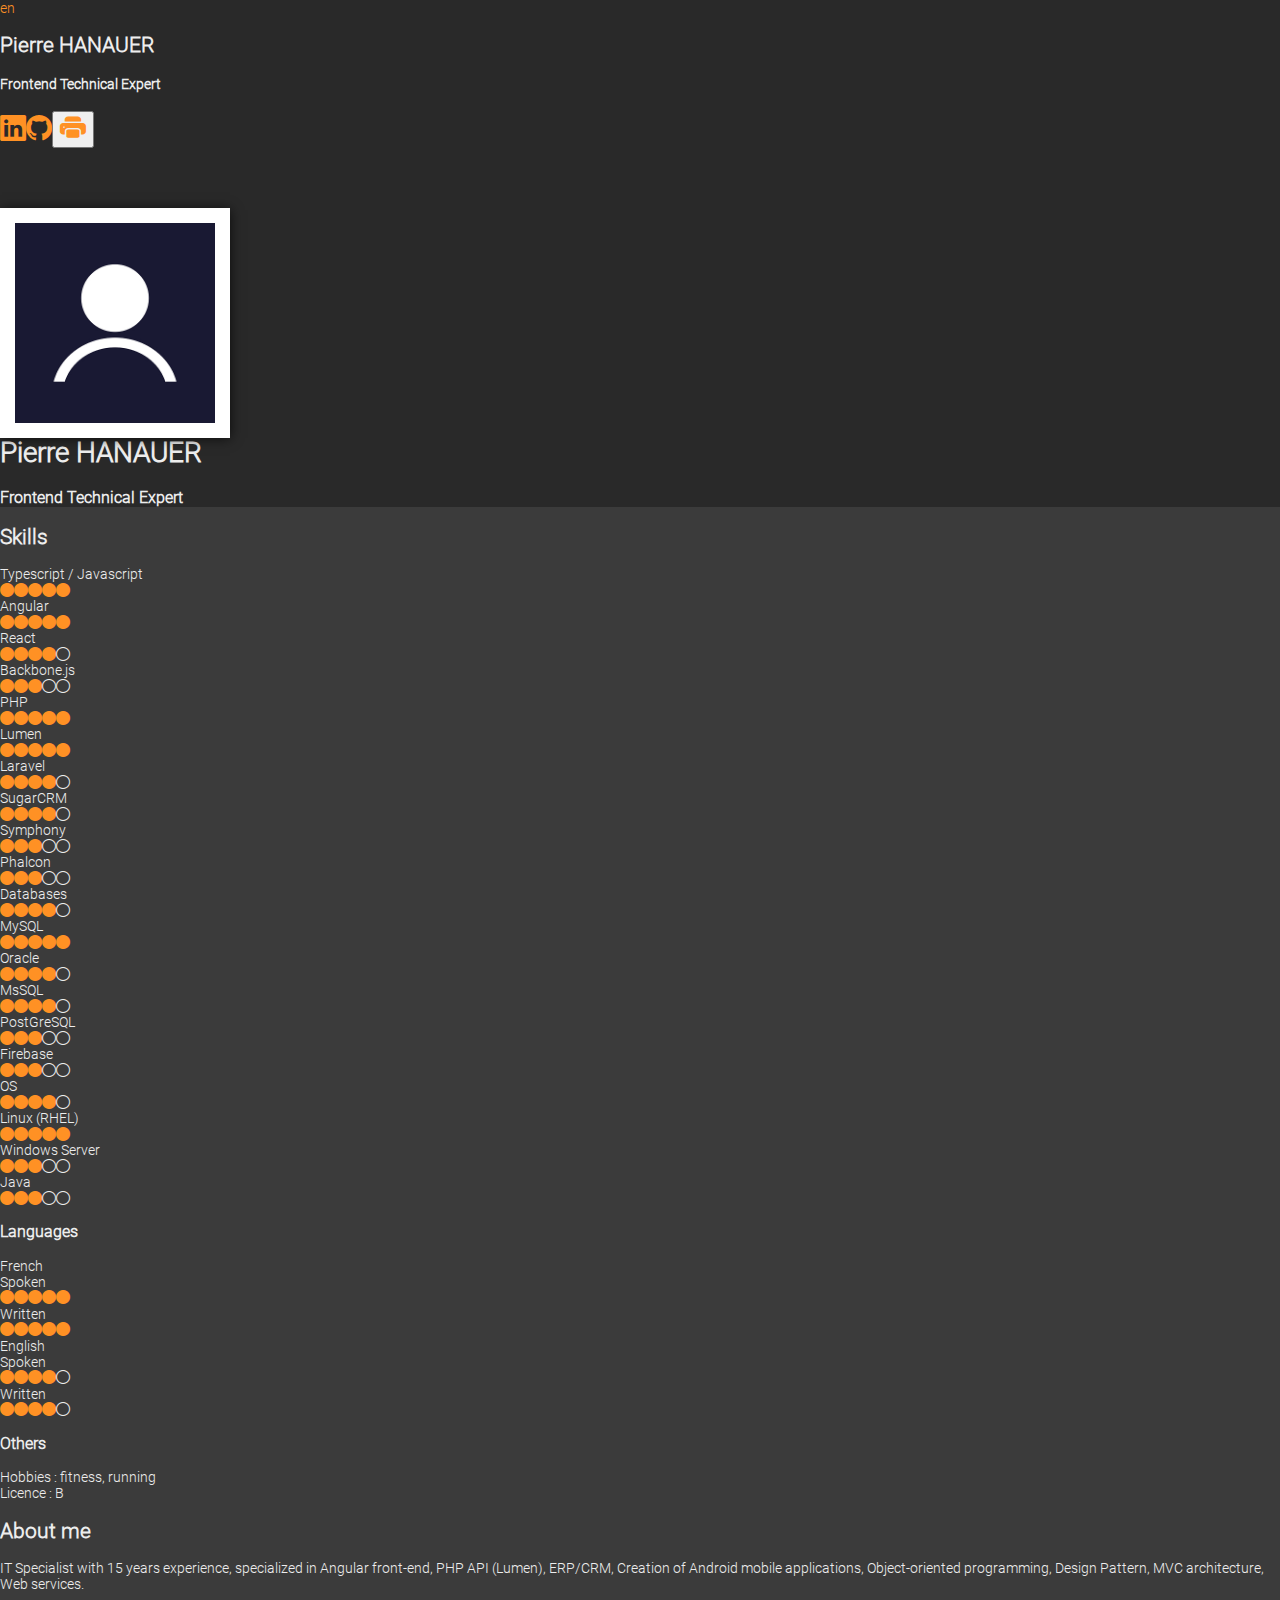
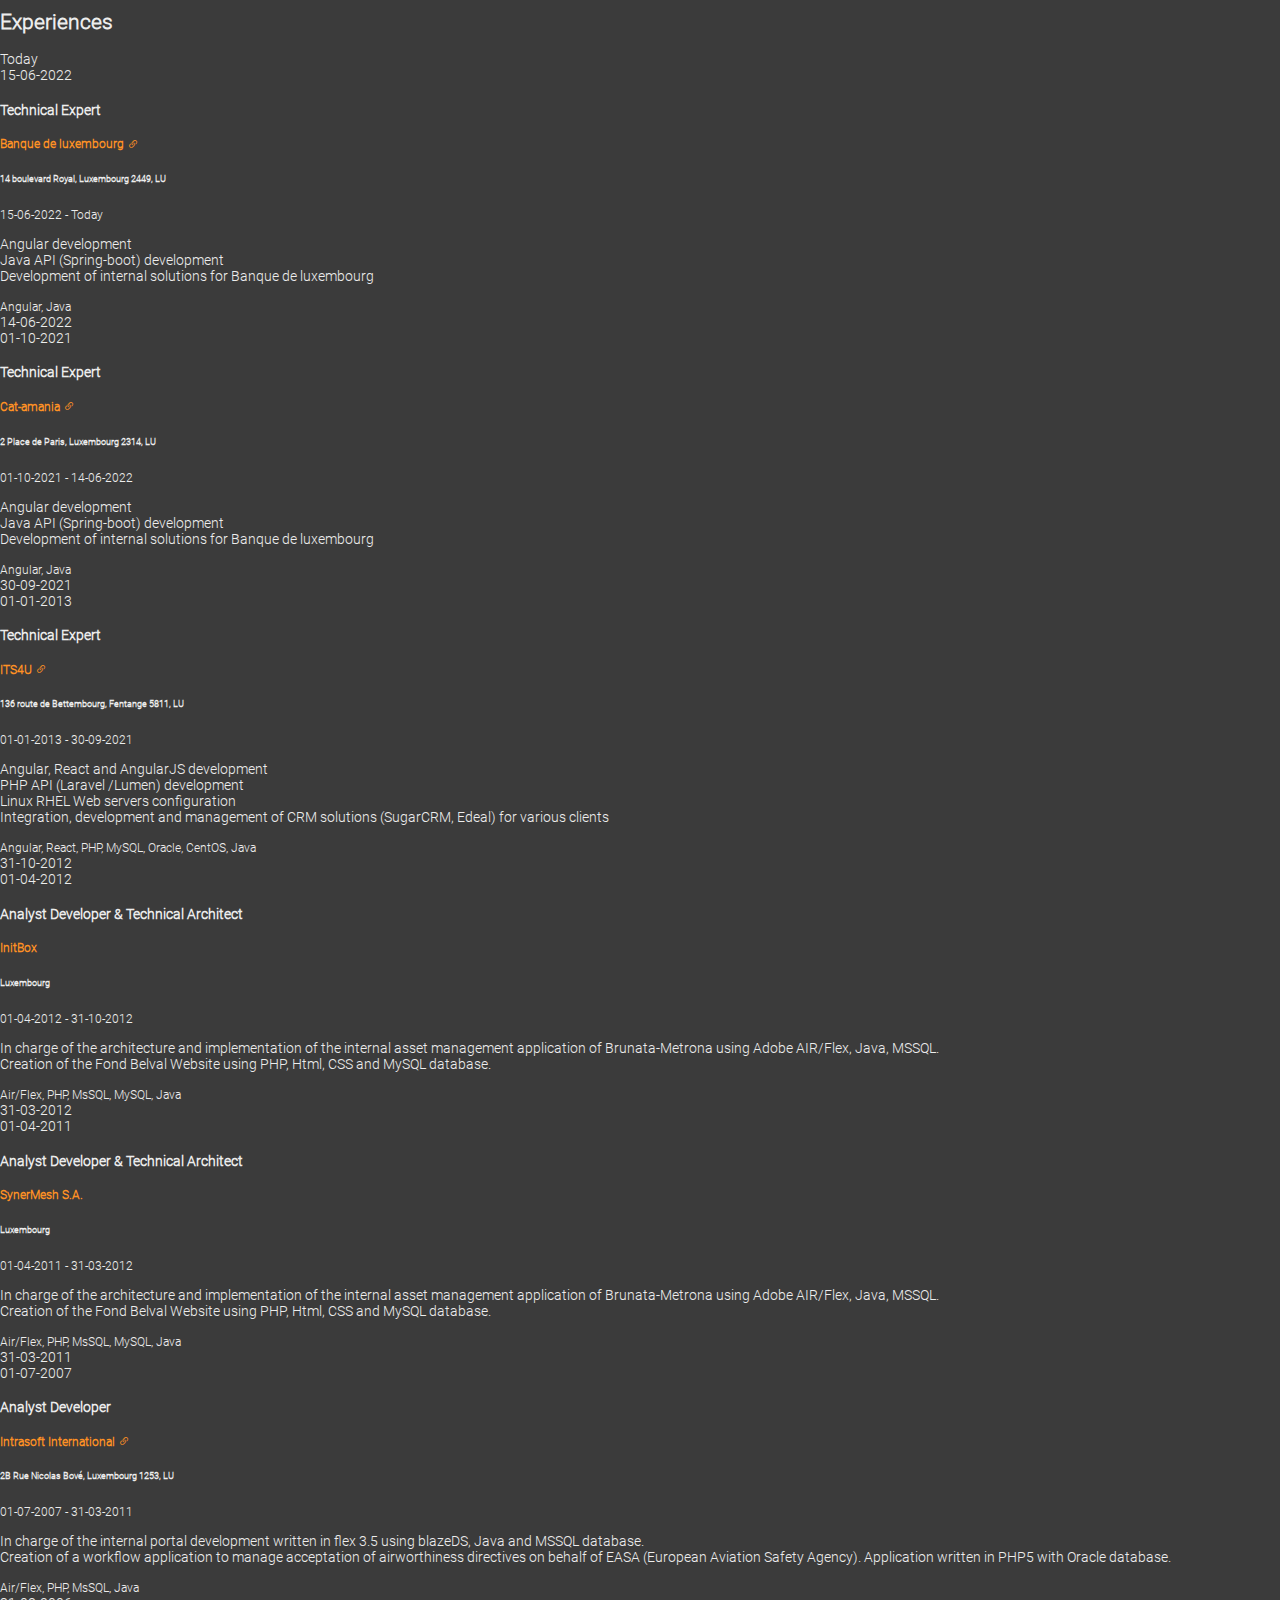
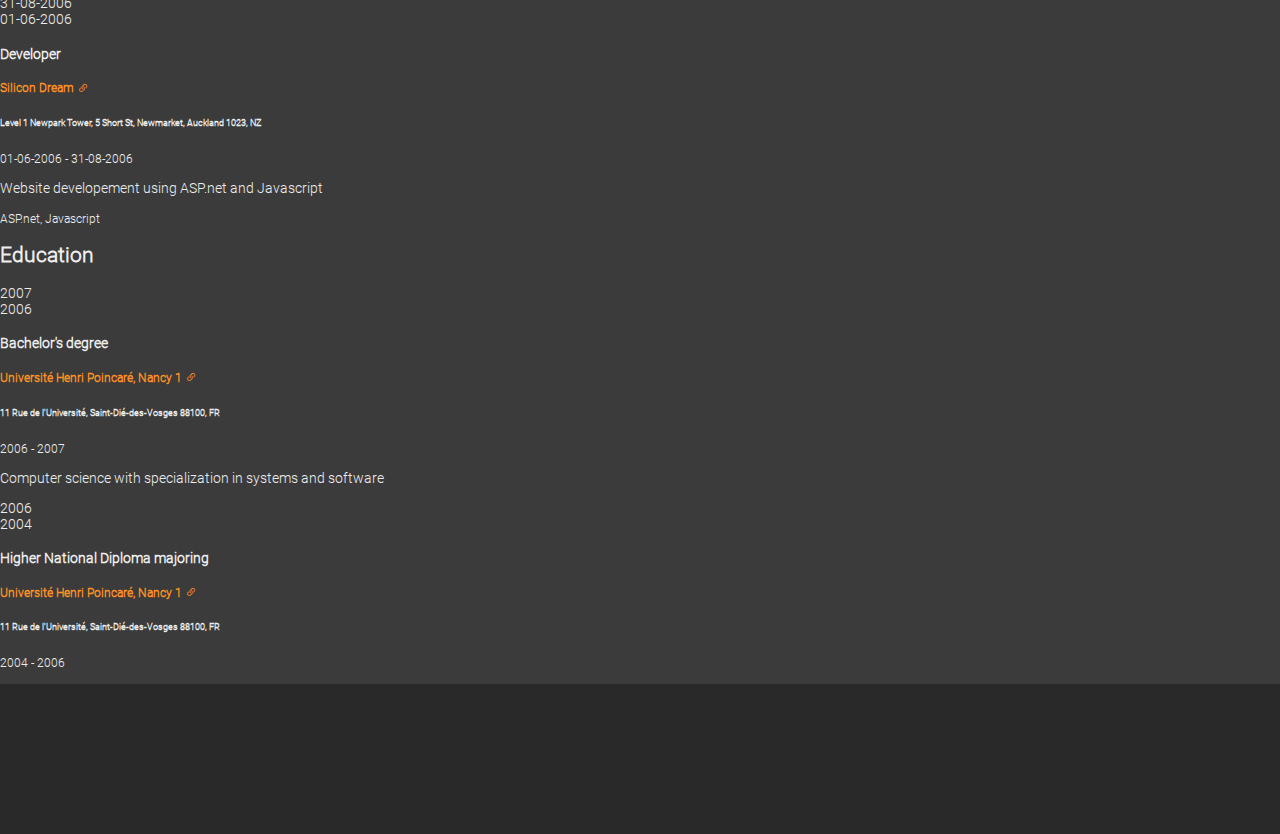
<file: index.html>
<!DOCTYPE html><html lang="en"><head>
    <meta charset="utf-8">
    <title></title>
    <base href="/">
    <meta name="viewport" content="width=device-width, initial-scale=1">
    <link rel="icon" type="image/x-icon" href="favicon.ico">
    <link rel="stylesheet" href="https://cdn.jsdelivr.net/npm/bootstrap@5.0.0-beta2/dist/css/bootstrap.min.css" integrity="sha384-BmbxuPwQa2lc/FVzBcNJ7UAyJxM6wuqIj61tLrc4wSX0szH/Ev+nYRRuWlolflfl" crossorigin="anonymous">
  <style>@font-face{font-family:customFont;src:url(Roboto-Light.f2e7274e6697147f.ttf) format("opentype")}html,body{font-family:customFont,sans-serif;margin:0;padding:0;min-height:100%;font-size:14px}@media print{@page{size:A4;margin:15px;marks:none}body{color:#000!important}}</style><link rel="stylesheet" href="styles.e763666cabb0c273.css" media="print" onload="this.media='all'"><noscript><link rel="stylesheet" href="styles.e763666cabb0c273.css"></noscript></head>
  <body>
    <app-root></app-root>
  <script src="runtime.d1d6401e7da0a051.js" type="module"></script><script src="polyfills.e95c8f7938524b89.js" type="module"></script><script src="main.9ec1eda73a1d7f11.js" type="module"></script>

</body></html>
</file>
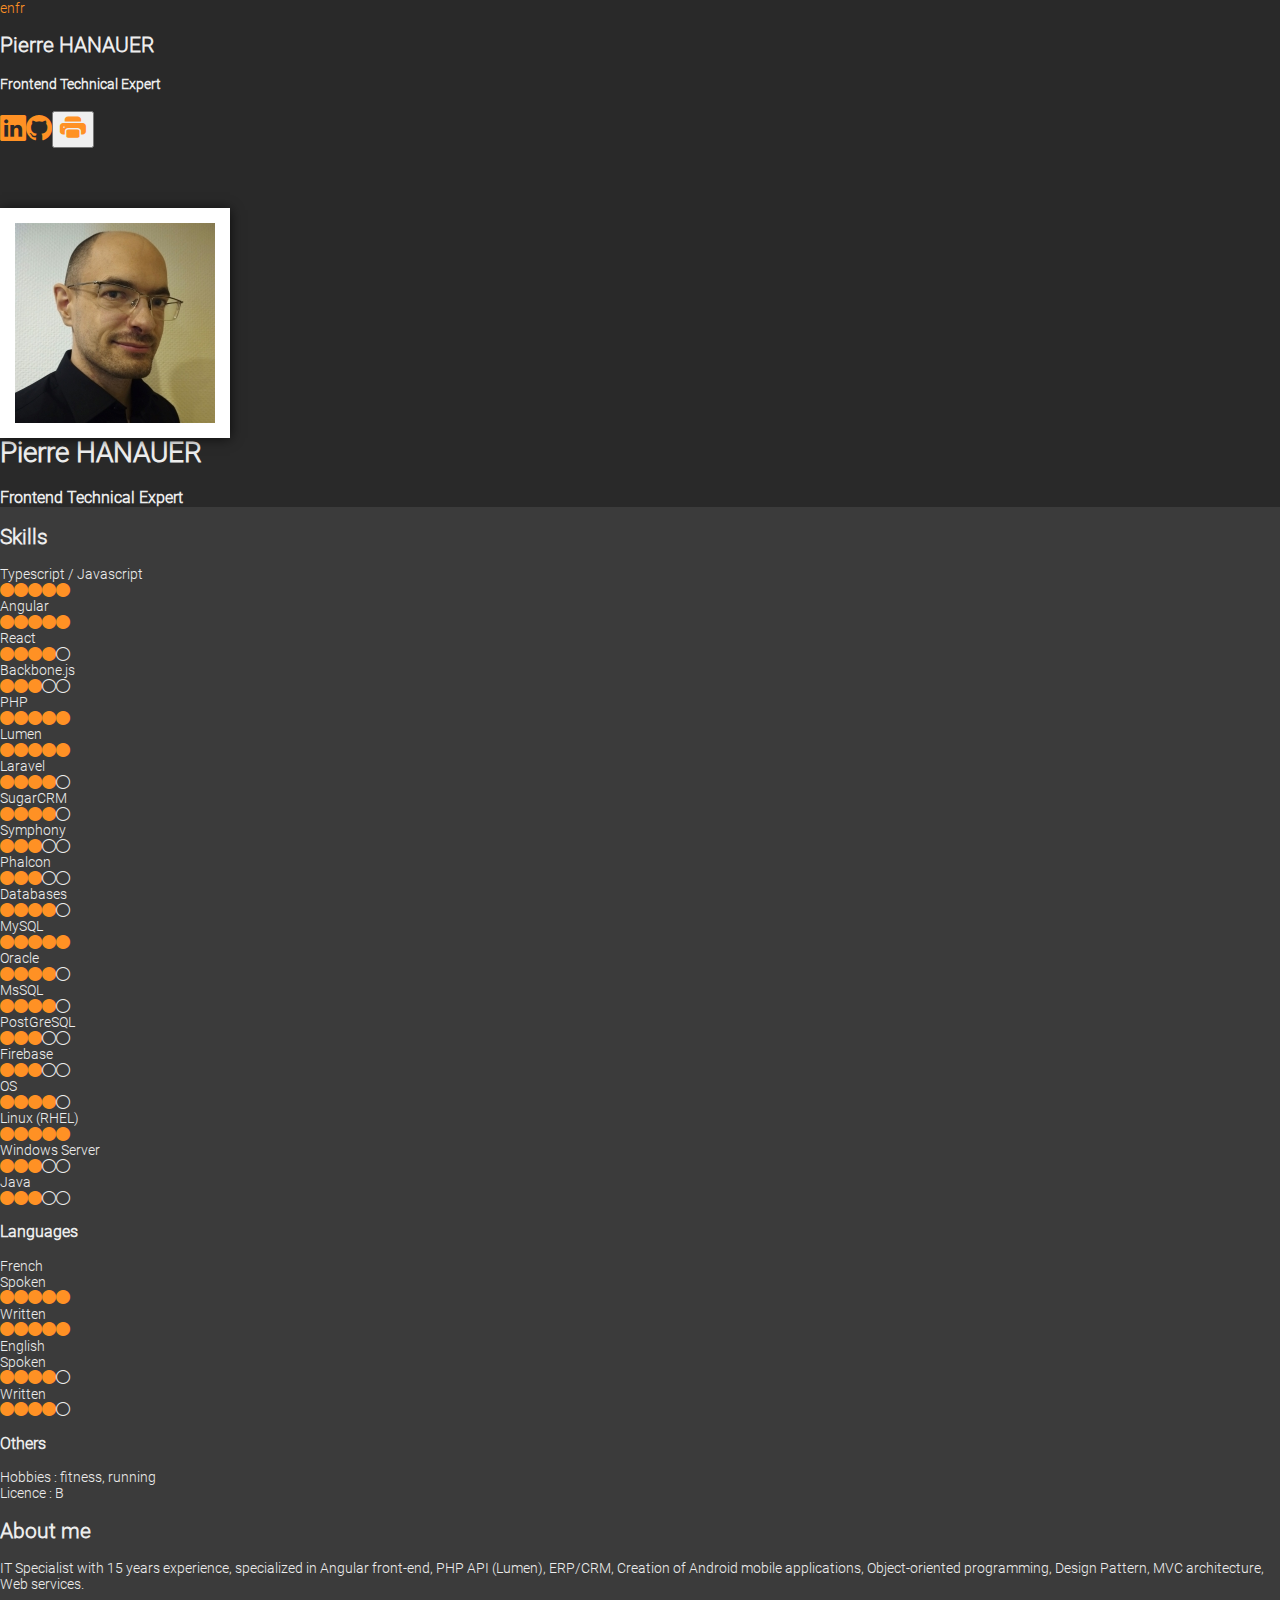
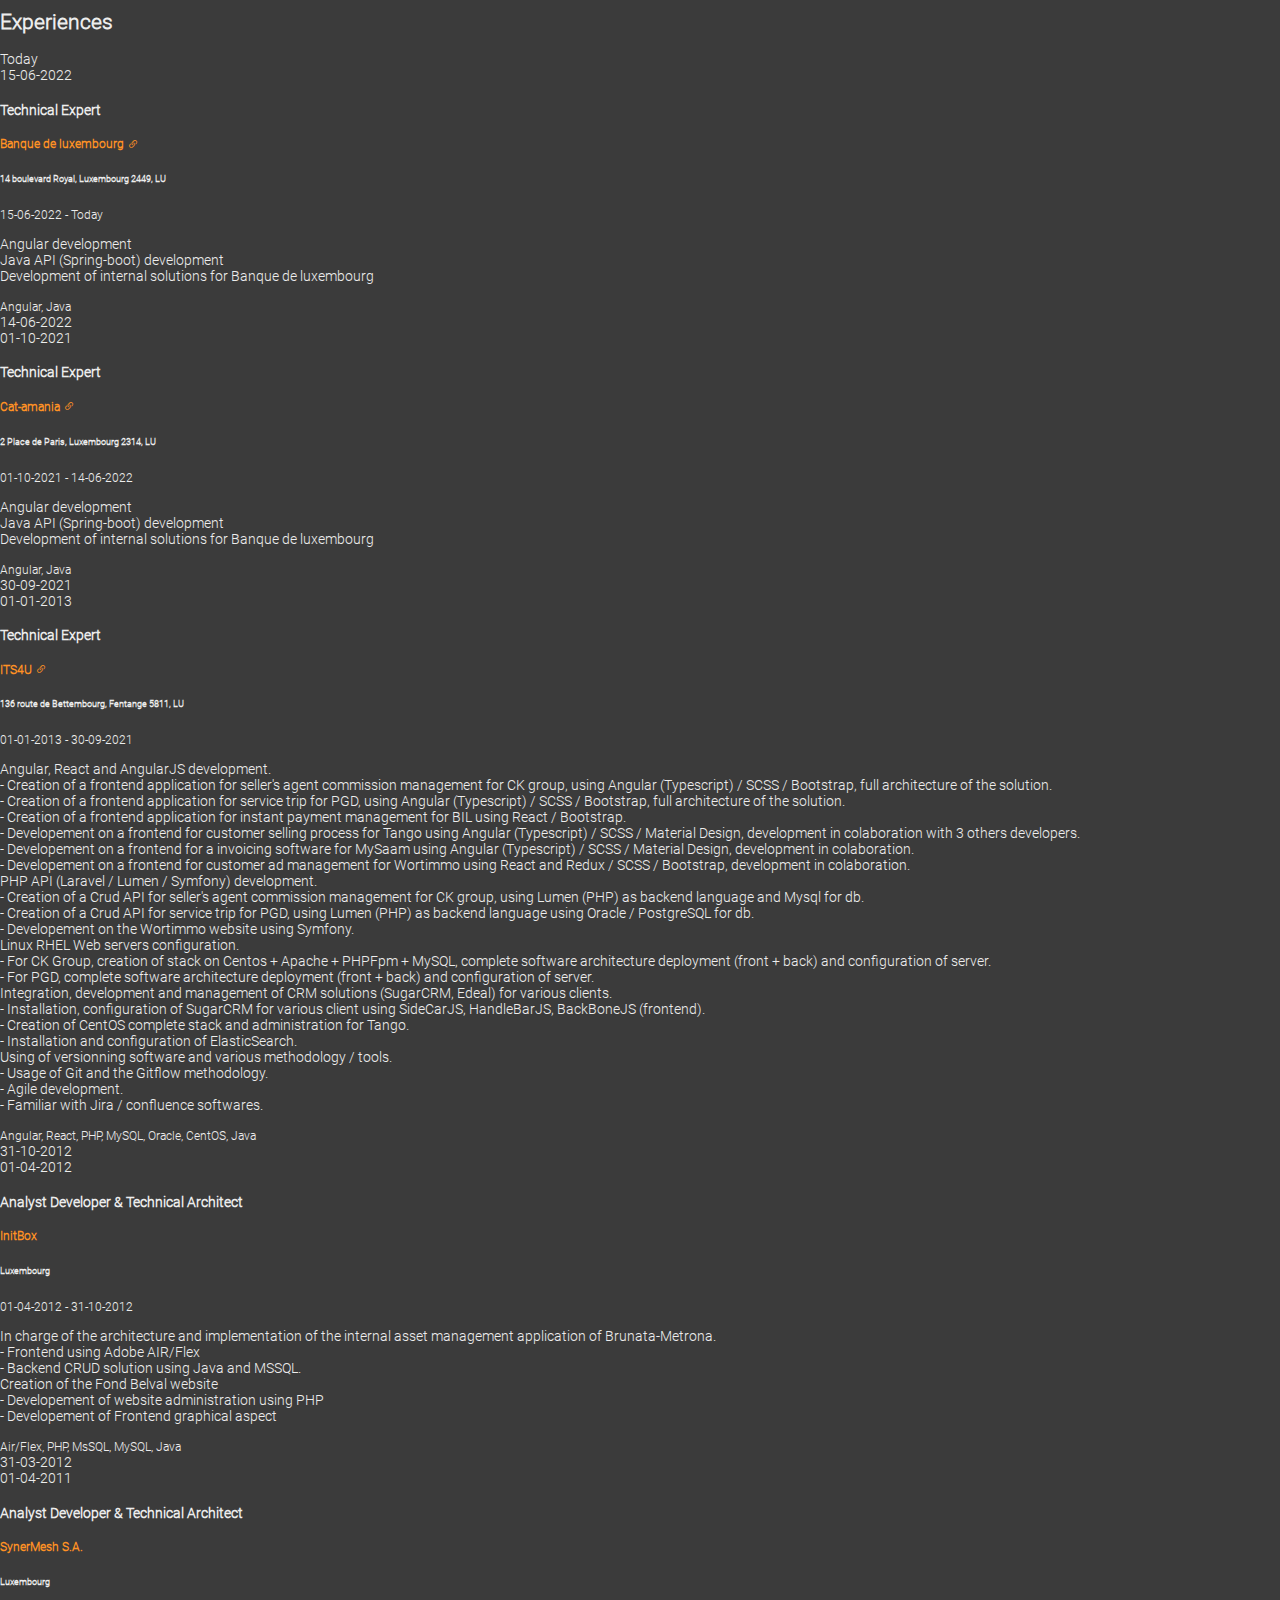
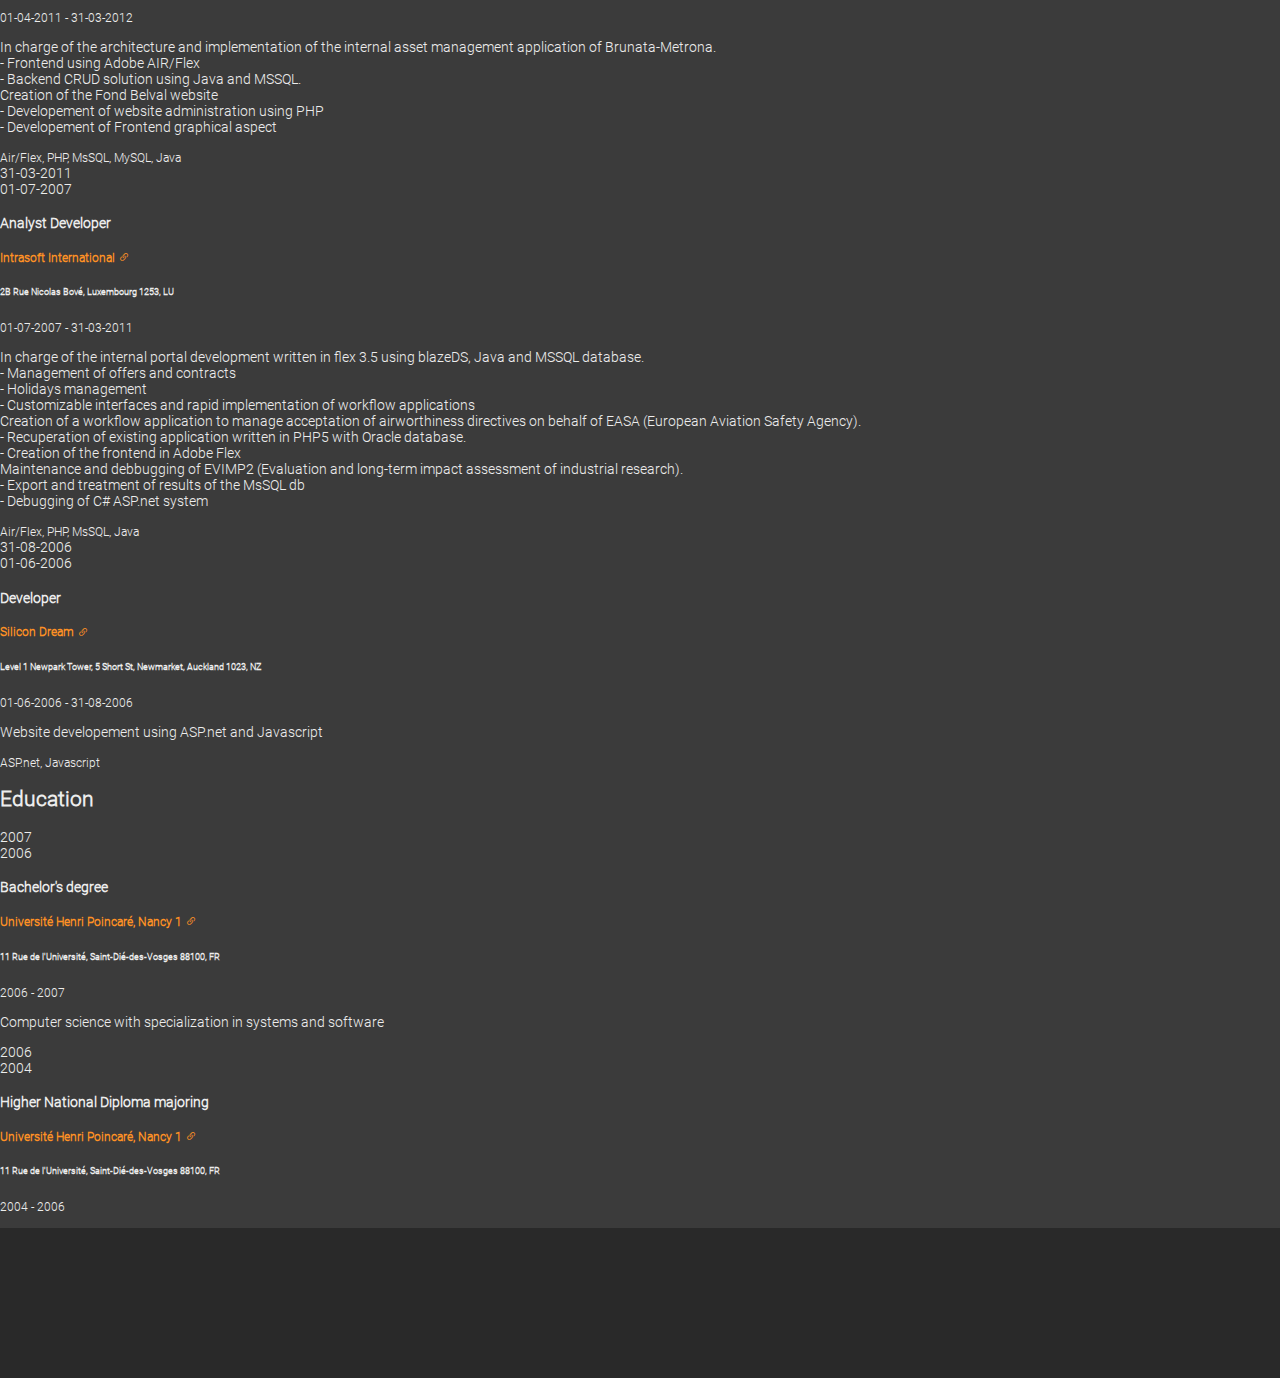
<file: detailed-cv/index.html>
<!DOCTYPE html><html lang="en"><head>
    <meta charset="utf-8">
    <title></title>
    <base href="/detailed-cv/">
    <meta name="viewport" content="width=device-width, initial-scale=1">
    <link rel="icon" type="image/x-icon" href="favicon.ico">
    <link rel="stylesheet" href="https://cdn.jsdelivr.net/npm/bootstrap@5.0.0-beta2/dist/css/bootstrap.min.css" integrity="sha384-BmbxuPwQa2lc/FVzBcNJ7UAyJxM6wuqIj61tLrc4wSX0szH/Ev+nYRRuWlolflfl" crossorigin="anonymous">
  <style>@font-face{font-family:customFont;src:url(Roboto-Light.f2e7274e6697147f.ttf) format("opentype")}html,body{font-family:customFont,sans-serif;margin:0;padding:0;min-height:100%;font-size:14px}@media print{@page{size:A4;margin:15px;marks:none}body{color:#000!important}}</style><link rel="stylesheet" href="styles.e763666cabb0c273.css" media="print" onload="this.media='all'"><noscript><link rel="stylesheet" href="styles.e763666cabb0c273.css"></noscript></head>
  <body>
    <app-root></app-root>
  <script src="runtime.d1d6401e7da0a051.js" type="module"></script><script src="polyfills.e95c8f7938524b89.js" type="module"></script><script src="main.9ec1eda73a1d7f11.js" type="module"></script>

</body></html>
</file>
<file: styles.e763666cabb0c273.css>
@font-face{font-family:customFont;src:url(Roboto-Light.f2e7274e6697147f.ttf) format("opentype")}html,body{font-family:customFont,sans-serif;margin:0;padding:0;min-height:100%;font-size:14px}button,a{text-decoration:none!important}@media (min-width: 576px){.border-sm-none{border:none!important}}@media print{@page{size:A4;margin:15px;marks:none}.pt-print-0{padding-top:0!important}.pe-print-2{padding-right:.5rem!important}.container{width:100%}.container-fluid{margin-top:-60px}.text-print-start{text-align:left!important}.page-break{page-break-inside:avoid;break-inside:avoid}body{color:#000!important}.col-print-1,.col-print-2,.col-print-3,.col-print-4,.col-print-5,.col-print-6,.col-print-7,.col-print-8,.col-print-9,.col-print-10,.col-print-11,.col-print-12{flex:0 0 auto}.col-print-12{width:100%}.col-print-11{width:91.66666667%}.col-print-10{width:83.33333333%}.col-print-9{width:75%}.col-print-8{width:66.66666667%}.col-print-7{width:58.33333333%}.col-print-6{width:50%}.col-print-5{width:41.66666667%}.col-print-4{width:33.33333333%}.col-print-3{width:25%}.col-print-2{width:16.66666667%}.col-print-1{width:8.33333333%}.order-print-1{order:1!important}.order-print-2{order:2!important}.d-print-none{display:none!important}.d-print-block{display:block!important}.border-print-top{border-top:1px solid #dee2e6!important}}@font-face{font-family:bootstrap-icons;src:url(bootstrap-icons.988b20fa812f3498.woff2?524846017b983fc8ded9325d94ed40f3) format("woff2"),url(bootstrap-icons.51e2826a5e883791.woff?524846017b983fc8ded9325d94ed40f3) format("woff")}.bi:before,[class^=bi-]:before,[class*=" bi-"]:before{display:inline-block;font-family:bootstrap-icons!important;font-style:normal;font-weight:400!important;font-feature-settings:normal;font-variant:normal;text-transform:none;line-height:1;vertical-align:-.125em;-webkit-font-smoothing:antialiased;-moz-osx-font-smoothing:grayscale}.bi-123:before{content:"\f67f"}.bi-alarm-fill:before{content:"\f101"}.bi-alarm:before{content:"\f102"}.bi-align-bottom:before{content:"\f103"}.bi-align-center:before{content:"\f104"}.bi-align-end:before{content:"\f105"}.bi-align-middle:before{content:"\f106"}.bi-align-start:before{content:"\f107"}.bi-align-top:before{content:"\f108"}.bi-alt:before{content:"\f109"}.bi-app-indicator:before{content:"\f10a"}.bi-app:before{content:"\f10b"}.bi-archive-fill:before{content:"\f10c"}.bi-archive:before{content:"\f10d"}.bi-arrow-90deg-down:before{content:"\f10e"}.bi-arrow-90deg-left:before{content:"\f10f"}.bi-arrow-90deg-right:before{content:"\f110"}.bi-arrow-90deg-up:before{content:"\f111"}.bi-arrow-bar-down:before{content:"\f112"}.bi-arrow-bar-left:before{content:"\f113"}.bi-arrow-bar-right:before{content:"\f114"}.bi-arrow-bar-up:before{content:"\f115"}.bi-arrow-clockwise:before{content:"\f116"}.bi-arrow-counterclockwise:before{content:"\f117"}.bi-arrow-down-circle-fill:before{content:"\f118"}.bi-arrow-down-circle:before{content:"\f119"}.bi-arrow-down-left-circle-fill:before{content:"\f11a"}.bi-arrow-down-left-circle:before{content:"\f11b"}.bi-arrow-down-left-square-fill:before{content:"\f11c"}.bi-arrow-down-left-square:before{content:"\f11d"}.bi-arrow-down-left:before{content:"\f11e"}.bi-arrow-down-right-circle-fill:before{content:"\f11f"}.bi-arrow-down-right-circle:before{content:"\f120"}.bi-arrow-down-right-square-fill:before{content:"\f121"}.bi-arrow-down-right-square:before{content:"\f122"}.bi-arrow-down-right:before{content:"\f123"}.bi-arrow-down-short:before{content:"\f124"}.bi-arrow-down-square-fill:before{content:"\f125"}.bi-arrow-down-square:before{content:"\f126"}.bi-arrow-down-up:before{content:"\f127"}.bi-arrow-down:before{content:"\f128"}.bi-arrow-left-circle-fill:before{content:"\f129"}.bi-arrow-left-circle:before{content:"\f12a"}.bi-arrow-left-right:before{content:"\f12b"}.bi-arrow-left-short:before{content:"\f12c"}.bi-arrow-left-square-fill:before{content:"\f12d"}.bi-arrow-left-square:before{content:"\f12e"}.bi-arrow-left:before{content:"\f12f"}.bi-arrow-repeat:before{content:"\f130"}.bi-arrow-return-left:before{content:"\f131"}.bi-arrow-return-right:before{content:"\f132"}.bi-arrow-right-circle-fill:before{content:"\f133"}.bi-arrow-right-circle:before{content:"\f134"}.bi-arrow-right-short:before{content:"\f135"}.bi-arrow-right-square-fill:before{content:"\f136"}.bi-arrow-right-square:before{content:"\f137"}.bi-arrow-right:before{content:"\f138"}.bi-arrow-up-circle-fill:before{content:"\f139"}.bi-arrow-up-circle:before{content:"\f13a"}.bi-arrow-up-left-circle-fill:before{content:"\f13b"}.bi-arrow-up-left-circle:before{content:"\f13c"}.bi-arrow-up-left-square-fill:before{content:"\f13d"}.bi-arrow-up-left-square:before{content:"\f13e"}.bi-arrow-up-left:before{content:"\f13f"}.bi-arrow-up-right-circle-fill:before{content:"\f140"}.bi-arrow-up-right-circle:before{content:"\f141"}.bi-arrow-up-right-square-fill:before{content:"\f142"}.bi-arrow-up-right-square:before{content:"\f143"}.bi-arrow-up-right:before{content:"\f144"}.bi-arrow-up-short:before{content:"\f145"}.bi-arrow-up-square-fill:before{content:"\f146"}.bi-arrow-up-square:before{content:"\f147"}.bi-arrow-up:before{content:"\f148"}.bi-arrows-angle-contract:before{content:"\f149"}.bi-arrows-angle-expand:before{content:"\f14a"}.bi-arrows-collapse:before{content:"\f14b"}.bi-arrows-expand:before{content:"\f14c"}.bi-arrows-fullscreen:before{content:"\f14d"}.bi-arrows-move:before{content:"\f14e"}.bi-aspect-ratio-fill:before{content:"\f14f"}.bi-aspect-ratio:before{content:"\f150"}.bi-asterisk:before{content:"\f151"}.bi-at:before{content:"\f152"}.bi-award-fill:before{content:"\f153"}.bi-award:before{content:"\f154"}.bi-back:before{content:"\f155"}.bi-backspace-fill:before{content:"\f156"}.bi-backspace-reverse-fill:before{content:"\f157"}.bi-backspace-reverse:before{content:"\f158"}.bi-backspace:before{content:"\f159"}.bi-badge-3d-fill:before{content:"\f15a"}.bi-badge-3d:before{content:"\f15b"}.bi-badge-4k-fill:before{content:"\f15c"}.bi-badge-4k:before{content:"\f15d"}.bi-badge-8k-fill:before{content:"\f15e"}.bi-badge-8k:before{content:"\f15f"}.bi-badge-ad-fill:before{content:"\f160"}.bi-badge-ad:before{content:"\f161"}.bi-badge-ar-fill:before{content:"\f162"}.bi-badge-ar:before{content:"\f163"}.bi-badge-cc-fill:before{content:"\f164"}.bi-badge-cc:before{content:"\f165"}.bi-badge-hd-fill:before{content:"\f166"}.bi-badge-hd:before{content:"\f167"}.bi-badge-tm-fill:before{content:"\f168"}.bi-badge-tm:before{content:"\f169"}.bi-badge-vo-fill:before{content:"\f16a"}.bi-badge-vo:before{content:"\f16b"}.bi-badge-vr-fill:before{content:"\f16c"}.bi-badge-vr:before{content:"\f16d"}.bi-badge-wc-fill:before{content:"\f16e"}.bi-badge-wc:before{content:"\f16f"}.bi-bag-check-fill:before{content:"\f170"}.bi-bag-check:before{content:"\f171"}.bi-bag-dash-fill:before{content:"\f172"}.bi-bag-dash:before{content:"\f173"}.bi-bag-fill:before{content:"\f174"}.bi-bag-plus-fill:before{content:"\f175"}.bi-bag-plus:before{content:"\f176"}.bi-bag-x-fill:before{content:"\f177"}.bi-bag-x:before{content:"\f178"}.bi-bag:before{content:"\f179"}.bi-bar-chart-fill:before{content:"\f17a"}.bi-bar-chart-line-fill:before{content:"\f17b"}.bi-bar-chart-line:before{content:"\f17c"}.bi-bar-chart-steps:before{content:"\f17d"}.bi-bar-chart:before{content:"\f17e"}.bi-basket-fill:before{content:"\f17f"}.bi-basket:before{content:"\f180"}.bi-basket2-fill:before{content:"\f181"}.bi-basket2:before{content:"\f182"}.bi-basket3-fill:before{content:"\f183"}.bi-basket3:before{content:"\f184"}.bi-battery-charging:before{content:"\f185"}.bi-battery-full:before{content:"\f186"}.bi-battery-half:before{content:"\f187"}.bi-battery:before{content:"\f188"}.bi-bell-fill:before{content:"\f189"}.bi-bell:before{content:"\f18a"}.bi-bezier:before{content:"\f18b"}.bi-bezier2:before{content:"\f18c"}.bi-bicycle:before{content:"\f18d"}.bi-binoculars-fill:before{content:"\f18e"}.bi-binoculars:before{content:"\f18f"}.bi-blockquote-left:before{content:"\f190"}.bi-blockquote-right:before{content:"\f191"}.bi-book-fill:before{content:"\f192"}.bi-book-half:before{content:"\f193"}.bi-book:before{content:"\f194"}.bi-bookmark-check-fill:before{content:"\f195"}.bi-bookmark-check:before{content:"\f196"}.bi-bookmark-dash-fill:before{content:"\f197"}.bi-bookmark-dash:before{content:"\f198"}.bi-bookmark-fill:before{content:"\f199"}.bi-bookmark-heart-fill:before{content:"\f19a"}.bi-bookmark-heart:before{content:"\f19b"}.bi-bookmark-plus-fill:before{content:"\f19c"}.bi-bookmark-plus:before{content:"\f19d"}.bi-bookmark-star-fill:before{content:"\f19e"}.bi-bookmark-star:before{content:"\f19f"}.bi-bookmark-x-fill:before{content:"\f1a0"}.bi-bookmark-x:before{content:"\f1a1"}.bi-bookmark:before{content:"\f1a2"}.bi-bookmarks-fill:before{content:"\f1a3"}.bi-bookmarks:before{content:"\f1a4"}.bi-bookshelf:before{content:"\f1a5"}.bi-bootstrap-fill:before{content:"\f1a6"}.bi-bootstrap-reboot:before{content:"\f1a7"}.bi-bootstrap:before{content:"\f1a8"}.bi-border-all:before{content:"\f1a9"}.bi-border-bottom:before{content:"\f1aa"}.bi-border-center:before{content:"\f1ab"}.bi-border-inner:before{content:"\f1ac"}.bi-border-left:before{content:"\f1ad"}.bi-border-middle:before{content:"\f1ae"}.bi-border-outer:before{content:"\f1af"}.bi-border-right:before{content:"\f1b0"}.bi-border-style:before{content:"\f1b1"}.bi-border-top:before{content:"\f1b2"}.bi-border-width:before{content:"\f1b3"}.bi-border:before{content:"\f1b4"}.bi-bounding-box-circles:before{content:"\f1b5"}.bi-bounding-box:before{content:"\f1b6"}.bi-box-arrow-down-left:before{content:"\f1b7"}.bi-box-arrow-down-right:before{content:"\f1b8"}.bi-box-arrow-down:before{content:"\f1b9"}.bi-box-arrow-in-down-left:before{content:"\f1ba"}.bi-box-arrow-in-down-right:before{content:"\f1bb"}.bi-box-arrow-in-down:before{content:"\f1bc"}.bi-box-arrow-in-left:before{content:"\f1bd"}.bi-box-arrow-in-right:before{content:"\f1be"}.bi-box-arrow-in-up-left:before{content:"\f1bf"}.bi-box-arrow-in-up-right:before{content:"\f1c0"}.bi-box-arrow-in-up:before{content:"\f1c1"}.bi-box-arrow-left:before{content:"\f1c2"}.bi-box-arrow-right:before{content:"\f1c3"}.bi-box-arrow-up-left:before{content:"\f1c4"}.bi-box-arrow-up-right:before{content:"\f1c5"}.bi-box-arrow-up:before{content:"\f1c6"}.bi-box-seam:before{content:"\f1c7"}.bi-box:before{content:"\f1c8"}.bi-braces:before{content:"\f1c9"}.bi-bricks:before{content:"\f1ca"}.bi-briefcase-fill:before{content:"\f1cb"}.bi-briefcase:before{content:"\f1cc"}.bi-brightness-alt-high-fill:before{content:"\f1cd"}.bi-brightness-alt-high:before{content:"\f1ce"}.bi-brightness-alt-low-fill:before{content:"\f1cf"}.bi-brightness-alt-low:before{content:"\f1d0"}.bi-brightness-high-fill:before{content:"\f1d1"}.bi-brightness-high:before{content:"\f1d2"}.bi-brightness-low-fill:before{content:"\f1d3"}.bi-brightness-low:before{content:"\f1d4"}.bi-broadcast-pin:before{content:"\f1d5"}.bi-broadcast:before{content:"\f1d6"}.bi-brush-fill:before{content:"\f1d7"}.bi-brush:before{content:"\f1d8"}.bi-bucket-fill:before{content:"\f1d9"}.bi-bucket:before{content:"\f1da"}.bi-bug-fill:before{content:"\f1db"}.bi-bug:before{content:"\f1dc"}.bi-building:before{content:"\f1dd"}.bi-bullseye:before{content:"\f1de"}.bi-calculator-fill:before{content:"\f1df"}.bi-calculator:before{content:"\f1e0"}.bi-calendar-check-fill:before{content:"\f1e1"}.bi-calendar-check:before{content:"\f1e2"}.bi-calendar-date-fill:before{content:"\f1e3"}.bi-calendar-date:before{content:"\f1e4"}.bi-calendar-day-fill:before{content:"\f1e5"}.bi-calendar-day:before{content:"\f1e6"}.bi-calendar-event-fill:before{content:"\f1e7"}.bi-calendar-event:before{content:"\f1e8"}.bi-calendar-fill:before{content:"\f1e9"}.bi-calendar-minus-fill:before{content:"\f1ea"}.bi-calendar-minus:before{content:"\f1eb"}.bi-calendar-month-fill:before{content:"\f1ec"}.bi-calendar-month:before{content:"\f1ed"}.bi-calendar-plus-fill:before{content:"\f1ee"}.bi-calendar-plus:before{content:"\f1ef"}.bi-calendar-range-fill:before{content:"\f1f0"}.bi-calendar-range:before{content:"\f1f1"}.bi-calendar-week-fill:before{content:"\f1f2"}.bi-calendar-week:before{content:"\f1f3"}.bi-calendar-x-fill:before{content:"\f1f4"}.bi-calendar-x:before{content:"\f1f5"}.bi-calendar:before{content:"\f1f6"}.bi-calendar2-check-fill:before{content:"\f1f7"}.bi-calendar2-check:before{content:"\f1f8"}.bi-calendar2-date-fill:before{content:"\f1f9"}.bi-calendar2-date:before{content:"\f1fa"}.bi-calendar2-day-fill:before{content:"\f1fb"}.bi-calendar2-day:before{content:"\f1fc"}.bi-calendar2-event-fill:before{content:"\f1fd"}.bi-calendar2-event:before{content:"\f1fe"}.bi-calendar2-fill:before{content:"\f1ff"}.bi-calendar2-minus-fill:before{content:"\f200"}.bi-calendar2-minus:before{content:"\f201"}.bi-calendar2-month-fill:before{content:"\f202"}.bi-calendar2-month:before{content:"\f203"}.bi-calendar2-plus-fill:before{content:"\f204"}.bi-calendar2-plus:before{content:"\f205"}.bi-calendar2-range-fill:before{content:"\f206"}.bi-calendar2-range:before{content:"\f207"}.bi-calendar2-week-fill:before{content:"\f208"}.bi-calendar2-week:before{content:"\f209"}.bi-calendar2-x-fill:before{content:"\f20a"}.bi-calendar2-x:before{content:"\f20b"}.bi-calendar2:before{content:"\f20c"}.bi-calendar3-event-fill:before{content:"\f20d"}.bi-calendar3-event:before{content:"\f20e"}.bi-calendar3-fill:before{content:"\f20f"}.bi-calendar3-range-fill:before{content:"\f210"}.bi-calendar3-range:before{content:"\f211"}.bi-calendar3-week-fill:before{content:"\f212"}.bi-calendar3-week:before{content:"\f213"}.bi-calendar3:before{content:"\f214"}.bi-calendar4-event:before{content:"\f215"}.bi-calendar4-range:before{content:"\f216"}.bi-calendar4-week:before{content:"\f217"}.bi-calendar4:before{content:"\f218"}.bi-camera-fill:before{content:"\f219"}.bi-camera-reels-fill:before{content:"\f21a"}.bi-camera-reels:before{content:"\f21b"}.bi-camera-video-fill:before{content:"\f21c"}.bi-camera-video-off-fill:before{content:"\f21d"}.bi-camera-video-off:before{content:"\f21e"}.bi-camera-video:before{content:"\f21f"}.bi-camera:before{content:"\f220"}.bi-camera2:before{content:"\f221"}.bi-capslock-fill:before{content:"\f222"}.bi-capslock:before{content:"\f223"}.bi-card-checklist:before{content:"\f224"}.bi-card-heading:before{content:"\f225"}.bi-card-image:before{content:"\f226"}.bi-card-list:before{content:"\f227"}.bi-card-text:before{content:"\f228"}.bi-caret-down-fill:before{content:"\f229"}.bi-caret-down-square-fill:before{content:"\f22a"}.bi-caret-down-square:before{content:"\f22b"}.bi-caret-down:before{content:"\f22c"}.bi-caret-left-fill:before{content:"\f22d"}.bi-caret-left-square-fill:before{content:"\f22e"}.bi-caret-left-square:before{content:"\f22f"}.bi-caret-left:before{content:"\f230"}.bi-caret-right-fill:before{content:"\f231"}.bi-caret-right-square-fill:before{content:"\f232"}.bi-caret-right-square:before{content:"\f233"}.bi-caret-right:before{content:"\f234"}.bi-caret-up-fill:before{content:"\f235"}.bi-caret-up-square-fill:before{content:"\f236"}.bi-caret-up-square:before{content:"\f237"}.bi-caret-up:before{content:"\f238"}.bi-cart-check-fill:before{content:"\f239"}.bi-cart-check:before{content:"\f23a"}.bi-cart-dash-fill:before{content:"\f23b"}.bi-cart-dash:before{content:"\f23c"}.bi-cart-fill:before{content:"\f23d"}.bi-cart-plus-fill:before{content:"\f23e"}.bi-cart-plus:before{content:"\f23f"}.bi-cart-x-fill:before{content:"\f240"}.bi-cart-x:before{content:"\f241"}.bi-cart:before{content:"\f242"}.bi-cart2:before{content:"\f243"}.bi-cart3:before{content:"\f244"}.bi-cart4:before{content:"\f245"}.bi-cash-stack:before{content:"\f246"}.bi-cash:before{content:"\f247"}.bi-cast:before{content:"\f248"}.bi-chat-dots-fill:before{content:"\f249"}.bi-chat-dots:before{content:"\f24a"}.bi-chat-fill:before{content:"\f24b"}.bi-chat-left-dots-fill:before{content:"\f24c"}.bi-chat-left-dots:before{content:"\f24d"}.bi-chat-left-fill:before{content:"\f24e"}.bi-chat-left-quote-fill:before{content:"\f24f"}.bi-chat-left-quote:before{content:"\f250"}.bi-chat-left-text-fill:before{content:"\f251"}.bi-chat-left-text:before{content:"\f252"}.bi-chat-left:before{content:"\f253"}.bi-chat-quote-fill:before{content:"\f254"}.bi-chat-quote:before{content:"\f255"}.bi-chat-right-dots-fill:before{content:"\f256"}.bi-chat-right-dots:before{content:"\f257"}.bi-chat-right-fill:before{content:"\f258"}.bi-chat-right-quote-fill:before{content:"\f259"}.bi-chat-right-quote:before{content:"\f25a"}.bi-chat-right-text-fill:before{content:"\f25b"}.bi-chat-right-text:before{content:"\f25c"}.bi-chat-right:before{content:"\f25d"}.bi-chat-square-dots-fill:before{content:"\f25e"}.bi-chat-square-dots:before{content:"\f25f"}.bi-chat-square-fill:before{content:"\f260"}.bi-chat-square-quote-fill:before{content:"\f261"}.bi-chat-square-quote:before{content:"\f262"}.bi-chat-square-text-fill:before{content:"\f263"}.bi-chat-square-text:before{content:"\f264"}.bi-chat-square:before{content:"\f265"}.bi-chat-text-fill:before{content:"\f266"}.bi-chat-text:before{content:"\f267"}.bi-chat:before{content:"\f268"}.bi-check-all:before{content:"\f269"}.bi-check-circle-fill:before{content:"\f26a"}.bi-check-circle:before{content:"\f26b"}.bi-check-square-fill:before{content:"\f26c"}.bi-check-square:before{content:"\f26d"}.bi-check:before{content:"\f26e"}.bi-check2-all:before{content:"\f26f"}.bi-check2-circle:before{content:"\f270"}.bi-check2-square:before{content:"\f271"}.bi-check2:before{content:"\f272"}.bi-chevron-bar-contract:before{content:"\f273"}.bi-chevron-bar-down:before{content:"\f274"}.bi-chevron-bar-expand:before{content:"\f275"}.bi-chevron-bar-left:before{content:"\f276"}.bi-chevron-bar-right:before{content:"\f277"}.bi-chevron-bar-up:before{content:"\f278"}.bi-chevron-compact-down:before{content:"\f279"}.bi-chevron-compact-left:before{content:"\f27a"}.bi-chevron-compact-right:before{content:"\f27b"}.bi-chevron-compact-up:before{content:"\f27c"}.bi-chevron-contract:before{content:"\f27d"}.bi-chevron-double-down:before{content:"\f27e"}.bi-chevron-double-left:before{content:"\f27f"}.bi-chevron-double-right:before{content:"\f280"}.bi-chevron-double-up:before{content:"\f281"}.bi-chevron-down:before{content:"\f282"}.bi-chevron-expand:before{content:"\f283"}.bi-chevron-left:before{content:"\f284"}.bi-chevron-right:before{content:"\f285"}.bi-chevron-up:before{content:"\f286"}.bi-circle-fill:before{content:"\f287"}.bi-circle-half:before{content:"\f288"}.bi-circle-square:before{content:"\f289"}.bi-circle:before{content:"\f28a"}.bi-clipboard-check:before{content:"\f28b"}.bi-clipboard-data:before{content:"\f28c"}.bi-clipboard-minus:before{content:"\f28d"}.bi-clipboard-plus:before{content:"\f28e"}.bi-clipboard-x:before{content:"\f28f"}.bi-clipboard:before{content:"\f290"}.bi-clock-fill:before{content:"\f291"}.bi-clock-history:before{content:"\f292"}.bi-clock:before{content:"\f293"}.bi-cloud-arrow-down-fill:before{content:"\f294"}.bi-cloud-arrow-down:before{content:"\f295"}.bi-cloud-arrow-up-fill:before{content:"\f296"}.bi-cloud-arrow-up:before{content:"\f297"}.bi-cloud-check-fill:before{content:"\f298"}.bi-cloud-check:before{content:"\f299"}.bi-cloud-download-fill:before{content:"\f29a"}.bi-cloud-download:before{content:"\f29b"}.bi-cloud-drizzle-fill:before{content:"\f29c"}.bi-cloud-drizzle:before{content:"\f29d"}.bi-cloud-fill:before{content:"\f29e"}.bi-cloud-fog-fill:before{content:"\f29f"}.bi-cloud-fog:before{content:"\f2a0"}.bi-cloud-fog2-fill:before{content:"\f2a1"}.bi-cloud-fog2:before{content:"\f2a2"}.bi-cloud-hail-fill:before{content:"\f2a3"}.bi-cloud-hail:before{content:"\f2a4"}.bi-cloud-haze-1:before{content:"\f2a5"}.bi-cloud-haze-fill:before{content:"\f2a6"}.bi-cloud-haze:before{content:"\f2a7"}.bi-cloud-haze2-fill:before{content:"\f2a8"}.bi-cloud-lightning-fill:before{content:"\f2a9"}.bi-cloud-lightning-rain-fill:before{content:"\f2aa"}.bi-cloud-lightning-rain:before{content:"\f2ab"}.bi-cloud-lightning:before{content:"\f2ac"}.bi-cloud-minus-fill:before{content:"\f2ad"}.bi-cloud-minus:before{content:"\f2ae"}.bi-cloud-moon-fill:before{content:"\f2af"}.bi-cloud-moon:before{content:"\f2b0"}.bi-cloud-plus-fill:before{content:"\f2b1"}.bi-cloud-plus:before{content:"\f2b2"}.bi-cloud-rain-fill:before{content:"\f2b3"}.bi-cloud-rain-heavy-fill:before{content:"\f2b4"}.bi-cloud-rain-heavy:before{content:"\f2b5"}.bi-cloud-rain:before{content:"\f2b6"}.bi-cloud-slash-fill:before{content:"\f2b7"}.bi-cloud-slash:before{content:"\f2b8"}.bi-cloud-sleet-fill:before{content:"\f2b9"}.bi-cloud-sleet:before{content:"\f2ba"}.bi-cloud-snow-fill:before{content:"\f2bb"}.bi-cloud-snow:before{content:"\f2bc"}.bi-cloud-sun-fill:before{content:"\f2bd"}.bi-cloud-sun:before{content:"\f2be"}.bi-cloud-upload-fill:before{content:"\f2bf"}.bi-cloud-upload:before{content:"\f2c0"}.bi-cloud:before{content:"\f2c1"}.bi-clouds-fill:before{content:"\f2c2"}.bi-clouds:before{content:"\f2c3"}.bi-cloudy-fill:before{content:"\f2c4"}.bi-cloudy:before{content:"\f2c5"}.bi-code-slash:before{content:"\f2c6"}.bi-code-square:before{content:"\f2c7"}.bi-code:before{content:"\f2c8"}.bi-collection-fill:before{content:"\f2c9"}.bi-collection-play-fill:before{content:"\f2ca"}.bi-collection-play:before{content:"\f2cb"}.bi-collection:before{content:"\f2cc"}.bi-columns-gap:before{content:"\f2cd"}.bi-columns:before{content:"\f2ce"}.bi-command:before{content:"\f2cf"}.bi-compass-fill:before{content:"\f2d0"}.bi-compass:before{content:"\f2d1"}.bi-cone-striped:before{content:"\f2d2"}.bi-cone:before{content:"\f2d3"}.bi-controller:before{content:"\f2d4"}.bi-cpu-fill:before{content:"\f2d5"}.bi-cpu:before{content:"\f2d6"}.bi-credit-card-2-back-fill:before{content:"\f2d7"}.bi-credit-card-2-back:before{content:"\f2d8"}.bi-credit-card-2-front-fill:before{content:"\f2d9"}.bi-credit-card-2-front:before{content:"\f2da"}.bi-credit-card-fill:before{content:"\f2db"}.bi-credit-card:before{content:"\f2dc"}.bi-crop:before{content:"\f2dd"}.bi-cup-fill:before{content:"\f2de"}.bi-cup-straw:before{content:"\f2df"}.bi-cup:before{content:"\f2e0"}.bi-cursor-fill:before{content:"\f2e1"}.bi-cursor-text:before{content:"\f2e2"}.bi-cursor:before{content:"\f2e3"}.bi-dash-circle-dotted:before{content:"\f2e4"}.bi-dash-circle-fill:before{content:"\f2e5"}.bi-dash-circle:before{content:"\f2e6"}.bi-dash-square-dotted:before{content:"\f2e7"}.bi-dash-square-fill:before{content:"\f2e8"}.bi-dash-square:before{content:"\f2e9"}.bi-dash:before{content:"\f2ea"}.bi-diagram-2-fill:before{content:"\f2eb"}.bi-diagram-2:before{content:"\f2ec"}.bi-diagram-3-fill:before{content:"\f2ed"}.bi-diagram-3:before{content:"\f2ee"}.bi-diamond-fill:before{content:"\f2ef"}.bi-diamond-half:before{content:"\f2f0"}.bi-diamond:before{content:"\f2f1"}.bi-dice-1-fill:before{content:"\f2f2"}.bi-dice-1:before{content:"\f2f3"}.bi-dice-2-fill:before{content:"\f2f4"}.bi-dice-2:before{content:"\f2f5"}.bi-dice-3-fill:before{content:"\f2f6"}.bi-dice-3:before{content:"\f2f7"}.bi-dice-4-fill:before{content:"\f2f8"}.bi-dice-4:before{content:"\f2f9"}.bi-dice-5-fill:before{content:"\f2fa"}.bi-dice-5:before{content:"\f2fb"}.bi-dice-6-fill:before{content:"\f2fc"}.bi-dice-6:before{content:"\f2fd"}.bi-disc-fill:before{content:"\f2fe"}.bi-disc:before{content:"\f2ff"}.bi-discord:before{content:"\f300"}.bi-display-fill:before{content:"\f301"}.bi-display:before{content:"\f302"}.bi-distribute-horizontal:before{content:"\f303"}.bi-distribute-vertical:before{content:"\f304"}.bi-door-closed-fill:before{content:"\f305"}.bi-door-closed:before{content:"\f306"}.bi-door-open-fill:before{content:"\f307"}.bi-door-open:before{content:"\f308"}.bi-dot:before{content:"\f309"}.bi-download:before{content:"\f30a"}.bi-droplet-fill:before{content:"\f30b"}.bi-droplet-half:before{content:"\f30c"}.bi-droplet:before{content:"\f30d"}.bi-earbuds:before{content:"\f30e"}.bi-easel-fill:before{content:"\f30f"}.bi-easel:before{content:"\f310"}.bi-egg-fill:before{content:"\f311"}.bi-egg-fried:before{content:"\f312"}.bi-egg:before{content:"\f313"}.bi-eject-fill:before{content:"\f314"}.bi-eject:before{content:"\f315"}.bi-emoji-angry-fill:before{content:"\f316"}.bi-emoji-angry:before{content:"\f317"}.bi-emoji-dizzy-fill:before{content:"\f318"}.bi-emoji-dizzy:before{content:"\f319"}.bi-emoji-expressionless-fill:before{content:"\f31a"}.bi-emoji-expressionless:before{content:"\f31b"}.bi-emoji-frown-fill:before{content:"\f31c"}.bi-emoji-frown:before{content:"\f31d"}.bi-emoji-heart-eyes-fill:before{content:"\f31e"}.bi-emoji-heart-eyes:before{content:"\f31f"}.bi-emoji-laughing-fill:before{content:"\f320"}.bi-emoji-laughing:before{content:"\f321"}.bi-emoji-neutral-fill:before{content:"\f322"}.bi-emoji-neutral:before{content:"\f323"}.bi-emoji-smile-fill:before{content:"\f324"}.bi-emoji-smile-upside-down-fill:before{content:"\f325"}.bi-emoji-smile-upside-down:before{content:"\f326"}.bi-emoji-smile:before{content:"\f327"}.bi-emoji-sunglasses-fill:before{content:"\f328"}.bi-emoji-sunglasses:before{content:"\f329"}.bi-emoji-wink-fill:before{content:"\f32a"}.bi-emoji-wink:before{content:"\f32b"}.bi-envelope-fill:before{content:"\f32c"}.bi-envelope-open-fill:before{content:"\f32d"}.bi-envelope-open:before{content:"\f32e"}.bi-envelope:before{content:"\f32f"}.bi-eraser-fill:before{content:"\f330"}.bi-eraser:before{content:"\f331"}.bi-exclamation-circle-fill:before{content:"\f332"}.bi-exclamation-circle:before{content:"\f333"}.bi-exclamation-diamond-fill:before{content:"\f334"}.bi-exclamation-diamond:before{content:"\f335"}.bi-exclamation-octagon-fill:before{content:"\f336"}.bi-exclamation-octagon:before{content:"\f337"}.bi-exclamation-square-fill:before{content:"\f338"}.bi-exclamation-square:before{content:"\f339"}.bi-exclamation-triangle-fill:before{content:"\f33a"}.bi-exclamation-triangle:before{content:"\f33b"}.bi-exclamation:before{content:"\f33c"}.bi-exclude:before{content:"\f33d"}.bi-eye-fill:before{content:"\f33e"}.bi-eye-slash-fill:before{content:"\f33f"}.bi-eye-slash:before{content:"\f340"}.bi-eye:before{content:"\f341"}.bi-eyedropper:before{content:"\f342"}.bi-eyeglasses:before{content:"\f343"}.bi-facebook:before{content:"\f344"}.bi-file-arrow-down-fill:before{content:"\f345"}.bi-file-arrow-down:before{content:"\f346"}.bi-file-arrow-up-fill:before{content:"\f347"}.bi-file-arrow-up:before{content:"\f348"}.bi-file-bar-graph-fill:before{content:"\f349"}.bi-file-bar-graph:before{content:"\f34a"}.bi-file-binary-fill:before{content:"\f34b"}.bi-file-binary:before{content:"\f34c"}.bi-file-break-fill:before{content:"\f34d"}.bi-file-break:before{content:"\f34e"}.bi-file-check-fill:before{content:"\f34f"}.bi-file-check:before{content:"\f350"}.bi-file-code-fill:before{content:"\f351"}.bi-file-code:before{content:"\f352"}.bi-file-diff-fill:before{content:"\f353"}.bi-file-diff:before{content:"\f354"}.bi-file-earmark-arrow-down-fill:before{content:"\f355"}.bi-file-earmark-arrow-down:before{content:"\f356"}.bi-file-earmark-arrow-up-fill:before{content:"\f357"}.bi-file-earmark-arrow-up:before{content:"\f358"}.bi-file-earmark-bar-graph-fill:before{content:"\f359"}.bi-file-earmark-bar-graph:before{content:"\f35a"}.bi-file-earmark-binary-fill:before{content:"\f35b"}.bi-file-earmark-binary:before{content:"\f35c"}.bi-file-earmark-break-fill:before{content:"\f35d"}.bi-file-earmark-break:before{content:"\f35e"}.bi-file-earmark-check-fill:before{content:"\f35f"}.bi-file-earmark-check:before{content:"\f360"}.bi-file-earmark-code-fill:before{content:"\f361"}.bi-file-earmark-code:before{content:"\f362"}.bi-file-earmark-diff-fill:before{content:"\f363"}.bi-file-earmark-diff:before{content:"\f364"}.bi-file-earmark-easel-fill:before{content:"\f365"}.bi-file-earmark-easel:before{content:"\f366"}.bi-file-earmark-excel-fill:before{content:"\f367"}.bi-file-earmark-excel:before{content:"\f368"}.bi-file-earmark-fill:before{content:"\f369"}.bi-file-earmark-font-fill:before{content:"\f36a"}.bi-file-earmark-font:before{content:"\f36b"}.bi-file-earmark-image-fill:before{content:"\f36c"}.bi-file-earmark-image:before{content:"\f36d"}.bi-file-earmark-lock-fill:before{content:"\f36e"}.bi-file-earmark-lock:before{content:"\f36f"}.bi-file-earmark-lock2-fill:before{content:"\f370"}.bi-file-earmark-lock2:before{content:"\f371"}.bi-file-earmark-medical-fill:before{content:"\f372"}.bi-file-earmark-medical:before{content:"\f373"}.bi-file-earmark-minus-fill:before{content:"\f374"}.bi-file-earmark-minus:before{content:"\f375"}.bi-file-earmark-music-fill:before{content:"\f376"}.bi-file-earmark-music:before{content:"\f377"}.bi-file-earmark-person-fill:before{content:"\f378"}.bi-file-earmark-person:before{content:"\f379"}.bi-file-earmark-play-fill:before{content:"\f37a"}.bi-file-earmark-play:before{content:"\f37b"}.bi-file-earmark-plus-fill:before{content:"\f37c"}.bi-file-earmark-plus:before{content:"\f37d"}.bi-file-earmark-post-fill:before{content:"\f37e"}.bi-file-earmark-post:before{content:"\f37f"}.bi-file-earmark-ppt-fill:before{content:"\f380"}.bi-file-earmark-ppt:before{content:"\f381"}.bi-file-earmark-richtext-fill:before{content:"\f382"}.bi-file-earmark-richtext:before{content:"\f383"}.bi-file-earmark-ruled-fill:before{content:"\f384"}.bi-file-earmark-ruled:before{content:"\f385"}.bi-file-earmark-slides-fill:before{content:"\f386"}.bi-file-earmark-slides:before{content:"\f387"}.bi-file-earmark-spreadsheet-fill:before{content:"\f388"}.bi-file-earmark-spreadsheet:before{content:"\f389"}.bi-file-earmark-text-fill:before{content:"\f38a"}.bi-file-earmark-text:before{content:"\f38b"}.bi-file-earmark-word-fill:before{content:"\f38c"}.bi-file-earmark-word:before{content:"\f38d"}.bi-file-earmark-x-fill:before{content:"\f38e"}.bi-file-earmark-x:before{content:"\f38f"}.bi-file-earmark-zip-fill:before{content:"\f390"}.bi-file-earmark-zip:before{content:"\f391"}.bi-file-earmark:before{content:"\f392"}.bi-file-easel-fill:before{content:"\f393"}.bi-file-easel:before{content:"\f394"}.bi-file-excel-fill:before{content:"\f395"}.bi-file-excel:before{content:"\f396"}.bi-file-fill:before{content:"\f397"}.bi-file-font-fill:before{content:"\f398"}.bi-file-font:before{content:"\f399"}.bi-file-image-fill:before{content:"\f39a"}.bi-file-image:before{content:"\f39b"}.bi-file-lock-fill:before{content:"\f39c"}.bi-file-lock:before{content:"\f39d"}.bi-file-lock2-fill:before{content:"\f39e"}.bi-file-lock2:before{content:"\f39f"}.bi-file-medical-fill:before{content:"\f3a0"}.bi-file-medical:before{content:"\f3a1"}.bi-file-minus-fill:before{content:"\f3a2"}.bi-file-minus:before{content:"\f3a3"}.bi-file-music-fill:before{content:"\f3a4"}.bi-file-music:before{content:"\f3a5"}.bi-file-person-fill:before{content:"\f3a6"}.bi-file-person:before{content:"\f3a7"}.bi-file-play-fill:before{content:"\f3a8"}.bi-file-play:before{content:"\f3a9"}.bi-file-plus-fill:before{content:"\f3aa"}.bi-file-plus:before{content:"\f3ab"}.bi-file-post-fill:before{content:"\f3ac"}.bi-file-post:before{content:"\f3ad"}.bi-file-ppt-fill:before{content:"\f3ae"}.bi-file-ppt:before{content:"\f3af"}.bi-file-richtext-fill:before{content:"\f3b0"}.bi-file-richtext:before{content:"\f3b1"}.bi-file-ruled-fill:before{content:"\f3b2"}.bi-file-ruled:before{content:"\f3b3"}.bi-file-slides-fill:before{content:"\f3b4"}.bi-file-slides:before{content:"\f3b5"}.bi-file-spreadsheet-fill:before{content:"\f3b6"}.bi-file-spreadsheet:before{content:"\f3b7"}.bi-file-text-fill:before{content:"\f3b8"}.bi-file-text:before{content:"\f3b9"}.bi-file-word-fill:before{content:"\f3ba"}.bi-file-word:before{content:"\f3bb"}.bi-file-x-fill:before{content:"\f3bc"}.bi-file-x:before{content:"\f3bd"}.bi-file-zip-fill:before{content:"\f3be"}.bi-file-zip:before{content:"\f3bf"}.bi-file:before{content:"\f3c0"}.bi-files-alt:before{content:"\f3c1"}.bi-files:before{content:"\f3c2"}.bi-film:before{content:"\f3c3"}.bi-filter-circle-fill:before{content:"\f3c4"}.bi-filter-circle:before{content:"\f3c5"}.bi-filter-left:before{content:"\f3c6"}.bi-filter-right:before{content:"\f3c7"}.bi-filter-square-fill:before{content:"\f3c8"}.bi-filter-square:before{content:"\f3c9"}.bi-filter:before{content:"\f3ca"}.bi-flag-fill:before{content:"\f3cb"}.bi-flag:before{content:"\f3cc"}.bi-flower1:before{content:"\f3cd"}.bi-flower2:before{content:"\f3ce"}.bi-flower3:before{content:"\f3cf"}.bi-folder-check:before{content:"\f3d0"}.bi-folder-fill:before{content:"\f3d1"}.bi-folder-minus:before{content:"\f3d2"}.bi-folder-plus:before{content:"\f3d3"}.bi-folder-symlink-fill:before{content:"\f3d4"}.bi-folder-symlink:before{content:"\f3d5"}.bi-folder-x:before{content:"\f3d6"}.bi-folder:before{content:"\f3d7"}.bi-folder2-open:before{content:"\f3d8"}.bi-folder2:before{content:"\f3d9"}.bi-fonts:before{content:"\f3da"}.bi-forward-fill:before{content:"\f3db"}.bi-forward:before{content:"\f3dc"}.bi-front:before{content:"\f3dd"}.bi-fullscreen-exit:before{content:"\f3de"}.bi-fullscreen:before{content:"\f3df"}.bi-funnel-fill:before{content:"\f3e0"}.bi-funnel:before{content:"\f3e1"}.bi-gear-fill:before{content:"\f3e2"}.bi-gear-wide-connected:before{content:"\f3e3"}.bi-gear-wide:before{content:"\f3e4"}.bi-gear:before{content:"\f3e5"}.bi-gem:before{content:"\f3e6"}.bi-geo-alt-fill:before{content:"\f3e7"}.bi-geo-alt:before{content:"\f3e8"}.bi-geo-fill:before{content:"\f3e9"}.bi-geo:before{content:"\f3ea"}.bi-gift-fill:before{content:"\f3eb"}.bi-gift:before{content:"\f3ec"}.bi-github:before{content:"\f3ed"}.bi-globe:before{content:"\f3ee"}.bi-globe2:before{content:"\f3ef"}.bi-google:before{content:"\f3f0"}.bi-graph-down:before{content:"\f3f1"}.bi-graph-up:before{content:"\f3f2"}.bi-grid-1x2-fill:before{content:"\f3f3"}.bi-grid-1x2:before{content:"\f3f4"}.bi-grid-3x2-gap-fill:before{content:"\f3f5"}.bi-grid-3x2-gap:before{content:"\f3f6"}.bi-grid-3x2:before{content:"\f3f7"}.bi-grid-3x3-gap-fill:before{content:"\f3f8"}.bi-grid-3x3-gap:before{content:"\f3f9"}.bi-grid-3x3:before{content:"\f3fa"}.bi-grid-fill:before{content:"\f3fb"}.bi-grid:before{content:"\f3fc"}.bi-grip-horizontal:before{content:"\f3fd"}.bi-grip-vertical:before{content:"\f3fe"}.bi-hammer:before{content:"\f3ff"}.bi-hand-index-fill:before{content:"\f400"}.bi-hand-index-thumb-fill:before{content:"\f401"}.bi-hand-index-thumb:before{content:"\f402"}.bi-hand-index:before{content:"\f403"}.bi-hand-thumbs-down-fill:before{content:"\f404"}.bi-hand-thumbs-down:before{content:"\f405"}.bi-hand-thumbs-up-fill:before{content:"\f406"}.bi-hand-thumbs-up:before{content:"\f407"}.bi-handbag-fill:before{content:"\f408"}.bi-handbag:before{content:"\f409"}.bi-hash:before{content:"\f40a"}.bi-hdd-fill:before{content:"\f40b"}.bi-hdd-network-fill:before{content:"\f40c"}.bi-hdd-network:before{content:"\f40d"}.bi-hdd-rack-fill:before{content:"\f40e"}.bi-hdd-rack:before{content:"\f40f"}.bi-hdd-stack-fill:before{content:"\f410"}.bi-hdd-stack:before{content:"\f411"}.bi-hdd:before{content:"\f412"}.bi-headphones:before{content:"\f413"}.bi-headset:before{content:"\f414"}.bi-heart-fill:before{content:"\f415"}.bi-heart-half:before{content:"\f416"}.bi-heart:before{content:"\f417"}.bi-heptagon-fill:before{content:"\f418"}.bi-heptagon-half:before{content:"\f419"}.bi-heptagon:before{content:"\f41a"}.bi-hexagon-fill:before{content:"\f41b"}.bi-hexagon-half:before{content:"\f41c"}.bi-hexagon:before{content:"\f41d"}.bi-hourglass-bottom:before{content:"\f41e"}.bi-hourglass-split:before{content:"\f41f"}.bi-hourglass-top:before{content:"\f420"}.bi-hourglass:before{content:"\f421"}.bi-house-door-fill:before{content:"\f422"}.bi-house-door:before{content:"\f423"}.bi-house-fill:before{content:"\f424"}.bi-house:before{content:"\f425"}.bi-hr:before{content:"\f426"}.bi-hurricane:before{content:"\f427"}.bi-image-alt:before{content:"\f428"}.bi-image-fill:before{content:"\f429"}.bi-image:before{content:"\f42a"}.bi-images:before{content:"\f42b"}.bi-inbox-fill:before{content:"\f42c"}.bi-inbox:before{content:"\f42d"}.bi-inboxes-fill:before{content:"\f42e"}.bi-inboxes:before{content:"\f42f"}.bi-info-circle-fill:before{content:"\f430"}.bi-info-circle:before{content:"\f431"}.bi-info-square-fill:before{content:"\f432"}.bi-info-square:before{content:"\f433"}.bi-info:before{content:"\f434"}.bi-input-cursor-text:before{content:"\f435"}.bi-input-cursor:before{content:"\f436"}.bi-instagram:before{content:"\f437"}.bi-intersect:before{content:"\f438"}.bi-journal-album:before{content:"\f439"}.bi-journal-arrow-down:before{content:"\f43a"}.bi-journal-arrow-up:before{content:"\f43b"}.bi-journal-bookmark-fill:before{content:"\f43c"}.bi-journal-bookmark:before{content:"\f43d"}.bi-journal-check:before{content:"\f43e"}.bi-journal-code:before{content:"\f43f"}.bi-journal-medical:before{content:"\f440"}.bi-journal-minus:before{content:"\f441"}.bi-journal-plus:before{content:"\f442"}.bi-journal-richtext:before{content:"\f443"}.bi-journal-text:before{content:"\f444"}.bi-journal-x:before{content:"\f445"}.bi-journal:before{content:"\f446"}.bi-journals:before{content:"\f447"}.bi-joystick:before{content:"\f448"}.bi-justify-left:before{content:"\f449"}.bi-justify-right:before{content:"\f44a"}.bi-justify:before{content:"\f44b"}.bi-kanban-fill:before{content:"\f44c"}.bi-kanban:before{content:"\f44d"}.bi-key-fill:before{content:"\f44e"}.bi-key:before{content:"\f44f"}.bi-keyboard-fill:before{content:"\f450"}.bi-keyboard:before{content:"\f451"}.bi-ladder:before{content:"\f452"}.bi-lamp-fill:before{content:"\f453"}.bi-lamp:before{content:"\f454"}.bi-laptop-fill:before{content:"\f455"}.bi-laptop:before{content:"\f456"}.bi-layer-backward:before{content:"\f457"}.bi-layer-forward:before{content:"\f458"}.bi-layers-fill:before{content:"\f459"}.bi-layers-half:before{content:"\f45a"}.bi-layers:before{content:"\f45b"}.bi-layout-sidebar-inset-reverse:before{content:"\f45c"}.bi-layout-sidebar-inset:before{content:"\f45d"}.bi-layout-sidebar-reverse:before{content:"\f45e"}.bi-layout-sidebar:before{content:"\f45f"}.bi-layout-split:before{content:"\f460"}.bi-layout-text-sidebar-reverse:before{content:"\f461"}.bi-layout-text-sidebar:before{content:"\f462"}.bi-layout-text-window-reverse:before{content:"\f463"}.bi-layout-text-window:before{content:"\f464"}.bi-layout-three-columns:before{content:"\f465"}.bi-layout-wtf:before{content:"\f466"}.bi-life-preserver:before{content:"\f467"}.bi-lightbulb-fill:before{content:"\f468"}.bi-lightbulb-off-fill:before{content:"\f469"}.bi-lightbulb-off:before{content:"\f46a"}.bi-lightbulb:before{content:"\f46b"}.bi-lightning-charge-fill:before{content:"\f46c"}.bi-lightning-charge:before{content:"\f46d"}.bi-lightning-fill:before{content:"\f46e"}.bi-lightning:before{content:"\f46f"}.bi-link-45deg:before{content:"\f470"}.bi-link:before{content:"\f471"}.bi-linkedin:before{content:"\f472"}.bi-list-check:before{content:"\f473"}.bi-list-nested:before{content:"\f474"}.bi-list-ol:before{content:"\f475"}.bi-list-stars:before{content:"\f476"}.bi-list-task:before{content:"\f477"}.bi-list-ul:before{content:"\f478"}.bi-list:before{content:"\f479"}.bi-lock-fill:before{content:"\f47a"}.bi-lock:before{content:"\f47b"}.bi-mailbox:before{content:"\f47c"}.bi-mailbox2:before{content:"\f47d"}.bi-map-fill:before{content:"\f47e"}.bi-map:before{content:"\f47f"}.bi-markdown-fill:before{content:"\f480"}.bi-markdown:before{content:"\f481"}.bi-mask:before{content:"\f482"}.bi-megaphone-fill:before{content:"\f483"}.bi-megaphone:before{content:"\f484"}.bi-menu-app-fill:before{content:"\f485"}.bi-menu-app:before{content:"\f486"}.bi-menu-button-fill:before{content:"\f487"}.bi-menu-button-wide-fill:before{content:"\f488"}.bi-menu-button-wide:before{content:"\f489"}.bi-menu-button:before{content:"\f48a"}.bi-menu-down:before{content:"\f48b"}.bi-menu-up:before{content:"\f48c"}.bi-mic-fill:before{content:"\f48d"}.bi-mic-mute-fill:before{content:"\f48e"}.bi-mic-mute:before{content:"\f48f"}.bi-mic:before{content:"\f490"}.bi-minecart-loaded:before{content:"\f491"}.bi-minecart:before{content:"\f492"}.bi-moisture:before{content:"\f493"}.bi-moon-fill:before{content:"\f494"}.bi-moon-stars-fill:before{content:"\f495"}.bi-moon-stars:before{content:"\f496"}.bi-moon:before{content:"\f497"}.bi-mouse-fill:before{content:"\f498"}.bi-mouse:before{content:"\f499"}.bi-mouse2-fill:before{content:"\f49a"}.bi-mouse2:before{content:"\f49b"}.bi-mouse3-fill:before{content:"\f49c"}.bi-mouse3:before{content:"\f49d"}.bi-music-note-beamed:before{content:"\f49e"}.bi-music-note-list:before{content:"\f49f"}.bi-music-note:before{content:"\f4a0"}.bi-music-player-fill:before{content:"\f4a1"}.bi-music-player:before{content:"\f4a2"}.bi-newspaper:before{content:"\f4a3"}.bi-node-minus-fill:before{content:"\f4a4"}.bi-node-minus:before{content:"\f4a5"}.bi-node-plus-fill:before{content:"\f4a6"}.bi-node-plus:before{content:"\f4a7"}.bi-nut-fill:before{content:"\f4a8"}.bi-nut:before{content:"\f4a9"}.bi-octagon-fill:before{content:"\f4aa"}.bi-octagon-half:before{content:"\f4ab"}.bi-octagon:before{content:"\f4ac"}.bi-option:before{content:"\f4ad"}.bi-outlet:before{content:"\f4ae"}.bi-paint-bucket:before{content:"\f4af"}.bi-palette-fill:before{content:"\f4b0"}.bi-palette:before{content:"\f4b1"}.bi-palette2:before{content:"\f4b2"}.bi-paperclip:before{content:"\f4b3"}.bi-paragraph:before{content:"\f4b4"}.bi-patch-check-fill:before{content:"\f4b5"}.bi-patch-check:before{content:"\f4b6"}.bi-patch-exclamation-fill:before{content:"\f4b7"}.bi-patch-exclamation:before{content:"\f4b8"}.bi-patch-minus-fill:before{content:"\f4b9"}.bi-patch-minus:before{content:"\f4ba"}.bi-patch-plus-fill:before{content:"\f4bb"}.bi-patch-plus:before{content:"\f4bc"}.bi-patch-question-fill:before{content:"\f4bd"}.bi-patch-question:before{content:"\f4be"}.bi-pause-btn-fill:before{content:"\f4bf"}.bi-pause-btn:before{content:"\f4c0"}.bi-pause-circle-fill:before{content:"\f4c1"}.bi-pause-circle:before{content:"\f4c2"}.bi-pause-fill:before{content:"\f4c3"}.bi-pause:before{content:"\f4c4"}.bi-peace-fill:before{content:"\f4c5"}.bi-peace:before{content:"\f4c6"}.bi-pen-fill:before{content:"\f4c7"}.bi-pen:before{content:"\f4c8"}.bi-pencil-fill:before{content:"\f4c9"}.bi-pencil-square:before{content:"\f4ca"}.bi-pencil:before{content:"\f4cb"}.bi-pentagon-fill:before{content:"\f4cc"}.bi-pentagon-half:before{content:"\f4cd"}.bi-pentagon:before{content:"\f4ce"}.bi-people-fill:before{content:"\f4cf"}.bi-people:before{content:"\f4d0"}.bi-percent:before{content:"\f4d1"}.bi-person-badge-fill:before{content:"\f4d2"}.bi-person-badge:before{content:"\f4d3"}.bi-person-bounding-box:before{content:"\f4d4"}.bi-person-check-fill:before{content:"\f4d5"}.bi-person-check:before{content:"\f4d6"}.bi-person-circle:before{content:"\f4d7"}.bi-person-dash-fill:before{content:"\f4d8"}.bi-person-dash:before{content:"\f4d9"}.bi-person-fill:before{content:"\f4da"}.bi-person-lines-fill:before{content:"\f4db"}.bi-person-plus-fill:before{content:"\f4dc"}.bi-person-plus:before{content:"\f4dd"}.bi-person-square:before{content:"\f4de"}.bi-person-x-fill:before{content:"\f4df"}.bi-person-x:before{content:"\f4e0"}.bi-person:before{content:"\f4e1"}.bi-phone-fill:before{content:"\f4e2"}.bi-phone-landscape-fill:before{content:"\f4e3"}.bi-phone-landscape:before{content:"\f4e4"}.bi-phone-vibrate-fill:before{content:"\f4e5"}.bi-phone-vibrate:before{content:"\f4e6"}.bi-phone:before{content:"\f4e7"}.bi-pie-chart-fill:before{content:"\f4e8"}.bi-pie-chart:before{content:"\f4e9"}.bi-pin-angle-fill:before{content:"\f4ea"}.bi-pin-angle:before{content:"\f4eb"}.bi-pin-fill:before{content:"\f4ec"}.bi-pin:before{content:"\f4ed"}.bi-pip-fill:before{content:"\f4ee"}.bi-pip:before{content:"\f4ef"}.bi-play-btn-fill:before{content:"\f4f0"}.bi-play-btn:before{content:"\f4f1"}.bi-play-circle-fill:before{content:"\f4f2"}.bi-play-circle:before{content:"\f4f3"}.bi-play-fill:before{content:"\f4f4"}.bi-play:before{content:"\f4f5"}.bi-plug-fill:before{content:"\f4f6"}.bi-plug:before{content:"\f4f7"}.bi-plus-circle-dotted:before{content:"\f4f8"}.bi-plus-circle-fill:before{content:"\f4f9"}.bi-plus-circle:before{content:"\f4fa"}.bi-plus-square-dotted:before{content:"\f4fb"}.bi-plus-square-fill:before{content:"\f4fc"}.bi-plus-square:before{content:"\f4fd"}.bi-plus:before{content:"\f4fe"}.bi-power:before{content:"\f4ff"}.bi-printer-fill:before{content:"\f500"}.bi-printer:before{content:"\f501"}.bi-puzzle-fill:before{content:"\f502"}.bi-puzzle:before{content:"\f503"}.bi-question-circle-fill:before{content:"\f504"}.bi-question-circle:before{content:"\f505"}.bi-question-diamond-fill:before{content:"\f506"}.bi-question-diamond:before{content:"\f507"}.bi-question-octagon-fill:before{content:"\f508"}.bi-question-octagon:before{content:"\f509"}.bi-question-square-fill:before{content:"\f50a"}.bi-question-square:before{content:"\f50b"}.bi-question:before{content:"\f50c"}.bi-rainbow:before{content:"\f50d"}.bi-receipt-cutoff:before{content:"\f50e"}.bi-receipt:before{content:"\f50f"}.bi-reception-0:before{content:"\f510"}.bi-reception-1:before{content:"\f511"}.bi-reception-2:before{content:"\f512"}.bi-reception-3:before{content:"\f513"}.bi-reception-4:before{content:"\f514"}.bi-record-btn-fill:before{content:"\f515"}.bi-record-btn:before{content:"\f516"}.bi-record-circle-fill:before{content:"\f517"}.bi-record-circle:before{content:"\f518"}.bi-record-fill:before{content:"\f519"}.bi-record:before{content:"\f51a"}.bi-record2-fill:before{content:"\f51b"}.bi-record2:before{content:"\f51c"}.bi-reply-all-fill:before{content:"\f51d"}.bi-reply-all:before{content:"\f51e"}.bi-reply-fill:before{content:"\f51f"}.bi-reply:before{content:"\f520"}.bi-rss-fill:before{content:"\f521"}.bi-rss:before{content:"\f522"}.bi-rulers:before{content:"\f523"}.bi-save-fill:before{content:"\f524"}.bi-save:before{content:"\f525"}.bi-save2-fill:before{content:"\f526"}.bi-save2:before{content:"\f527"}.bi-scissors:before{content:"\f528"}.bi-screwdriver:before{content:"\f529"}.bi-search:before{content:"\f52a"}.bi-segmented-nav:before{content:"\f52b"}.bi-server:before{content:"\f52c"}.bi-share-fill:before{content:"\f52d"}.bi-share:before{content:"\f52e"}.bi-shield-check:before{content:"\f52f"}.bi-shield-exclamation:before{content:"\f530"}.bi-shield-fill-check:before{content:"\f531"}.bi-shield-fill-exclamation:before{content:"\f532"}.bi-shield-fill-minus:before{content:"\f533"}.bi-shield-fill-plus:before{content:"\f534"}.bi-shield-fill-x:before{content:"\f535"}.bi-shield-fill:before{content:"\f536"}.bi-shield-lock-fill:before{content:"\f537"}.bi-shield-lock:before{content:"\f538"}.bi-shield-minus:before{content:"\f539"}.bi-shield-plus:before{content:"\f53a"}.bi-shield-shaded:before{content:"\f53b"}.bi-shield-slash-fill:before{content:"\f53c"}.bi-shield-slash:before{content:"\f53d"}.bi-shield-x:before{content:"\f53e"}.bi-shield:before{content:"\f53f"}.bi-shift-fill:before{content:"\f540"}.bi-shift:before{content:"\f541"}.bi-shop-window:before{content:"\f542"}.bi-shop:before{content:"\f543"}.bi-shuffle:before{content:"\f544"}.bi-signpost-2-fill:before{content:"\f545"}.bi-signpost-2:before{content:"\f546"}.bi-signpost-fill:before{content:"\f547"}.bi-signpost-split-fill:before{content:"\f548"}.bi-signpost-split:before{content:"\f549"}.bi-signpost:before{content:"\f54a"}.bi-sim-fill:before{content:"\f54b"}.bi-sim:before{content:"\f54c"}.bi-skip-backward-btn-fill:before{content:"\f54d"}.bi-skip-backward-btn:before{content:"\f54e"}.bi-skip-backward-circle-fill:before{content:"\f54f"}.bi-skip-backward-circle:before{content:"\f550"}.bi-skip-backward-fill:before{content:"\f551"}.bi-skip-backward:before{content:"\f552"}.bi-skip-end-btn-fill:before{content:"\f553"}.bi-skip-end-btn:before{content:"\f554"}.bi-skip-end-circle-fill:before{content:"\f555"}.bi-skip-end-circle:before{content:"\f556"}.bi-skip-end-fill:before{content:"\f557"}.bi-skip-end:before{content:"\f558"}.bi-skip-forward-btn-fill:before{content:"\f559"}.bi-skip-forward-btn:before{content:"\f55a"}.bi-skip-forward-circle-fill:before{content:"\f55b"}.bi-skip-forward-circle:before{content:"\f55c"}.bi-skip-forward-fill:before{content:"\f55d"}.bi-skip-forward:before{content:"\f55e"}.bi-skip-start-btn-fill:before{content:"\f55f"}.bi-skip-start-btn:before{content:"\f560"}.bi-skip-start-circle-fill:before{content:"\f561"}.bi-skip-start-circle:before{content:"\f562"}.bi-skip-start-fill:before{content:"\f563"}.bi-skip-start:before{content:"\f564"}.bi-slack:before{content:"\f565"}.bi-slash-circle-fill:before{content:"\f566"}.bi-slash-circle:before{content:"\f567"}.bi-slash-square-fill:before{content:"\f568"}.bi-slash-square:before{content:"\f569"}.bi-slash:before{content:"\f56a"}.bi-sliders:before{content:"\f56b"}.bi-smartwatch:before{content:"\f56c"}.bi-snow:before{content:"\f56d"}.bi-snow2:before{content:"\f56e"}.bi-snow3:before{content:"\f56f"}.bi-sort-alpha-down-alt:before{content:"\f570"}.bi-sort-alpha-down:before{content:"\f571"}.bi-sort-alpha-up-alt:before{content:"\f572"}.bi-sort-alpha-up:before{content:"\f573"}.bi-sort-down-alt:before{content:"\f574"}.bi-sort-down:before{content:"\f575"}.bi-sort-numeric-down-alt:before{content:"\f576"}.bi-sort-numeric-down:before{content:"\f577"}.bi-sort-numeric-up-alt:before{content:"\f578"}.bi-sort-numeric-up:before{content:"\f579"}.bi-sort-up-alt:before{content:"\f57a"}.bi-sort-up:before{content:"\f57b"}.bi-soundwave:before{content:"\f57c"}.bi-speaker-fill:before{content:"\f57d"}.bi-speaker:before{content:"\f57e"}.bi-speedometer:before{content:"\f57f"}.bi-speedometer2:before{content:"\f580"}.bi-spellcheck:before{content:"\f581"}.bi-square-fill:before{content:"\f582"}.bi-square-half:before{content:"\f583"}.bi-square:before{content:"\f584"}.bi-stack:before{content:"\f585"}.bi-star-fill:before{content:"\f586"}.bi-star-half:before{content:"\f587"}.bi-star:before{content:"\f588"}.bi-stars:before{content:"\f589"}.bi-stickies-fill:before{content:"\f58a"}.bi-stickies:before{content:"\f58b"}.bi-sticky-fill:before{content:"\f58c"}.bi-sticky:before{content:"\f58d"}.bi-stop-btn-fill:before{content:"\f58e"}.bi-stop-btn:before{content:"\f58f"}.bi-stop-circle-fill:before{content:"\f590"}.bi-stop-circle:before{content:"\f591"}.bi-stop-fill:before{content:"\f592"}.bi-stop:before{content:"\f593"}.bi-stoplights-fill:before{content:"\f594"}.bi-stoplights:before{content:"\f595"}.bi-stopwatch-fill:before{content:"\f596"}.bi-stopwatch:before{content:"\f597"}.bi-subtract:before{content:"\f598"}.bi-suit-club-fill:before{content:"\f599"}.bi-suit-club:before{content:"\f59a"}.bi-suit-diamond-fill:before{content:"\f59b"}.bi-suit-diamond:before{content:"\f59c"}.bi-suit-heart-fill:before{content:"\f59d"}.bi-suit-heart:before{content:"\f59e"}.bi-suit-spade-fill:before{content:"\f59f"}.bi-suit-spade:before{content:"\f5a0"}.bi-sun-fill:before{content:"\f5a1"}.bi-sun:before{content:"\f5a2"}.bi-sunglasses:before{content:"\f5a3"}.bi-sunrise-fill:before{content:"\f5a4"}.bi-sunrise:before{content:"\f5a5"}.bi-sunset-fill:before{content:"\f5a6"}.bi-sunset:before{content:"\f5a7"}.bi-symmetry-horizontal:before{content:"\f5a8"}.bi-symmetry-vertical:before{content:"\f5a9"}.bi-table:before{content:"\f5aa"}.bi-tablet-fill:before{content:"\f5ab"}.bi-tablet-landscape-fill:before{content:"\f5ac"}.bi-tablet-landscape:before{content:"\f5ad"}.bi-tablet:before{content:"\f5ae"}.bi-tag-fill:before{content:"\f5af"}.bi-tag:before{content:"\f5b0"}.bi-tags-fill:before{content:"\f5b1"}.bi-tags:before{content:"\f5b2"}.bi-telegram:before{content:"\f5b3"}.bi-telephone-fill:before{content:"\f5b4"}.bi-telephone-forward-fill:before{content:"\f5b5"}.bi-telephone-forward:before{content:"\f5b6"}.bi-telephone-inbound-fill:before{content:"\f5b7"}.bi-telephone-inbound:before{content:"\f5b8"}.bi-telephone-minus-fill:before{content:"\f5b9"}.bi-telephone-minus:before{content:"\f5ba"}.bi-telephone-outbound-fill:before{content:"\f5bb"}.bi-telephone-outbound:before{content:"\f5bc"}.bi-telephone-plus-fill:before{content:"\f5bd"}.bi-telephone-plus:before{content:"\f5be"}.bi-telephone-x-fill:before{content:"\f5bf"}.bi-telephone-x:before{content:"\f5c0"}.bi-telephone:before{content:"\f5c1"}.bi-terminal-fill:before{content:"\f5c2"}.bi-terminal:before{content:"\f5c3"}.bi-text-center:before{content:"\f5c4"}.bi-text-indent-left:before{content:"\f5c5"}.bi-text-indent-right:before{content:"\f5c6"}.bi-text-left:before{content:"\f5c7"}.bi-text-paragraph:before{content:"\f5c8"}.bi-text-right:before{content:"\f5c9"}.bi-textarea-resize:before{content:"\f5ca"}.bi-textarea-t:before{content:"\f5cb"}.bi-textarea:before{content:"\f5cc"}.bi-thermometer-half:before{content:"\f5cd"}.bi-thermometer-high:before{content:"\f5ce"}.bi-thermometer-low:before{content:"\f5cf"}.bi-thermometer-snow:before{content:"\f5d0"}.bi-thermometer-sun:before{content:"\f5d1"}.bi-thermometer:before{content:"\f5d2"}.bi-three-dots-vertical:before{content:"\f5d3"}.bi-three-dots:before{content:"\f5d4"}.bi-toggle-off:before{content:"\f5d5"}.bi-toggle-on:before{content:"\f5d6"}.bi-toggle2-off:before{content:"\f5d7"}.bi-toggle2-on:before{content:"\f5d8"}.bi-toggles:before{content:"\f5d9"}.bi-toggles2:before{content:"\f5da"}.bi-tools:before{content:"\f5db"}.bi-tornado:before{content:"\f5dc"}.bi-trash-fill:before{content:"\f5dd"}.bi-trash:before{content:"\f5de"}.bi-trash2-fill:before{content:"\f5df"}.bi-trash2:before{content:"\f5e0"}.bi-tree-fill:before{content:"\f5e1"}.bi-tree:before{content:"\f5e2"}.bi-triangle-fill:before{content:"\f5e3"}.bi-triangle-half:before{content:"\f5e4"}.bi-triangle:before{content:"\f5e5"}.bi-trophy-fill:before{content:"\f5e6"}.bi-trophy:before{content:"\f5e7"}.bi-tropical-storm:before{content:"\f5e8"}.bi-truck-flatbed:before{content:"\f5e9"}.bi-truck:before{content:"\f5ea"}.bi-tsunami:before{content:"\f5eb"}.bi-tv-fill:before{content:"\f5ec"}.bi-tv:before{content:"\f5ed"}.bi-twitch:before{content:"\f5ee"}.bi-twitter:before{content:"\f5ef"}.bi-type-bold:before{content:"\f5f0"}.bi-type-h1:before{content:"\f5f1"}.bi-type-h2:before{content:"\f5f2"}.bi-type-h3:before{content:"\f5f3"}.bi-type-italic:before{content:"\f5f4"}.bi-type-strikethrough:before{content:"\f5f5"}.bi-type-underline:before{content:"\f5f6"}.bi-type:before{content:"\f5f7"}.bi-ui-checks-grid:before{content:"\f5f8"}.bi-ui-checks:before{content:"\f5f9"}.bi-ui-radios-grid:before{content:"\f5fa"}.bi-ui-radios:before{content:"\f5fb"}.bi-umbrella-fill:before{content:"\f5fc"}.bi-umbrella:before{content:"\f5fd"}.bi-union:before{content:"\f5fe"}.bi-unlock-fill:before{content:"\f5ff"}.bi-unlock:before{content:"\f600"}.bi-upc-scan:before{content:"\f601"}.bi-upc:before{content:"\f602"}.bi-upload:before{content:"\f603"}.bi-vector-pen:before{content:"\f604"}.bi-view-list:before{content:"\f605"}.bi-view-stacked:before{content:"\f606"}.bi-vinyl-fill:before{content:"\f607"}.bi-vinyl:before{content:"\f608"}.bi-voicemail:before{content:"\f609"}.bi-volume-down-fill:before{content:"\f60a"}.bi-volume-down:before{content:"\f60b"}.bi-volume-mute-fill:before{content:"\f60c"}.bi-volume-mute:before{content:"\f60d"}.bi-volume-off-fill:before{content:"\f60e"}.bi-volume-off:before{content:"\f60f"}.bi-volume-up-fill:before{content:"\f610"}.bi-volume-up:before{content:"\f611"}.bi-vr:before{content:"\f612"}.bi-wallet-fill:before{content:"\f613"}.bi-wallet:before{content:"\f614"}.bi-wallet2:before{content:"\f615"}.bi-watch:before{content:"\f616"}.bi-water:before{content:"\f617"}.bi-whatsapp:before{content:"\f618"}.bi-wifi-1:before{content:"\f619"}.bi-wifi-2:before{content:"\f61a"}.bi-wifi-off:before{content:"\f61b"}.bi-wifi:before{content:"\f61c"}.bi-wind:before{content:"\f61d"}.bi-window-dock:before{content:"\f61e"}.bi-window-sidebar:before{content:"\f61f"}.bi-window:before{content:"\f620"}.bi-wrench:before{content:"\f621"}.bi-x-circle-fill:before{content:"\f622"}.bi-x-circle:before{content:"\f623"}.bi-x-diamond-fill:before{content:"\f624"}.bi-x-diamond:before{content:"\f625"}.bi-x-octagon-fill:before{content:"\f626"}.bi-x-octagon:before{content:"\f627"}.bi-x-square-fill:before{content:"\f628"}.bi-x-square:before{content:"\f629"}.bi-x:before{content:"\f62a"}.bi-youtube:before{content:"\f62b"}.bi-zoom-in:before{content:"\f62c"}.bi-zoom-out:before{content:"\f62d"}.bi-bank:before{content:"\f62e"}.bi-bank2:before{content:"\f62f"}.bi-bell-slash-fill:before{content:"\f630"}.bi-bell-slash:before{content:"\f631"}.bi-cash-coin:before{content:"\f632"}.bi-check-lg:before{content:"\f633"}.bi-coin:before{content:"\f634"}.bi-currency-bitcoin:before{content:"\f635"}.bi-currency-dollar:before{content:"\f636"}.bi-currency-euro:before{content:"\f637"}.bi-currency-exchange:before{content:"\f638"}.bi-currency-pound:before{content:"\f639"}.bi-currency-yen:before{content:"\f63a"}.bi-dash-lg:before{content:"\f63b"}.bi-exclamation-lg:before{content:"\f63c"}.bi-file-earmark-pdf-fill:before{content:"\f63d"}.bi-file-earmark-pdf:before{content:"\f63e"}.bi-file-pdf-fill:before{content:"\f63f"}.bi-file-pdf:before{content:"\f640"}.bi-gender-ambiguous:before{content:"\f641"}.bi-gender-female:before{content:"\f642"}.bi-gender-male:before{content:"\f643"}.bi-gender-trans:before{content:"\f644"}.bi-headset-vr:before{content:"\f645"}.bi-info-lg:before{content:"\f646"}.bi-mastodon:before{content:"\f647"}.bi-messenger:before{content:"\f648"}.bi-piggy-bank-fill:before{content:"\f649"}.bi-piggy-bank:before{content:"\f64a"}.bi-pin-map-fill:before{content:"\f64b"}.bi-pin-map:before{content:"\f64c"}.bi-plus-lg:before{content:"\f64d"}.bi-question-lg:before{content:"\f64e"}.bi-recycle:before{content:"\f64f"}.bi-reddit:before{content:"\f650"}.bi-safe-fill:before{content:"\f651"}.bi-safe2-fill:before{content:"\f652"}.bi-safe2:before{content:"\f653"}.bi-sd-card-fill:before{content:"\f654"}.bi-sd-card:before{content:"\f655"}.bi-skype:before{content:"\f656"}.bi-slash-lg:before{content:"\f657"}.bi-translate:before{content:"\f658"}.bi-x-lg:before{content:"\f659"}.bi-safe:before{content:"\f65a"}.bi-apple:before{content:"\f65b"}.bi-microsoft:before{content:"\f65d"}.bi-windows:before{content:"\f65e"}.bi-behance:before{content:"\f65c"}.bi-dribbble:before{content:"\f65f"}.bi-line:before{content:"\f660"}.bi-medium:before{content:"\f661"}.bi-paypal:before{content:"\f662"}.bi-pinterest:before{content:"\f663"}.bi-signal:before{content:"\f664"}.bi-snapchat:before{content:"\f665"}.bi-spotify:before{content:"\f666"}.bi-stack-overflow:before{content:"\f667"}.bi-strava:before{content:"\f668"}.bi-wordpress:before{content:"\f669"}.bi-vimeo:before{content:"\f66a"}.bi-activity:before{content:"\f66b"}.bi-easel2-fill:before{content:"\f66c"}.bi-easel2:before{content:"\f66d"}.bi-easel3-fill:before{content:"\f66e"}.bi-easel3:before{content:"\f66f"}.bi-fan:before{content:"\f670"}.bi-fingerprint:before{content:"\f671"}.bi-graph-down-arrow:before{content:"\f672"}.bi-graph-up-arrow:before{content:"\f673"}.bi-hypnotize:before{content:"\f674"}.bi-magic:before{content:"\f675"}.bi-person-rolodex:before{content:"\f676"}.bi-person-video:before{content:"\f677"}.bi-person-video2:before{content:"\f678"}.bi-person-video3:before{content:"\f679"}.bi-person-workspace:before{content:"\f67a"}.bi-radioactive:before{content:"\f67b"}.bi-webcam-fill:before{content:"\f67c"}.bi-webcam:before{content:"\f67d"}.bi-yin-yang:before{content:"\f67e"}.bi-bandaid-fill:before{content:"\f680"}.bi-bandaid:before{content:"\f681"}.bi-bluetooth:before{content:"\f682"}.bi-body-text:before{content:"\f683"}.bi-boombox:before{content:"\f684"}.bi-boxes:before{content:"\f685"}.bi-dpad-fill:before{content:"\f686"}.bi-dpad:before{content:"\f687"}.bi-ear-fill:before{content:"\f688"}.bi-ear:before{content:"\f689"}.bi-envelope-check-1:before{content:"\f68a"}.bi-envelope-check-fill:before{content:"\f68b"}.bi-envelope-check:before{content:"\f68c"}.bi-envelope-dash-1:before{content:"\f68d"}.bi-envelope-dash-fill:before{content:"\f68e"}.bi-envelope-dash:before{content:"\f68f"}.bi-envelope-exclamation-1:before{content:"\f690"}.bi-envelope-exclamation-fill:before{content:"\f691"}.bi-envelope-exclamation:before{content:"\f692"}.bi-envelope-plus-fill:before{content:"\f693"}.bi-envelope-plus:before{content:"\f694"}.bi-envelope-slash-1:before{content:"\f695"}.bi-envelope-slash-fill:before{content:"\f696"}.bi-envelope-slash:before{content:"\f697"}.bi-envelope-x-1:before{content:"\f698"}.bi-envelope-x-fill:before{content:"\f699"}.bi-envelope-x:before{content:"\f69a"}.bi-explicit-fill:before{content:"\f69b"}.bi-explicit:before{content:"\f69c"}.bi-git:before{content:"\f69d"}.bi-infinity:before{content:"\f69e"}.bi-list-columns-reverse:before{content:"\f69f"}.bi-list-columns:before{content:"\f6a0"}.bi-meta:before{content:"\f6a1"}.bi-mortorboard-fill:before{content:"\f6a2"}.bi-mortorboard:before{content:"\f6a3"}.bi-nintendo-switch:before{content:"\f6a4"}.bi-pc-display-horizontal:before{content:"\f6a5"}.bi-pc-display:before{content:"\f6a6"}.bi-pc-horizontal:before{content:"\f6a7"}.bi-pc:before{content:"\f6a8"}.bi-playstation:before{content:"\f6a9"}.bi-plus-slash-minus:before{content:"\f6aa"}.bi-projector-fill:before{content:"\f6ab"}.bi-projector:before{content:"\f6ac"}.bi-qr-code-scan:before{content:"\f6ad"}.bi-qr-code:before{content:"\f6ae"}.bi-quora:before{content:"\f6af"}.bi-quote:before{content:"\f6b0"}.bi-robot:before{content:"\f6b1"}.bi-send-check-fill:before{content:"\f6b2"}.bi-send-check:before{content:"\f6b3"}.bi-send-dash-fill:before{content:"\f6b4"}.bi-send-dash:before{content:"\f6b5"}.bi-send-exclamation-1:before{content:"\f6b6"}.bi-send-exclamation-fill:before{content:"\f6b7"}.bi-send-exclamation:before{content:"\f6b8"}.bi-send-fill:before{content:"\f6b9"}.bi-send-plus-fill:before{content:"\f6ba"}.bi-send-plus:before{content:"\f6bb"}.bi-send-slash-fill:before{content:"\f6bc"}.bi-send-slash:before{content:"\f6bd"}.bi-send-x-fill:before{content:"\f6be"}.bi-send-x:before{content:"\f6bf"}.bi-send:before{content:"\f6c0"}.bi-steam:before{content:"\f6c1"}.bi-terminal-dash-1:before{content:"\f6c2"}.bi-terminal-dash:before{content:"\f6c3"}.bi-terminal-plus:before{content:"\f6c4"}.bi-terminal-split:before{content:"\f6c5"}.bi-ticket-detailed-fill:before{content:"\f6c6"}.bi-ticket-detailed:before{content:"\f6c7"}.bi-ticket-fill:before{content:"\f6c8"}.bi-ticket-perforated-fill:before{content:"\f6c9"}.bi-ticket-perforated:before{content:"\f6ca"}.bi-ticket:before{content:"\f6cb"}.bi-tiktok:before{content:"\f6cc"}.bi-window-dash:before{content:"\f6cd"}.bi-window-desktop:before{content:"\f6ce"}.bi-window-fullscreen:before{content:"\f6cf"}.bi-window-plus:before{content:"\f6d0"}.bi-window-split:before{content:"\f6d1"}.bi-window-stack:before{content:"\f6d2"}.bi-window-x:before{content:"\f6d3"}.bi-xbox:before{content:"\f6d4"}.bi-ethernet:before{content:"\f6d5"}.bi-hdmi-fill:before{content:"\f6d6"}.bi-hdmi:before{content:"\f6d7"}.bi-usb-c-fill:before{content:"\f6d8"}.bi-usb-c:before{content:"\f6d9"}.bi-usb-fill:before{content:"\f6da"}.bi-usb-plug-fill:before{content:"\f6db"}.bi-usb-plug:before{content:"\f6dc"}.bi-usb-symbol:before{content:"\f6dd"}.bi-usb:before{content:"\f6de"}.bi-boombox-fill:before{content:"\f6df"}.bi-displayport-1:before{content:"\f6e0"}.bi-displayport:before{content:"\f6e1"}.bi-gpu-card:before{content:"\f6e2"}.bi-memory:before{content:"\f6e3"}.bi-modem-fill:before{content:"\f6e4"}.bi-modem:before{content:"\f6e5"}.bi-motherboard-fill:before{content:"\f6e6"}.bi-motherboard:before{content:"\f6e7"}.bi-optical-audio-fill:before{content:"\f6e8"}.bi-optical-audio:before{content:"\f6e9"}.bi-pci-card:before{content:"\f6ea"}.bi-router-fill:before{content:"\f6eb"}.bi-router:before{content:"\f6ec"}.bi-ssd-fill:before{content:"\f6ed"}.bi-ssd:before{content:"\f6ee"}.bi-thunderbolt-fill:before{content:"\f6ef"}.bi-thunderbolt:before{content:"\f6f0"}.bi-usb-drive-fill:before{content:"\f6f1"}.bi-usb-drive:before{content:"\f6f2"}.bi-usb-micro-fill:before{content:"\f6f3"}.bi-usb-micro:before{content:"\f6f4"}.bi-usb-mini-fill:before{content:"\f6f5"}.bi-usb-mini:before{content:"\f6f6"}.bi-cloud-haze2:before{content:"\f6f7"}.bi-device-hdd-fill:before{content:"\f6f8"}.bi-device-hdd:before{content:"\f6f9"}.bi-device-ssd-fill:before{content:"\f6fa"}.bi-device-ssd:before{content:"\f6fb"}.bi-displayport-fill:before{content:"\f6fc"}.bi-mortarboard-fill:before{content:"\f6fd"}.bi-mortarboard:before{content:"\f6fe"}.bi-terminal-x:before{content:"\f6ff"}.bi-arrow-through-heart-fill:before{content:"\f700"}.bi-arrow-through-heart:before{content:"\f701"}.bi-badge-sd-fill:before{content:"\f702"}.bi-badge-sd:before{content:"\f703"}.bi-bag-heart-fill:before{content:"\f704"}.bi-bag-heart:before{content:"\f705"}.bi-balloon-fill:before{content:"\f706"}.bi-balloon-heart-fill:before{content:"\f707"}.bi-balloon-heart:before{content:"\f708"}.bi-balloon:before{content:"\f709"}.bi-box2-fill:before{content:"\f70a"}.bi-box2-heart-fill:before{content:"\f70b"}.bi-box2-heart:before{content:"\f70c"}.bi-box2:before{content:"\f70d"}.bi-braces-asterisk:before{content:"\f70e"}.bi-calendar-heart-fill:before{content:"\f70f"}.bi-calendar-heart:before{content:"\f710"}.bi-calendar2-heart-fill:before{content:"\f711"}.bi-calendar2-heart:before{content:"\f712"}.bi-chat-heart-fill:before{content:"\f713"}.bi-chat-heart:before{content:"\f714"}.bi-chat-left-heart-fill:before{content:"\f715"}.bi-chat-left-heart:before{content:"\f716"}.bi-chat-right-heart-fill:before{content:"\f717"}.bi-chat-right-heart:before{content:"\f718"}.bi-chat-square-heart-fill:before{content:"\f719"}.bi-chat-square-heart:before{content:"\f71a"}.bi-clipboard-check-fill:before{content:"\f71b"}.bi-clipboard-data-fill:before{content:"\f71c"}.bi-clipboard-fill:before{content:"\f71d"}.bi-clipboard-heart-fill:before{content:"\f71e"}.bi-clipboard-heart:before{content:"\f71f"}.bi-clipboard-minus-fill:before{content:"\f720"}.bi-clipboard-plus-fill:before{content:"\f721"}.bi-clipboard-pulse:before{content:"\f722"}.bi-clipboard-x-fill:before{content:"\f723"}.bi-clipboard2-check-fill:before{content:"\f724"}.bi-clipboard2-check:before{content:"\f725"}.bi-clipboard2-data-fill:before{content:"\f726"}.bi-clipboard2-data:before{content:"\f727"}.bi-clipboard2-fill:before{content:"\f728"}.bi-clipboard2-heart-fill:before{content:"\f729"}.bi-clipboard2-heart:before{content:"\f72a"}.bi-clipboard2-minus-fill:before{content:"\f72b"}.bi-clipboard2-minus:before{content:"\f72c"}.bi-clipboard2-plus-fill:before{content:"\f72d"}.bi-clipboard2-plus:before{content:"\f72e"}.bi-clipboard2-pulse-fill:before{content:"\f72f"}.bi-clipboard2-pulse:before{content:"\f730"}.bi-clipboard2-x-fill:before{content:"\f731"}.bi-clipboard2-x:before{content:"\f732"}.bi-clipboard2:before{content:"\f733"}.bi-emoji-kiss-fill:before{content:"\f734"}.bi-emoji-kiss:before{content:"\f735"}.bi-envelope-heart-fill:before{content:"\f736"}.bi-envelope-heart:before{content:"\f737"}.bi-envelope-open-heart-fill:before{content:"\f738"}.bi-envelope-open-heart:before{content:"\f739"}.bi-envelope-paper-fill:before{content:"\f73a"}.bi-envelope-paper-heart-fill:before{content:"\f73b"}.bi-envelope-paper-heart:before{content:"\f73c"}.bi-envelope-paper:before{content:"\f73d"}.bi-filetype-aac:before{content:"\f73e"}.bi-filetype-ai:before{content:"\f73f"}.bi-filetype-bmp:before{content:"\f740"}.bi-filetype-cs:before{content:"\f741"}.bi-filetype-css:before{content:"\f742"}.bi-filetype-csv:before{content:"\f743"}.bi-filetype-doc:before{content:"\f744"}.bi-filetype-docx:before{content:"\f745"}.bi-filetype-exe:before{content:"\f746"}.bi-filetype-gif:before{content:"\f747"}.bi-filetype-heic:before{content:"\f748"}.bi-filetype-html:before{content:"\f749"}.bi-filetype-java:before{content:"\f74a"}.bi-filetype-jpg:before{content:"\f74b"}.bi-filetype-js:before{content:"\f74c"}.bi-filetype-jsx:before{content:"\f74d"}.bi-filetype-key:before{content:"\f74e"}.bi-filetype-m4p:before{content:"\f74f"}.bi-filetype-md:before{content:"\f750"}.bi-filetype-mdx:before{content:"\f751"}.bi-filetype-mov:before{content:"\f752"}.bi-filetype-mp3:before{content:"\f753"}.bi-filetype-mp4:before{content:"\f754"}.bi-filetype-otf:before{content:"\f755"}.bi-filetype-pdf:before{content:"\f756"}.bi-filetype-php:before{content:"\f757"}.bi-filetype-png:before{content:"\f758"}.bi-filetype-ppt-1:before{content:"\f759"}.bi-filetype-ppt:before{content:"\f75a"}.bi-filetype-psd:before{content:"\f75b"}.bi-filetype-py:before{content:"\f75c"}.bi-filetype-raw:before{content:"\f75d"}.bi-filetype-rb:before{content:"\f75e"}.bi-filetype-sass:before{content:"\f75f"}.bi-filetype-scss:before{content:"\f760"}.bi-filetype-sh:before{content:"\f761"}.bi-filetype-svg:before{content:"\f762"}.bi-filetype-tiff:before{content:"\f763"}.bi-filetype-tsx:before{content:"\f764"}.bi-filetype-ttf:before{content:"\f765"}.bi-filetype-txt:before{content:"\f766"}.bi-filetype-wav:before{content:"\f767"}.bi-filetype-woff:before{content:"\f768"}.bi-filetype-xls-1:before{content:"\f769"}.bi-filetype-xls:before{content:"\f76a"}.bi-filetype-xml:before{content:"\f76b"}.bi-filetype-yml:before{content:"\f76c"}.bi-heart-arrow:before{content:"\f76d"}.bi-heart-pulse-fill:before{content:"\f76e"}.bi-heart-pulse:before{content:"\f76f"}.bi-heartbreak-fill:before{content:"\f770"}.bi-heartbreak:before{content:"\f771"}.bi-hearts:before{content:"\f772"}.bi-hospital-fill:before{content:"\f773"}.bi-hospital:before{content:"\f774"}.bi-house-heart-fill:before{content:"\f775"}.bi-house-heart:before{content:"\f776"}.bi-incognito:before{content:"\f777"}.bi-magnet-fill:before{content:"\f778"}.bi-magnet:before{content:"\f779"}.bi-person-heart:before{content:"\f77a"}.bi-person-hearts:before{content:"\f77b"}.bi-phone-flip:before{content:"\f77c"}.bi-plugin:before{content:"\f77d"}.bi-postage-fill:before{content:"\f77e"}.bi-postage-heart-fill:before{content:"\f77f"}.bi-postage-heart:before{content:"\f780"}.bi-postage:before{content:"\f781"}.bi-postcard-fill:before{content:"\f782"}.bi-postcard-heart-fill:before{content:"\f783"}.bi-postcard-heart:before{content:"\f784"}.bi-postcard:before{content:"\f785"}.bi-search-heart-fill:before{content:"\f786"}.bi-search-heart:before{content:"\f787"}.bi-sliders2-vertical:before{content:"\f788"}.bi-sliders2:before{content:"\f789"}.bi-trash3-fill:before{content:"\f78a"}.bi-trash3:before{content:"\f78b"}.bi-valentine:before{content:"\f78c"}.bi-valentine2:before{content:"\f78d"}.bi-wrench-adjustable-circle-fill:before{content:"\f78e"}.bi-wrench-adjustable-circle:before{content:"\f78f"}.bi-wrench-adjustable:before{content:"\f790"}.bi-filetype-json:before{content:"\f791"}.bi-filetype-pptx:before{content:"\f792"}.bi-filetype-xlsx:before{content:"\f793"}
</file>
<file: detailed-cv/styles.e763666cabb0c273.css>
@font-face{font-family:customFont;src:url(Roboto-Light.f2e7274e6697147f.ttf) format("opentype")}html,body{font-family:customFont,sans-serif;margin:0;padding:0;min-height:100%;font-size:14px}button,a{text-decoration:none!important}@media (min-width: 576px){.border-sm-none{border:none!important}}@media print{@page{size:A4;margin:15px;marks:none}.pt-print-0{padding-top:0!important}.pe-print-2{padding-right:.5rem!important}.container{width:100%}.container-fluid{margin-top:-60px}.text-print-start{text-align:left!important}.page-break{page-break-inside:avoid;break-inside:avoid}body{color:#000!important}.col-print-1,.col-print-2,.col-print-3,.col-print-4,.col-print-5,.col-print-6,.col-print-7,.col-print-8,.col-print-9,.col-print-10,.col-print-11,.col-print-12{flex:0 0 auto}.col-print-12{width:100%}.col-print-11{width:91.66666667%}.col-print-10{width:83.33333333%}.col-print-9{width:75%}.col-print-8{width:66.66666667%}.col-print-7{width:58.33333333%}.col-print-6{width:50%}.col-print-5{width:41.66666667%}.col-print-4{width:33.33333333%}.col-print-3{width:25%}.col-print-2{width:16.66666667%}.col-print-1{width:8.33333333%}.order-print-1{order:1!important}.order-print-2{order:2!important}.d-print-none{display:none!important}.d-print-block{display:block!important}.border-print-top{border-top:1px solid #dee2e6!important}}@font-face{font-family:bootstrap-icons;src:url(bootstrap-icons.988b20fa812f3498.woff2?524846017b983fc8ded9325d94ed40f3) format("woff2"),url(bootstrap-icons.51e2826a5e883791.woff?524846017b983fc8ded9325d94ed40f3) format("woff")}.bi:before,[class^=bi-]:before,[class*=" bi-"]:before{display:inline-block;font-family:bootstrap-icons!important;font-style:normal;font-weight:400!important;font-feature-settings:normal;font-variant:normal;text-transform:none;line-height:1;vertical-align:-.125em;-webkit-font-smoothing:antialiased;-moz-osx-font-smoothing:grayscale}.bi-123:before{content:"\f67f"}.bi-alarm-fill:before{content:"\f101"}.bi-alarm:before{content:"\f102"}.bi-align-bottom:before{content:"\f103"}.bi-align-center:before{content:"\f104"}.bi-align-end:before{content:"\f105"}.bi-align-middle:before{content:"\f106"}.bi-align-start:before{content:"\f107"}.bi-align-top:before{content:"\f108"}.bi-alt:before{content:"\f109"}.bi-app-indicator:before{content:"\f10a"}.bi-app:before{content:"\f10b"}.bi-archive-fill:before{content:"\f10c"}.bi-archive:before{content:"\f10d"}.bi-arrow-90deg-down:before{content:"\f10e"}.bi-arrow-90deg-left:before{content:"\f10f"}.bi-arrow-90deg-right:before{content:"\f110"}.bi-arrow-90deg-up:before{content:"\f111"}.bi-arrow-bar-down:before{content:"\f112"}.bi-arrow-bar-left:before{content:"\f113"}.bi-arrow-bar-right:before{content:"\f114"}.bi-arrow-bar-up:before{content:"\f115"}.bi-arrow-clockwise:before{content:"\f116"}.bi-arrow-counterclockwise:before{content:"\f117"}.bi-arrow-down-circle-fill:before{content:"\f118"}.bi-arrow-down-circle:before{content:"\f119"}.bi-arrow-down-left-circle-fill:before{content:"\f11a"}.bi-arrow-down-left-circle:before{content:"\f11b"}.bi-arrow-down-left-square-fill:before{content:"\f11c"}.bi-arrow-down-left-square:before{content:"\f11d"}.bi-arrow-down-left:before{content:"\f11e"}.bi-arrow-down-right-circle-fill:before{content:"\f11f"}.bi-arrow-down-right-circle:before{content:"\f120"}.bi-arrow-down-right-square-fill:before{content:"\f121"}.bi-arrow-down-right-square:before{content:"\f122"}.bi-arrow-down-right:before{content:"\f123"}.bi-arrow-down-short:before{content:"\f124"}.bi-arrow-down-square-fill:before{content:"\f125"}.bi-arrow-down-square:before{content:"\f126"}.bi-arrow-down-up:before{content:"\f127"}.bi-arrow-down:before{content:"\f128"}.bi-arrow-left-circle-fill:before{content:"\f129"}.bi-arrow-left-circle:before{content:"\f12a"}.bi-arrow-left-right:before{content:"\f12b"}.bi-arrow-left-short:before{content:"\f12c"}.bi-arrow-left-square-fill:before{content:"\f12d"}.bi-arrow-left-square:before{content:"\f12e"}.bi-arrow-left:before{content:"\f12f"}.bi-arrow-repeat:before{content:"\f130"}.bi-arrow-return-left:before{content:"\f131"}.bi-arrow-return-right:before{content:"\f132"}.bi-arrow-right-circle-fill:before{content:"\f133"}.bi-arrow-right-circle:before{content:"\f134"}.bi-arrow-right-short:before{content:"\f135"}.bi-arrow-right-square-fill:before{content:"\f136"}.bi-arrow-right-square:before{content:"\f137"}.bi-arrow-right:before{content:"\f138"}.bi-arrow-up-circle-fill:before{content:"\f139"}.bi-arrow-up-circle:before{content:"\f13a"}.bi-arrow-up-left-circle-fill:before{content:"\f13b"}.bi-arrow-up-left-circle:before{content:"\f13c"}.bi-arrow-up-left-square-fill:before{content:"\f13d"}.bi-arrow-up-left-square:before{content:"\f13e"}.bi-arrow-up-left:before{content:"\f13f"}.bi-arrow-up-right-circle-fill:before{content:"\f140"}.bi-arrow-up-right-circle:before{content:"\f141"}.bi-arrow-up-right-square-fill:before{content:"\f142"}.bi-arrow-up-right-square:before{content:"\f143"}.bi-arrow-up-right:before{content:"\f144"}.bi-arrow-up-short:before{content:"\f145"}.bi-arrow-up-square-fill:before{content:"\f146"}.bi-arrow-up-square:before{content:"\f147"}.bi-arrow-up:before{content:"\f148"}.bi-arrows-angle-contract:before{content:"\f149"}.bi-arrows-angle-expand:before{content:"\f14a"}.bi-arrows-collapse:before{content:"\f14b"}.bi-arrows-expand:before{content:"\f14c"}.bi-arrows-fullscreen:before{content:"\f14d"}.bi-arrows-move:before{content:"\f14e"}.bi-aspect-ratio-fill:before{content:"\f14f"}.bi-aspect-ratio:before{content:"\f150"}.bi-asterisk:before{content:"\f151"}.bi-at:before{content:"\f152"}.bi-award-fill:before{content:"\f153"}.bi-award:before{content:"\f154"}.bi-back:before{content:"\f155"}.bi-backspace-fill:before{content:"\f156"}.bi-backspace-reverse-fill:before{content:"\f157"}.bi-backspace-reverse:before{content:"\f158"}.bi-backspace:before{content:"\f159"}.bi-badge-3d-fill:before{content:"\f15a"}.bi-badge-3d:before{content:"\f15b"}.bi-badge-4k-fill:before{content:"\f15c"}.bi-badge-4k:before{content:"\f15d"}.bi-badge-8k-fill:before{content:"\f15e"}.bi-badge-8k:before{content:"\f15f"}.bi-badge-ad-fill:before{content:"\f160"}.bi-badge-ad:before{content:"\f161"}.bi-badge-ar-fill:before{content:"\f162"}.bi-badge-ar:before{content:"\f163"}.bi-badge-cc-fill:before{content:"\f164"}.bi-badge-cc:before{content:"\f165"}.bi-badge-hd-fill:before{content:"\f166"}.bi-badge-hd:before{content:"\f167"}.bi-badge-tm-fill:before{content:"\f168"}.bi-badge-tm:before{content:"\f169"}.bi-badge-vo-fill:before{content:"\f16a"}.bi-badge-vo:before{content:"\f16b"}.bi-badge-vr-fill:before{content:"\f16c"}.bi-badge-vr:before{content:"\f16d"}.bi-badge-wc-fill:before{content:"\f16e"}.bi-badge-wc:before{content:"\f16f"}.bi-bag-check-fill:before{content:"\f170"}.bi-bag-check:before{content:"\f171"}.bi-bag-dash-fill:before{content:"\f172"}.bi-bag-dash:before{content:"\f173"}.bi-bag-fill:before{content:"\f174"}.bi-bag-plus-fill:before{content:"\f175"}.bi-bag-plus:before{content:"\f176"}.bi-bag-x-fill:before{content:"\f177"}.bi-bag-x:before{content:"\f178"}.bi-bag:before{content:"\f179"}.bi-bar-chart-fill:before{content:"\f17a"}.bi-bar-chart-line-fill:before{content:"\f17b"}.bi-bar-chart-line:before{content:"\f17c"}.bi-bar-chart-steps:before{content:"\f17d"}.bi-bar-chart:before{content:"\f17e"}.bi-basket-fill:before{content:"\f17f"}.bi-basket:before{content:"\f180"}.bi-basket2-fill:before{content:"\f181"}.bi-basket2:before{content:"\f182"}.bi-basket3-fill:before{content:"\f183"}.bi-basket3:before{content:"\f184"}.bi-battery-charging:before{content:"\f185"}.bi-battery-full:before{content:"\f186"}.bi-battery-half:before{content:"\f187"}.bi-battery:before{content:"\f188"}.bi-bell-fill:before{content:"\f189"}.bi-bell:before{content:"\f18a"}.bi-bezier:before{content:"\f18b"}.bi-bezier2:before{content:"\f18c"}.bi-bicycle:before{content:"\f18d"}.bi-binoculars-fill:before{content:"\f18e"}.bi-binoculars:before{content:"\f18f"}.bi-blockquote-left:before{content:"\f190"}.bi-blockquote-right:before{content:"\f191"}.bi-book-fill:before{content:"\f192"}.bi-book-half:before{content:"\f193"}.bi-book:before{content:"\f194"}.bi-bookmark-check-fill:before{content:"\f195"}.bi-bookmark-check:before{content:"\f196"}.bi-bookmark-dash-fill:before{content:"\f197"}.bi-bookmark-dash:before{content:"\f198"}.bi-bookmark-fill:before{content:"\f199"}.bi-bookmark-heart-fill:before{content:"\f19a"}.bi-bookmark-heart:before{content:"\f19b"}.bi-bookmark-plus-fill:before{content:"\f19c"}.bi-bookmark-plus:before{content:"\f19d"}.bi-bookmark-star-fill:before{content:"\f19e"}.bi-bookmark-star:before{content:"\f19f"}.bi-bookmark-x-fill:before{content:"\f1a0"}.bi-bookmark-x:before{content:"\f1a1"}.bi-bookmark:before{content:"\f1a2"}.bi-bookmarks-fill:before{content:"\f1a3"}.bi-bookmarks:before{content:"\f1a4"}.bi-bookshelf:before{content:"\f1a5"}.bi-bootstrap-fill:before{content:"\f1a6"}.bi-bootstrap-reboot:before{content:"\f1a7"}.bi-bootstrap:before{content:"\f1a8"}.bi-border-all:before{content:"\f1a9"}.bi-border-bottom:before{content:"\f1aa"}.bi-border-center:before{content:"\f1ab"}.bi-border-inner:before{content:"\f1ac"}.bi-border-left:before{content:"\f1ad"}.bi-border-middle:before{content:"\f1ae"}.bi-border-outer:before{content:"\f1af"}.bi-border-right:before{content:"\f1b0"}.bi-border-style:before{content:"\f1b1"}.bi-border-top:before{content:"\f1b2"}.bi-border-width:before{content:"\f1b3"}.bi-border:before{content:"\f1b4"}.bi-bounding-box-circles:before{content:"\f1b5"}.bi-bounding-box:before{content:"\f1b6"}.bi-box-arrow-down-left:before{content:"\f1b7"}.bi-box-arrow-down-right:before{content:"\f1b8"}.bi-box-arrow-down:before{content:"\f1b9"}.bi-box-arrow-in-down-left:before{content:"\f1ba"}.bi-box-arrow-in-down-right:before{content:"\f1bb"}.bi-box-arrow-in-down:before{content:"\f1bc"}.bi-box-arrow-in-left:before{content:"\f1bd"}.bi-box-arrow-in-right:before{content:"\f1be"}.bi-box-arrow-in-up-left:before{content:"\f1bf"}.bi-box-arrow-in-up-right:before{content:"\f1c0"}.bi-box-arrow-in-up:before{content:"\f1c1"}.bi-box-arrow-left:before{content:"\f1c2"}.bi-box-arrow-right:before{content:"\f1c3"}.bi-box-arrow-up-left:before{content:"\f1c4"}.bi-box-arrow-up-right:before{content:"\f1c5"}.bi-box-arrow-up:before{content:"\f1c6"}.bi-box-seam:before{content:"\f1c7"}.bi-box:before{content:"\f1c8"}.bi-braces:before{content:"\f1c9"}.bi-bricks:before{content:"\f1ca"}.bi-briefcase-fill:before{content:"\f1cb"}.bi-briefcase:before{content:"\f1cc"}.bi-brightness-alt-high-fill:before{content:"\f1cd"}.bi-brightness-alt-high:before{content:"\f1ce"}.bi-brightness-alt-low-fill:before{content:"\f1cf"}.bi-brightness-alt-low:before{content:"\f1d0"}.bi-brightness-high-fill:before{content:"\f1d1"}.bi-brightness-high:before{content:"\f1d2"}.bi-brightness-low-fill:before{content:"\f1d3"}.bi-brightness-low:before{content:"\f1d4"}.bi-broadcast-pin:before{content:"\f1d5"}.bi-broadcast:before{content:"\f1d6"}.bi-brush-fill:before{content:"\f1d7"}.bi-brush:before{content:"\f1d8"}.bi-bucket-fill:before{content:"\f1d9"}.bi-bucket:before{content:"\f1da"}.bi-bug-fill:before{content:"\f1db"}.bi-bug:before{content:"\f1dc"}.bi-building:before{content:"\f1dd"}.bi-bullseye:before{content:"\f1de"}.bi-calculator-fill:before{content:"\f1df"}.bi-calculator:before{content:"\f1e0"}.bi-calendar-check-fill:before{content:"\f1e1"}.bi-calendar-check:before{content:"\f1e2"}.bi-calendar-date-fill:before{content:"\f1e3"}.bi-calendar-date:before{content:"\f1e4"}.bi-calendar-day-fill:before{content:"\f1e5"}.bi-calendar-day:before{content:"\f1e6"}.bi-calendar-event-fill:before{content:"\f1e7"}.bi-calendar-event:before{content:"\f1e8"}.bi-calendar-fill:before{content:"\f1e9"}.bi-calendar-minus-fill:before{content:"\f1ea"}.bi-calendar-minus:before{content:"\f1eb"}.bi-calendar-month-fill:before{content:"\f1ec"}.bi-calendar-month:before{content:"\f1ed"}.bi-calendar-plus-fill:before{content:"\f1ee"}.bi-calendar-plus:before{content:"\f1ef"}.bi-calendar-range-fill:before{content:"\f1f0"}.bi-calendar-range:before{content:"\f1f1"}.bi-calendar-week-fill:before{content:"\f1f2"}.bi-calendar-week:before{content:"\f1f3"}.bi-calendar-x-fill:before{content:"\f1f4"}.bi-calendar-x:before{content:"\f1f5"}.bi-calendar:before{content:"\f1f6"}.bi-calendar2-check-fill:before{content:"\f1f7"}.bi-calendar2-check:before{content:"\f1f8"}.bi-calendar2-date-fill:before{content:"\f1f9"}.bi-calendar2-date:before{content:"\f1fa"}.bi-calendar2-day-fill:before{content:"\f1fb"}.bi-calendar2-day:before{content:"\f1fc"}.bi-calendar2-event-fill:before{content:"\f1fd"}.bi-calendar2-event:before{content:"\f1fe"}.bi-calendar2-fill:before{content:"\f1ff"}.bi-calendar2-minus-fill:before{content:"\f200"}.bi-calendar2-minus:before{content:"\f201"}.bi-calendar2-month-fill:before{content:"\f202"}.bi-calendar2-month:before{content:"\f203"}.bi-calendar2-plus-fill:before{content:"\f204"}.bi-calendar2-plus:before{content:"\f205"}.bi-calendar2-range-fill:before{content:"\f206"}.bi-calendar2-range:before{content:"\f207"}.bi-calendar2-week-fill:before{content:"\f208"}.bi-calendar2-week:before{content:"\f209"}.bi-calendar2-x-fill:before{content:"\f20a"}.bi-calendar2-x:before{content:"\f20b"}.bi-calendar2:before{content:"\f20c"}.bi-calendar3-event-fill:before{content:"\f20d"}.bi-calendar3-event:before{content:"\f20e"}.bi-calendar3-fill:before{content:"\f20f"}.bi-calendar3-range-fill:before{content:"\f210"}.bi-calendar3-range:before{content:"\f211"}.bi-calendar3-week-fill:before{content:"\f212"}.bi-calendar3-week:before{content:"\f213"}.bi-calendar3:before{content:"\f214"}.bi-calendar4-event:before{content:"\f215"}.bi-calendar4-range:before{content:"\f216"}.bi-calendar4-week:before{content:"\f217"}.bi-calendar4:before{content:"\f218"}.bi-camera-fill:before{content:"\f219"}.bi-camera-reels-fill:before{content:"\f21a"}.bi-camera-reels:before{content:"\f21b"}.bi-camera-video-fill:before{content:"\f21c"}.bi-camera-video-off-fill:before{content:"\f21d"}.bi-camera-video-off:before{content:"\f21e"}.bi-camera-video:before{content:"\f21f"}.bi-camera:before{content:"\f220"}.bi-camera2:before{content:"\f221"}.bi-capslock-fill:before{content:"\f222"}.bi-capslock:before{content:"\f223"}.bi-card-checklist:before{content:"\f224"}.bi-card-heading:before{content:"\f225"}.bi-card-image:before{content:"\f226"}.bi-card-list:before{content:"\f227"}.bi-card-text:before{content:"\f228"}.bi-caret-down-fill:before{content:"\f229"}.bi-caret-down-square-fill:before{content:"\f22a"}.bi-caret-down-square:before{content:"\f22b"}.bi-caret-down:before{content:"\f22c"}.bi-caret-left-fill:before{content:"\f22d"}.bi-caret-left-square-fill:before{content:"\f22e"}.bi-caret-left-square:before{content:"\f22f"}.bi-caret-left:before{content:"\f230"}.bi-caret-right-fill:before{content:"\f231"}.bi-caret-right-square-fill:before{content:"\f232"}.bi-caret-right-square:before{content:"\f233"}.bi-caret-right:before{content:"\f234"}.bi-caret-up-fill:before{content:"\f235"}.bi-caret-up-square-fill:before{content:"\f236"}.bi-caret-up-square:before{content:"\f237"}.bi-caret-up:before{content:"\f238"}.bi-cart-check-fill:before{content:"\f239"}.bi-cart-check:before{content:"\f23a"}.bi-cart-dash-fill:before{content:"\f23b"}.bi-cart-dash:before{content:"\f23c"}.bi-cart-fill:before{content:"\f23d"}.bi-cart-plus-fill:before{content:"\f23e"}.bi-cart-plus:before{content:"\f23f"}.bi-cart-x-fill:before{content:"\f240"}.bi-cart-x:before{content:"\f241"}.bi-cart:before{content:"\f242"}.bi-cart2:before{content:"\f243"}.bi-cart3:before{content:"\f244"}.bi-cart4:before{content:"\f245"}.bi-cash-stack:before{content:"\f246"}.bi-cash:before{content:"\f247"}.bi-cast:before{content:"\f248"}.bi-chat-dots-fill:before{content:"\f249"}.bi-chat-dots:before{content:"\f24a"}.bi-chat-fill:before{content:"\f24b"}.bi-chat-left-dots-fill:before{content:"\f24c"}.bi-chat-left-dots:before{content:"\f24d"}.bi-chat-left-fill:before{content:"\f24e"}.bi-chat-left-quote-fill:before{content:"\f24f"}.bi-chat-left-quote:before{content:"\f250"}.bi-chat-left-text-fill:before{content:"\f251"}.bi-chat-left-text:before{content:"\f252"}.bi-chat-left:before{content:"\f253"}.bi-chat-quote-fill:before{content:"\f254"}.bi-chat-quote:before{content:"\f255"}.bi-chat-right-dots-fill:before{content:"\f256"}.bi-chat-right-dots:before{content:"\f257"}.bi-chat-right-fill:before{content:"\f258"}.bi-chat-right-quote-fill:before{content:"\f259"}.bi-chat-right-quote:before{content:"\f25a"}.bi-chat-right-text-fill:before{content:"\f25b"}.bi-chat-right-text:before{content:"\f25c"}.bi-chat-right:before{content:"\f25d"}.bi-chat-square-dots-fill:before{content:"\f25e"}.bi-chat-square-dots:before{content:"\f25f"}.bi-chat-square-fill:before{content:"\f260"}.bi-chat-square-quote-fill:before{content:"\f261"}.bi-chat-square-quote:before{content:"\f262"}.bi-chat-square-text-fill:before{content:"\f263"}.bi-chat-square-text:before{content:"\f264"}.bi-chat-square:before{content:"\f265"}.bi-chat-text-fill:before{content:"\f266"}.bi-chat-text:before{content:"\f267"}.bi-chat:before{content:"\f268"}.bi-check-all:before{content:"\f269"}.bi-check-circle-fill:before{content:"\f26a"}.bi-check-circle:before{content:"\f26b"}.bi-check-square-fill:before{content:"\f26c"}.bi-check-square:before{content:"\f26d"}.bi-check:before{content:"\f26e"}.bi-check2-all:before{content:"\f26f"}.bi-check2-circle:before{content:"\f270"}.bi-check2-square:before{content:"\f271"}.bi-check2:before{content:"\f272"}.bi-chevron-bar-contract:before{content:"\f273"}.bi-chevron-bar-down:before{content:"\f274"}.bi-chevron-bar-expand:before{content:"\f275"}.bi-chevron-bar-left:before{content:"\f276"}.bi-chevron-bar-right:before{content:"\f277"}.bi-chevron-bar-up:before{content:"\f278"}.bi-chevron-compact-down:before{content:"\f279"}.bi-chevron-compact-left:before{content:"\f27a"}.bi-chevron-compact-right:before{content:"\f27b"}.bi-chevron-compact-up:before{content:"\f27c"}.bi-chevron-contract:before{content:"\f27d"}.bi-chevron-double-down:before{content:"\f27e"}.bi-chevron-double-left:before{content:"\f27f"}.bi-chevron-double-right:before{content:"\f280"}.bi-chevron-double-up:before{content:"\f281"}.bi-chevron-down:before{content:"\f282"}.bi-chevron-expand:before{content:"\f283"}.bi-chevron-left:before{content:"\f284"}.bi-chevron-right:before{content:"\f285"}.bi-chevron-up:before{content:"\f286"}.bi-circle-fill:before{content:"\f287"}.bi-circle-half:before{content:"\f288"}.bi-circle-square:before{content:"\f289"}.bi-circle:before{content:"\f28a"}.bi-clipboard-check:before{content:"\f28b"}.bi-clipboard-data:before{content:"\f28c"}.bi-clipboard-minus:before{content:"\f28d"}.bi-clipboard-plus:before{content:"\f28e"}.bi-clipboard-x:before{content:"\f28f"}.bi-clipboard:before{content:"\f290"}.bi-clock-fill:before{content:"\f291"}.bi-clock-history:before{content:"\f292"}.bi-clock:before{content:"\f293"}.bi-cloud-arrow-down-fill:before{content:"\f294"}.bi-cloud-arrow-down:before{content:"\f295"}.bi-cloud-arrow-up-fill:before{content:"\f296"}.bi-cloud-arrow-up:before{content:"\f297"}.bi-cloud-check-fill:before{content:"\f298"}.bi-cloud-check:before{content:"\f299"}.bi-cloud-download-fill:before{content:"\f29a"}.bi-cloud-download:before{content:"\f29b"}.bi-cloud-drizzle-fill:before{content:"\f29c"}.bi-cloud-drizzle:before{content:"\f29d"}.bi-cloud-fill:before{content:"\f29e"}.bi-cloud-fog-fill:before{content:"\f29f"}.bi-cloud-fog:before{content:"\f2a0"}.bi-cloud-fog2-fill:before{content:"\f2a1"}.bi-cloud-fog2:before{content:"\f2a2"}.bi-cloud-hail-fill:before{content:"\f2a3"}.bi-cloud-hail:before{content:"\f2a4"}.bi-cloud-haze-1:before{content:"\f2a5"}.bi-cloud-haze-fill:before{content:"\f2a6"}.bi-cloud-haze:before{content:"\f2a7"}.bi-cloud-haze2-fill:before{content:"\f2a8"}.bi-cloud-lightning-fill:before{content:"\f2a9"}.bi-cloud-lightning-rain-fill:before{content:"\f2aa"}.bi-cloud-lightning-rain:before{content:"\f2ab"}.bi-cloud-lightning:before{content:"\f2ac"}.bi-cloud-minus-fill:before{content:"\f2ad"}.bi-cloud-minus:before{content:"\f2ae"}.bi-cloud-moon-fill:before{content:"\f2af"}.bi-cloud-moon:before{content:"\f2b0"}.bi-cloud-plus-fill:before{content:"\f2b1"}.bi-cloud-plus:before{content:"\f2b2"}.bi-cloud-rain-fill:before{content:"\f2b3"}.bi-cloud-rain-heavy-fill:before{content:"\f2b4"}.bi-cloud-rain-heavy:before{content:"\f2b5"}.bi-cloud-rain:before{content:"\f2b6"}.bi-cloud-slash-fill:before{content:"\f2b7"}.bi-cloud-slash:before{content:"\f2b8"}.bi-cloud-sleet-fill:before{content:"\f2b9"}.bi-cloud-sleet:before{content:"\f2ba"}.bi-cloud-snow-fill:before{content:"\f2bb"}.bi-cloud-snow:before{content:"\f2bc"}.bi-cloud-sun-fill:before{content:"\f2bd"}.bi-cloud-sun:before{content:"\f2be"}.bi-cloud-upload-fill:before{content:"\f2bf"}.bi-cloud-upload:before{content:"\f2c0"}.bi-cloud:before{content:"\f2c1"}.bi-clouds-fill:before{content:"\f2c2"}.bi-clouds:before{content:"\f2c3"}.bi-cloudy-fill:before{content:"\f2c4"}.bi-cloudy:before{content:"\f2c5"}.bi-code-slash:before{content:"\f2c6"}.bi-code-square:before{content:"\f2c7"}.bi-code:before{content:"\f2c8"}.bi-collection-fill:before{content:"\f2c9"}.bi-collection-play-fill:before{content:"\f2ca"}.bi-collection-play:before{content:"\f2cb"}.bi-collection:before{content:"\f2cc"}.bi-columns-gap:before{content:"\f2cd"}.bi-columns:before{content:"\f2ce"}.bi-command:before{content:"\f2cf"}.bi-compass-fill:before{content:"\f2d0"}.bi-compass:before{content:"\f2d1"}.bi-cone-striped:before{content:"\f2d2"}.bi-cone:before{content:"\f2d3"}.bi-controller:before{content:"\f2d4"}.bi-cpu-fill:before{content:"\f2d5"}.bi-cpu:before{content:"\f2d6"}.bi-credit-card-2-back-fill:before{content:"\f2d7"}.bi-credit-card-2-back:before{content:"\f2d8"}.bi-credit-card-2-front-fill:before{content:"\f2d9"}.bi-credit-card-2-front:before{content:"\f2da"}.bi-credit-card-fill:before{content:"\f2db"}.bi-credit-card:before{content:"\f2dc"}.bi-crop:before{content:"\f2dd"}.bi-cup-fill:before{content:"\f2de"}.bi-cup-straw:before{content:"\f2df"}.bi-cup:before{content:"\f2e0"}.bi-cursor-fill:before{content:"\f2e1"}.bi-cursor-text:before{content:"\f2e2"}.bi-cursor:before{content:"\f2e3"}.bi-dash-circle-dotted:before{content:"\f2e4"}.bi-dash-circle-fill:before{content:"\f2e5"}.bi-dash-circle:before{content:"\f2e6"}.bi-dash-square-dotted:before{content:"\f2e7"}.bi-dash-square-fill:before{content:"\f2e8"}.bi-dash-square:before{content:"\f2e9"}.bi-dash:before{content:"\f2ea"}.bi-diagram-2-fill:before{content:"\f2eb"}.bi-diagram-2:before{content:"\f2ec"}.bi-diagram-3-fill:before{content:"\f2ed"}.bi-diagram-3:before{content:"\f2ee"}.bi-diamond-fill:before{content:"\f2ef"}.bi-diamond-half:before{content:"\f2f0"}.bi-diamond:before{content:"\f2f1"}.bi-dice-1-fill:before{content:"\f2f2"}.bi-dice-1:before{content:"\f2f3"}.bi-dice-2-fill:before{content:"\f2f4"}.bi-dice-2:before{content:"\f2f5"}.bi-dice-3-fill:before{content:"\f2f6"}.bi-dice-3:before{content:"\f2f7"}.bi-dice-4-fill:before{content:"\f2f8"}.bi-dice-4:before{content:"\f2f9"}.bi-dice-5-fill:before{content:"\f2fa"}.bi-dice-5:before{content:"\f2fb"}.bi-dice-6-fill:before{content:"\f2fc"}.bi-dice-6:before{content:"\f2fd"}.bi-disc-fill:before{content:"\f2fe"}.bi-disc:before{content:"\f2ff"}.bi-discord:before{content:"\f300"}.bi-display-fill:before{content:"\f301"}.bi-display:before{content:"\f302"}.bi-distribute-horizontal:before{content:"\f303"}.bi-distribute-vertical:before{content:"\f304"}.bi-door-closed-fill:before{content:"\f305"}.bi-door-closed:before{content:"\f306"}.bi-door-open-fill:before{content:"\f307"}.bi-door-open:before{content:"\f308"}.bi-dot:before{content:"\f309"}.bi-download:before{content:"\f30a"}.bi-droplet-fill:before{content:"\f30b"}.bi-droplet-half:before{content:"\f30c"}.bi-droplet:before{content:"\f30d"}.bi-earbuds:before{content:"\f30e"}.bi-easel-fill:before{content:"\f30f"}.bi-easel:before{content:"\f310"}.bi-egg-fill:before{content:"\f311"}.bi-egg-fried:before{content:"\f312"}.bi-egg:before{content:"\f313"}.bi-eject-fill:before{content:"\f314"}.bi-eject:before{content:"\f315"}.bi-emoji-angry-fill:before{content:"\f316"}.bi-emoji-angry:before{content:"\f317"}.bi-emoji-dizzy-fill:before{content:"\f318"}.bi-emoji-dizzy:before{content:"\f319"}.bi-emoji-expressionless-fill:before{content:"\f31a"}.bi-emoji-expressionless:before{content:"\f31b"}.bi-emoji-frown-fill:before{content:"\f31c"}.bi-emoji-frown:before{content:"\f31d"}.bi-emoji-heart-eyes-fill:before{content:"\f31e"}.bi-emoji-heart-eyes:before{content:"\f31f"}.bi-emoji-laughing-fill:before{content:"\f320"}.bi-emoji-laughing:before{content:"\f321"}.bi-emoji-neutral-fill:before{content:"\f322"}.bi-emoji-neutral:before{content:"\f323"}.bi-emoji-smile-fill:before{content:"\f324"}.bi-emoji-smile-upside-down-fill:before{content:"\f325"}.bi-emoji-smile-upside-down:before{content:"\f326"}.bi-emoji-smile:before{content:"\f327"}.bi-emoji-sunglasses-fill:before{content:"\f328"}.bi-emoji-sunglasses:before{content:"\f329"}.bi-emoji-wink-fill:before{content:"\f32a"}.bi-emoji-wink:before{content:"\f32b"}.bi-envelope-fill:before{content:"\f32c"}.bi-envelope-open-fill:before{content:"\f32d"}.bi-envelope-open:before{content:"\f32e"}.bi-envelope:before{content:"\f32f"}.bi-eraser-fill:before{content:"\f330"}.bi-eraser:before{content:"\f331"}.bi-exclamation-circle-fill:before{content:"\f332"}.bi-exclamation-circle:before{content:"\f333"}.bi-exclamation-diamond-fill:before{content:"\f334"}.bi-exclamation-diamond:before{content:"\f335"}.bi-exclamation-octagon-fill:before{content:"\f336"}.bi-exclamation-octagon:before{content:"\f337"}.bi-exclamation-square-fill:before{content:"\f338"}.bi-exclamation-square:before{content:"\f339"}.bi-exclamation-triangle-fill:before{content:"\f33a"}.bi-exclamation-triangle:before{content:"\f33b"}.bi-exclamation:before{content:"\f33c"}.bi-exclude:before{content:"\f33d"}.bi-eye-fill:before{content:"\f33e"}.bi-eye-slash-fill:before{content:"\f33f"}.bi-eye-slash:before{content:"\f340"}.bi-eye:before{content:"\f341"}.bi-eyedropper:before{content:"\f342"}.bi-eyeglasses:before{content:"\f343"}.bi-facebook:before{content:"\f344"}.bi-file-arrow-down-fill:before{content:"\f345"}.bi-file-arrow-down:before{content:"\f346"}.bi-file-arrow-up-fill:before{content:"\f347"}.bi-file-arrow-up:before{content:"\f348"}.bi-file-bar-graph-fill:before{content:"\f349"}.bi-file-bar-graph:before{content:"\f34a"}.bi-file-binary-fill:before{content:"\f34b"}.bi-file-binary:before{content:"\f34c"}.bi-file-break-fill:before{content:"\f34d"}.bi-file-break:before{content:"\f34e"}.bi-file-check-fill:before{content:"\f34f"}.bi-file-check:before{content:"\f350"}.bi-file-code-fill:before{content:"\f351"}.bi-file-code:before{content:"\f352"}.bi-file-diff-fill:before{content:"\f353"}.bi-file-diff:before{content:"\f354"}.bi-file-earmark-arrow-down-fill:before{content:"\f355"}.bi-file-earmark-arrow-down:before{content:"\f356"}.bi-file-earmark-arrow-up-fill:before{content:"\f357"}.bi-file-earmark-arrow-up:before{content:"\f358"}.bi-file-earmark-bar-graph-fill:before{content:"\f359"}.bi-file-earmark-bar-graph:before{content:"\f35a"}.bi-file-earmark-binary-fill:before{content:"\f35b"}.bi-file-earmark-binary:before{content:"\f35c"}.bi-file-earmark-break-fill:before{content:"\f35d"}.bi-file-earmark-break:before{content:"\f35e"}.bi-file-earmark-check-fill:before{content:"\f35f"}.bi-file-earmark-check:before{content:"\f360"}.bi-file-earmark-code-fill:before{content:"\f361"}.bi-file-earmark-code:before{content:"\f362"}.bi-file-earmark-diff-fill:before{content:"\f363"}.bi-file-earmark-diff:before{content:"\f364"}.bi-file-earmark-easel-fill:before{content:"\f365"}.bi-file-earmark-easel:before{content:"\f366"}.bi-file-earmark-excel-fill:before{content:"\f367"}.bi-file-earmark-excel:before{content:"\f368"}.bi-file-earmark-fill:before{content:"\f369"}.bi-file-earmark-font-fill:before{content:"\f36a"}.bi-file-earmark-font:before{content:"\f36b"}.bi-file-earmark-image-fill:before{content:"\f36c"}.bi-file-earmark-image:before{content:"\f36d"}.bi-file-earmark-lock-fill:before{content:"\f36e"}.bi-file-earmark-lock:before{content:"\f36f"}.bi-file-earmark-lock2-fill:before{content:"\f370"}.bi-file-earmark-lock2:before{content:"\f371"}.bi-file-earmark-medical-fill:before{content:"\f372"}.bi-file-earmark-medical:before{content:"\f373"}.bi-file-earmark-minus-fill:before{content:"\f374"}.bi-file-earmark-minus:before{content:"\f375"}.bi-file-earmark-music-fill:before{content:"\f376"}.bi-file-earmark-music:before{content:"\f377"}.bi-file-earmark-person-fill:before{content:"\f378"}.bi-file-earmark-person:before{content:"\f379"}.bi-file-earmark-play-fill:before{content:"\f37a"}.bi-file-earmark-play:before{content:"\f37b"}.bi-file-earmark-plus-fill:before{content:"\f37c"}.bi-file-earmark-plus:before{content:"\f37d"}.bi-file-earmark-post-fill:before{content:"\f37e"}.bi-file-earmark-post:before{content:"\f37f"}.bi-file-earmark-ppt-fill:before{content:"\f380"}.bi-file-earmark-ppt:before{content:"\f381"}.bi-file-earmark-richtext-fill:before{content:"\f382"}.bi-file-earmark-richtext:before{content:"\f383"}.bi-file-earmark-ruled-fill:before{content:"\f384"}.bi-file-earmark-ruled:before{content:"\f385"}.bi-file-earmark-slides-fill:before{content:"\f386"}.bi-file-earmark-slides:before{content:"\f387"}.bi-file-earmark-spreadsheet-fill:before{content:"\f388"}.bi-file-earmark-spreadsheet:before{content:"\f389"}.bi-file-earmark-text-fill:before{content:"\f38a"}.bi-file-earmark-text:before{content:"\f38b"}.bi-file-earmark-word-fill:before{content:"\f38c"}.bi-file-earmark-word:before{content:"\f38d"}.bi-file-earmark-x-fill:before{content:"\f38e"}.bi-file-earmark-x:before{content:"\f38f"}.bi-file-earmark-zip-fill:before{content:"\f390"}.bi-file-earmark-zip:before{content:"\f391"}.bi-file-earmark:before{content:"\f392"}.bi-file-easel-fill:before{content:"\f393"}.bi-file-easel:before{content:"\f394"}.bi-file-excel-fill:before{content:"\f395"}.bi-file-excel:before{content:"\f396"}.bi-file-fill:before{content:"\f397"}.bi-file-font-fill:before{content:"\f398"}.bi-file-font:before{content:"\f399"}.bi-file-image-fill:before{content:"\f39a"}.bi-file-image:before{content:"\f39b"}.bi-file-lock-fill:before{content:"\f39c"}.bi-file-lock:before{content:"\f39d"}.bi-file-lock2-fill:before{content:"\f39e"}.bi-file-lock2:before{content:"\f39f"}.bi-file-medical-fill:before{content:"\f3a0"}.bi-file-medical:before{content:"\f3a1"}.bi-file-minus-fill:before{content:"\f3a2"}.bi-file-minus:before{content:"\f3a3"}.bi-file-music-fill:before{content:"\f3a4"}.bi-file-music:before{content:"\f3a5"}.bi-file-person-fill:before{content:"\f3a6"}.bi-file-person:before{content:"\f3a7"}.bi-file-play-fill:before{content:"\f3a8"}.bi-file-play:before{content:"\f3a9"}.bi-file-plus-fill:before{content:"\f3aa"}.bi-file-plus:before{content:"\f3ab"}.bi-file-post-fill:before{content:"\f3ac"}.bi-file-post:before{content:"\f3ad"}.bi-file-ppt-fill:before{content:"\f3ae"}.bi-file-ppt:before{content:"\f3af"}.bi-file-richtext-fill:before{content:"\f3b0"}.bi-file-richtext:before{content:"\f3b1"}.bi-file-ruled-fill:before{content:"\f3b2"}.bi-file-ruled:before{content:"\f3b3"}.bi-file-slides-fill:before{content:"\f3b4"}.bi-file-slides:before{content:"\f3b5"}.bi-file-spreadsheet-fill:before{content:"\f3b6"}.bi-file-spreadsheet:before{content:"\f3b7"}.bi-file-text-fill:before{content:"\f3b8"}.bi-file-text:before{content:"\f3b9"}.bi-file-word-fill:before{content:"\f3ba"}.bi-file-word:before{content:"\f3bb"}.bi-file-x-fill:before{content:"\f3bc"}.bi-file-x:before{content:"\f3bd"}.bi-file-zip-fill:before{content:"\f3be"}.bi-file-zip:before{content:"\f3bf"}.bi-file:before{content:"\f3c0"}.bi-files-alt:before{content:"\f3c1"}.bi-files:before{content:"\f3c2"}.bi-film:before{content:"\f3c3"}.bi-filter-circle-fill:before{content:"\f3c4"}.bi-filter-circle:before{content:"\f3c5"}.bi-filter-left:before{content:"\f3c6"}.bi-filter-right:before{content:"\f3c7"}.bi-filter-square-fill:before{content:"\f3c8"}.bi-filter-square:before{content:"\f3c9"}.bi-filter:before{content:"\f3ca"}.bi-flag-fill:before{content:"\f3cb"}.bi-flag:before{content:"\f3cc"}.bi-flower1:before{content:"\f3cd"}.bi-flower2:before{content:"\f3ce"}.bi-flower3:before{content:"\f3cf"}.bi-folder-check:before{content:"\f3d0"}.bi-folder-fill:before{content:"\f3d1"}.bi-folder-minus:before{content:"\f3d2"}.bi-folder-plus:before{content:"\f3d3"}.bi-folder-symlink-fill:before{content:"\f3d4"}.bi-folder-symlink:before{content:"\f3d5"}.bi-folder-x:before{content:"\f3d6"}.bi-folder:before{content:"\f3d7"}.bi-folder2-open:before{content:"\f3d8"}.bi-folder2:before{content:"\f3d9"}.bi-fonts:before{content:"\f3da"}.bi-forward-fill:before{content:"\f3db"}.bi-forward:before{content:"\f3dc"}.bi-front:before{content:"\f3dd"}.bi-fullscreen-exit:before{content:"\f3de"}.bi-fullscreen:before{content:"\f3df"}.bi-funnel-fill:before{content:"\f3e0"}.bi-funnel:before{content:"\f3e1"}.bi-gear-fill:before{content:"\f3e2"}.bi-gear-wide-connected:before{content:"\f3e3"}.bi-gear-wide:before{content:"\f3e4"}.bi-gear:before{content:"\f3e5"}.bi-gem:before{content:"\f3e6"}.bi-geo-alt-fill:before{content:"\f3e7"}.bi-geo-alt:before{content:"\f3e8"}.bi-geo-fill:before{content:"\f3e9"}.bi-geo:before{content:"\f3ea"}.bi-gift-fill:before{content:"\f3eb"}.bi-gift:before{content:"\f3ec"}.bi-github:before{content:"\f3ed"}.bi-globe:before{content:"\f3ee"}.bi-globe2:before{content:"\f3ef"}.bi-google:before{content:"\f3f0"}.bi-graph-down:before{content:"\f3f1"}.bi-graph-up:before{content:"\f3f2"}.bi-grid-1x2-fill:before{content:"\f3f3"}.bi-grid-1x2:before{content:"\f3f4"}.bi-grid-3x2-gap-fill:before{content:"\f3f5"}.bi-grid-3x2-gap:before{content:"\f3f6"}.bi-grid-3x2:before{content:"\f3f7"}.bi-grid-3x3-gap-fill:before{content:"\f3f8"}.bi-grid-3x3-gap:before{content:"\f3f9"}.bi-grid-3x3:before{content:"\f3fa"}.bi-grid-fill:before{content:"\f3fb"}.bi-grid:before{content:"\f3fc"}.bi-grip-horizontal:before{content:"\f3fd"}.bi-grip-vertical:before{content:"\f3fe"}.bi-hammer:before{content:"\f3ff"}.bi-hand-index-fill:before{content:"\f400"}.bi-hand-index-thumb-fill:before{content:"\f401"}.bi-hand-index-thumb:before{content:"\f402"}.bi-hand-index:before{content:"\f403"}.bi-hand-thumbs-down-fill:before{content:"\f404"}.bi-hand-thumbs-down:before{content:"\f405"}.bi-hand-thumbs-up-fill:before{content:"\f406"}.bi-hand-thumbs-up:before{content:"\f407"}.bi-handbag-fill:before{content:"\f408"}.bi-handbag:before{content:"\f409"}.bi-hash:before{content:"\f40a"}.bi-hdd-fill:before{content:"\f40b"}.bi-hdd-network-fill:before{content:"\f40c"}.bi-hdd-network:before{content:"\f40d"}.bi-hdd-rack-fill:before{content:"\f40e"}.bi-hdd-rack:before{content:"\f40f"}.bi-hdd-stack-fill:before{content:"\f410"}.bi-hdd-stack:before{content:"\f411"}.bi-hdd:before{content:"\f412"}.bi-headphones:before{content:"\f413"}.bi-headset:before{content:"\f414"}.bi-heart-fill:before{content:"\f415"}.bi-heart-half:before{content:"\f416"}.bi-heart:before{content:"\f417"}.bi-heptagon-fill:before{content:"\f418"}.bi-heptagon-half:before{content:"\f419"}.bi-heptagon:before{content:"\f41a"}.bi-hexagon-fill:before{content:"\f41b"}.bi-hexagon-half:before{content:"\f41c"}.bi-hexagon:before{content:"\f41d"}.bi-hourglass-bottom:before{content:"\f41e"}.bi-hourglass-split:before{content:"\f41f"}.bi-hourglass-top:before{content:"\f420"}.bi-hourglass:before{content:"\f421"}.bi-house-door-fill:before{content:"\f422"}.bi-house-door:before{content:"\f423"}.bi-house-fill:before{content:"\f424"}.bi-house:before{content:"\f425"}.bi-hr:before{content:"\f426"}.bi-hurricane:before{content:"\f427"}.bi-image-alt:before{content:"\f428"}.bi-image-fill:before{content:"\f429"}.bi-image:before{content:"\f42a"}.bi-images:before{content:"\f42b"}.bi-inbox-fill:before{content:"\f42c"}.bi-inbox:before{content:"\f42d"}.bi-inboxes-fill:before{content:"\f42e"}.bi-inboxes:before{content:"\f42f"}.bi-info-circle-fill:before{content:"\f430"}.bi-info-circle:before{content:"\f431"}.bi-info-square-fill:before{content:"\f432"}.bi-info-square:before{content:"\f433"}.bi-info:before{content:"\f434"}.bi-input-cursor-text:before{content:"\f435"}.bi-input-cursor:before{content:"\f436"}.bi-instagram:before{content:"\f437"}.bi-intersect:before{content:"\f438"}.bi-journal-album:before{content:"\f439"}.bi-journal-arrow-down:before{content:"\f43a"}.bi-journal-arrow-up:before{content:"\f43b"}.bi-journal-bookmark-fill:before{content:"\f43c"}.bi-journal-bookmark:before{content:"\f43d"}.bi-journal-check:before{content:"\f43e"}.bi-journal-code:before{content:"\f43f"}.bi-journal-medical:before{content:"\f440"}.bi-journal-minus:before{content:"\f441"}.bi-journal-plus:before{content:"\f442"}.bi-journal-richtext:before{content:"\f443"}.bi-journal-text:before{content:"\f444"}.bi-journal-x:before{content:"\f445"}.bi-journal:before{content:"\f446"}.bi-journals:before{content:"\f447"}.bi-joystick:before{content:"\f448"}.bi-justify-left:before{content:"\f449"}.bi-justify-right:before{content:"\f44a"}.bi-justify:before{content:"\f44b"}.bi-kanban-fill:before{content:"\f44c"}.bi-kanban:before{content:"\f44d"}.bi-key-fill:before{content:"\f44e"}.bi-key:before{content:"\f44f"}.bi-keyboard-fill:before{content:"\f450"}.bi-keyboard:before{content:"\f451"}.bi-ladder:before{content:"\f452"}.bi-lamp-fill:before{content:"\f453"}.bi-lamp:before{content:"\f454"}.bi-laptop-fill:before{content:"\f455"}.bi-laptop:before{content:"\f456"}.bi-layer-backward:before{content:"\f457"}.bi-layer-forward:before{content:"\f458"}.bi-layers-fill:before{content:"\f459"}.bi-layers-half:before{content:"\f45a"}.bi-layers:before{content:"\f45b"}.bi-layout-sidebar-inset-reverse:before{content:"\f45c"}.bi-layout-sidebar-inset:before{content:"\f45d"}.bi-layout-sidebar-reverse:before{content:"\f45e"}.bi-layout-sidebar:before{content:"\f45f"}.bi-layout-split:before{content:"\f460"}.bi-layout-text-sidebar-reverse:before{content:"\f461"}.bi-layout-text-sidebar:before{content:"\f462"}.bi-layout-text-window-reverse:before{content:"\f463"}.bi-layout-text-window:before{content:"\f464"}.bi-layout-three-columns:before{content:"\f465"}.bi-layout-wtf:before{content:"\f466"}.bi-life-preserver:before{content:"\f467"}.bi-lightbulb-fill:before{content:"\f468"}.bi-lightbulb-off-fill:before{content:"\f469"}.bi-lightbulb-off:before{content:"\f46a"}.bi-lightbulb:before{content:"\f46b"}.bi-lightning-charge-fill:before{content:"\f46c"}.bi-lightning-charge:before{content:"\f46d"}.bi-lightning-fill:before{content:"\f46e"}.bi-lightning:before{content:"\f46f"}.bi-link-45deg:before{content:"\f470"}.bi-link:before{content:"\f471"}.bi-linkedin:before{content:"\f472"}.bi-list-check:before{content:"\f473"}.bi-list-nested:before{content:"\f474"}.bi-list-ol:before{content:"\f475"}.bi-list-stars:before{content:"\f476"}.bi-list-task:before{content:"\f477"}.bi-list-ul:before{content:"\f478"}.bi-list:before{content:"\f479"}.bi-lock-fill:before{content:"\f47a"}.bi-lock:before{content:"\f47b"}.bi-mailbox:before{content:"\f47c"}.bi-mailbox2:before{content:"\f47d"}.bi-map-fill:before{content:"\f47e"}.bi-map:before{content:"\f47f"}.bi-markdown-fill:before{content:"\f480"}.bi-markdown:before{content:"\f481"}.bi-mask:before{content:"\f482"}.bi-megaphone-fill:before{content:"\f483"}.bi-megaphone:before{content:"\f484"}.bi-menu-app-fill:before{content:"\f485"}.bi-menu-app:before{content:"\f486"}.bi-menu-button-fill:before{content:"\f487"}.bi-menu-button-wide-fill:before{content:"\f488"}.bi-menu-button-wide:before{content:"\f489"}.bi-menu-button:before{content:"\f48a"}.bi-menu-down:before{content:"\f48b"}.bi-menu-up:before{content:"\f48c"}.bi-mic-fill:before{content:"\f48d"}.bi-mic-mute-fill:before{content:"\f48e"}.bi-mic-mute:before{content:"\f48f"}.bi-mic:before{content:"\f490"}.bi-minecart-loaded:before{content:"\f491"}.bi-minecart:before{content:"\f492"}.bi-moisture:before{content:"\f493"}.bi-moon-fill:before{content:"\f494"}.bi-moon-stars-fill:before{content:"\f495"}.bi-moon-stars:before{content:"\f496"}.bi-moon:before{content:"\f497"}.bi-mouse-fill:before{content:"\f498"}.bi-mouse:before{content:"\f499"}.bi-mouse2-fill:before{content:"\f49a"}.bi-mouse2:before{content:"\f49b"}.bi-mouse3-fill:before{content:"\f49c"}.bi-mouse3:before{content:"\f49d"}.bi-music-note-beamed:before{content:"\f49e"}.bi-music-note-list:before{content:"\f49f"}.bi-music-note:before{content:"\f4a0"}.bi-music-player-fill:before{content:"\f4a1"}.bi-music-player:before{content:"\f4a2"}.bi-newspaper:before{content:"\f4a3"}.bi-node-minus-fill:before{content:"\f4a4"}.bi-node-minus:before{content:"\f4a5"}.bi-node-plus-fill:before{content:"\f4a6"}.bi-node-plus:before{content:"\f4a7"}.bi-nut-fill:before{content:"\f4a8"}.bi-nut:before{content:"\f4a9"}.bi-octagon-fill:before{content:"\f4aa"}.bi-octagon-half:before{content:"\f4ab"}.bi-octagon:before{content:"\f4ac"}.bi-option:before{content:"\f4ad"}.bi-outlet:before{content:"\f4ae"}.bi-paint-bucket:before{content:"\f4af"}.bi-palette-fill:before{content:"\f4b0"}.bi-palette:before{content:"\f4b1"}.bi-palette2:before{content:"\f4b2"}.bi-paperclip:before{content:"\f4b3"}.bi-paragraph:before{content:"\f4b4"}.bi-patch-check-fill:before{content:"\f4b5"}.bi-patch-check:before{content:"\f4b6"}.bi-patch-exclamation-fill:before{content:"\f4b7"}.bi-patch-exclamation:before{content:"\f4b8"}.bi-patch-minus-fill:before{content:"\f4b9"}.bi-patch-minus:before{content:"\f4ba"}.bi-patch-plus-fill:before{content:"\f4bb"}.bi-patch-plus:before{content:"\f4bc"}.bi-patch-question-fill:before{content:"\f4bd"}.bi-patch-question:before{content:"\f4be"}.bi-pause-btn-fill:before{content:"\f4bf"}.bi-pause-btn:before{content:"\f4c0"}.bi-pause-circle-fill:before{content:"\f4c1"}.bi-pause-circle:before{content:"\f4c2"}.bi-pause-fill:before{content:"\f4c3"}.bi-pause:before{content:"\f4c4"}.bi-peace-fill:before{content:"\f4c5"}.bi-peace:before{content:"\f4c6"}.bi-pen-fill:before{content:"\f4c7"}.bi-pen:before{content:"\f4c8"}.bi-pencil-fill:before{content:"\f4c9"}.bi-pencil-square:before{content:"\f4ca"}.bi-pencil:before{content:"\f4cb"}.bi-pentagon-fill:before{content:"\f4cc"}.bi-pentagon-half:before{content:"\f4cd"}.bi-pentagon:before{content:"\f4ce"}.bi-people-fill:before{content:"\f4cf"}.bi-people:before{content:"\f4d0"}.bi-percent:before{content:"\f4d1"}.bi-person-badge-fill:before{content:"\f4d2"}.bi-person-badge:before{content:"\f4d3"}.bi-person-bounding-box:before{content:"\f4d4"}.bi-person-check-fill:before{content:"\f4d5"}.bi-person-check:before{content:"\f4d6"}.bi-person-circle:before{content:"\f4d7"}.bi-person-dash-fill:before{content:"\f4d8"}.bi-person-dash:before{content:"\f4d9"}.bi-person-fill:before{content:"\f4da"}.bi-person-lines-fill:before{content:"\f4db"}.bi-person-plus-fill:before{content:"\f4dc"}.bi-person-plus:before{content:"\f4dd"}.bi-person-square:before{content:"\f4de"}.bi-person-x-fill:before{content:"\f4df"}.bi-person-x:before{content:"\f4e0"}.bi-person:before{content:"\f4e1"}.bi-phone-fill:before{content:"\f4e2"}.bi-phone-landscape-fill:before{content:"\f4e3"}.bi-phone-landscape:before{content:"\f4e4"}.bi-phone-vibrate-fill:before{content:"\f4e5"}.bi-phone-vibrate:before{content:"\f4e6"}.bi-phone:before{content:"\f4e7"}.bi-pie-chart-fill:before{content:"\f4e8"}.bi-pie-chart:before{content:"\f4e9"}.bi-pin-angle-fill:before{content:"\f4ea"}.bi-pin-angle:before{content:"\f4eb"}.bi-pin-fill:before{content:"\f4ec"}.bi-pin:before{content:"\f4ed"}.bi-pip-fill:before{content:"\f4ee"}.bi-pip:before{content:"\f4ef"}.bi-play-btn-fill:before{content:"\f4f0"}.bi-play-btn:before{content:"\f4f1"}.bi-play-circle-fill:before{content:"\f4f2"}.bi-play-circle:before{content:"\f4f3"}.bi-play-fill:before{content:"\f4f4"}.bi-play:before{content:"\f4f5"}.bi-plug-fill:before{content:"\f4f6"}.bi-plug:before{content:"\f4f7"}.bi-plus-circle-dotted:before{content:"\f4f8"}.bi-plus-circle-fill:before{content:"\f4f9"}.bi-plus-circle:before{content:"\f4fa"}.bi-plus-square-dotted:before{content:"\f4fb"}.bi-plus-square-fill:before{content:"\f4fc"}.bi-plus-square:before{content:"\f4fd"}.bi-plus:before{content:"\f4fe"}.bi-power:before{content:"\f4ff"}.bi-printer-fill:before{content:"\f500"}.bi-printer:before{content:"\f501"}.bi-puzzle-fill:before{content:"\f502"}.bi-puzzle:before{content:"\f503"}.bi-question-circle-fill:before{content:"\f504"}.bi-question-circle:before{content:"\f505"}.bi-question-diamond-fill:before{content:"\f506"}.bi-question-diamond:before{content:"\f507"}.bi-question-octagon-fill:before{content:"\f508"}.bi-question-octagon:before{content:"\f509"}.bi-question-square-fill:before{content:"\f50a"}.bi-question-square:before{content:"\f50b"}.bi-question:before{content:"\f50c"}.bi-rainbow:before{content:"\f50d"}.bi-receipt-cutoff:before{content:"\f50e"}.bi-receipt:before{content:"\f50f"}.bi-reception-0:before{content:"\f510"}.bi-reception-1:before{content:"\f511"}.bi-reception-2:before{content:"\f512"}.bi-reception-3:before{content:"\f513"}.bi-reception-4:before{content:"\f514"}.bi-record-btn-fill:before{content:"\f515"}.bi-record-btn:before{content:"\f516"}.bi-record-circle-fill:before{content:"\f517"}.bi-record-circle:before{content:"\f518"}.bi-record-fill:before{content:"\f519"}.bi-record:before{content:"\f51a"}.bi-record2-fill:before{content:"\f51b"}.bi-record2:before{content:"\f51c"}.bi-reply-all-fill:before{content:"\f51d"}.bi-reply-all:before{content:"\f51e"}.bi-reply-fill:before{content:"\f51f"}.bi-reply:before{content:"\f520"}.bi-rss-fill:before{content:"\f521"}.bi-rss:before{content:"\f522"}.bi-rulers:before{content:"\f523"}.bi-save-fill:before{content:"\f524"}.bi-save:before{content:"\f525"}.bi-save2-fill:before{content:"\f526"}.bi-save2:before{content:"\f527"}.bi-scissors:before{content:"\f528"}.bi-screwdriver:before{content:"\f529"}.bi-search:before{content:"\f52a"}.bi-segmented-nav:before{content:"\f52b"}.bi-server:before{content:"\f52c"}.bi-share-fill:before{content:"\f52d"}.bi-share:before{content:"\f52e"}.bi-shield-check:before{content:"\f52f"}.bi-shield-exclamation:before{content:"\f530"}.bi-shield-fill-check:before{content:"\f531"}.bi-shield-fill-exclamation:before{content:"\f532"}.bi-shield-fill-minus:before{content:"\f533"}.bi-shield-fill-plus:before{content:"\f534"}.bi-shield-fill-x:before{content:"\f535"}.bi-shield-fill:before{content:"\f536"}.bi-shield-lock-fill:before{content:"\f537"}.bi-shield-lock:before{content:"\f538"}.bi-shield-minus:before{content:"\f539"}.bi-shield-plus:before{content:"\f53a"}.bi-shield-shaded:before{content:"\f53b"}.bi-shield-slash-fill:before{content:"\f53c"}.bi-shield-slash:before{content:"\f53d"}.bi-shield-x:before{content:"\f53e"}.bi-shield:before{content:"\f53f"}.bi-shift-fill:before{content:"\f540"}.bi-shift:before{content:"\f541"}.bi-shop-window:before{content:"\f542"}.bi-shop:before{content:"\f543"}.bi-shuffle:before{content:"\f544"}.bi-signpost-2-fill:before{content:"\f545"}.bi-signpost-2:before{content:"\f546"}.bi-signpost-fill:before{content:"\f547"}.bi-signpost-split-fill:before{content:"\f548"}.bi-signpost-split:before{content:"\f549"}.bi-signpost:before{content:"\f54a"}.bi-sim-fill:before{content:"\f54b"}.bi-sim:before{content:"\f54c"}.bi-skip-backward-btn-fill:before{content:"\f54d"}.bi-skip-backward-btn:before{content:"\f54e"}.bi-skip-backward-circle-fill:before{content:"\f54f"}.bi-skip-backward-circle:before{content:"\f550"}.bi-skip-backward-fill:before{content:"\f551"}.bi-skip-backward:before{content:"\f552"}.bi-skip-end-btn-fill:before{content:"\f553"}.bi-skip-end-btn:before{content:"\f554"}.bi-skip-end-circle-fill:before{content:"\f555"}.bi-skip-end-circle:before{content:"\f556"}.bi-skip-end-fill:before{content:"\f557"}.bi-skip-end:before{content:"\f558"}.bi-skip-forward-btn-fill:before{content:"\f559"}.bi-skip-forward-btn:before{content:"\f55a"}.bi-skip-forward-circle-fill:before{content:"\f55b"}.bi-skip-forward-circle:before{content:"\f55c"}.bi-skip-forward-fill:before{content:"\f55d"}.bi-skip-forward:before{content:"\f55e"}.bi-skip-start-btn-fill:before{content:"\f55f"}.bi-skip-start-btn:before{content:"\f560"}.bi-skip-start-circle-fill:before{content:"\f561"}.bi-skip-start-circle:before{content:"\f562"}.bi-skip-start-fill:before{content:"\f563"}.bi-skip-start:before{content:"\f564"}.bi-slack:before{content:"\f565"}.bi-slash-circle-fill:before{content:"\f566"}.bi-slash-circle:before{content:"\f567"}.bi-slash-square-fill:before{content:"\f568"}.bi-slash-square:before{content:"\f569"}.bi-slash:before{content:"\f56a"}.bi-sliders:before{content:"\f56b"}.bi-smartwatch:before{content:"\f56c"}.bi-snow:before{content:"\f56d"}.bi-snow2:before{content:"\f56e"}.bi-snow3:before{content:"\f56f"}.bi-sort-alpha-down-alt:before{content:"\f570"}.bi-sort-alpha-down:before{content:"\f571"}.bi-sort-alpha-up-alt:before{content:"\f572"}.bi-sort-alpha-up:before{content:"\f573"}.bi-sort-down-alt:before{content:"\f574"}.bi-sort-down:before{content:"\f575"}.bi-sort-numeric-down-alt:before{content:"\f576"}.bi-sort-numeric-down:before{content:"\f577"}.bi-sort-numeric-up-alt:before{content:"\f578"}.bi-sort-numeric-up:before{content:"\f579"}.bi-sort-up-alt:before{content:"\f57a"}.bi-sort-up:before{content:"\f57b"}.bi-soundwave:before{content:"\f57c"}.bi-speaker-fill:before{content:"\f57d"}.bi-speaker:before{content:"\f57e"}.bi-speedometer:before{content:"\f57f"}.bi-speedometer2:before{content:"\f580"}.bi-spellcheck:before{content:"\f581"}.bi-square-fill:before{content:"\f582"}.bi-square-half:before{content:"\f583"}.bi-square:before{content:"\f584"}.bi-stack:before{content:"\f585"}.bi-star-fill:before{content:"\f586"}.bi-star-half:before{content:"\f587"}.bi-star:before{content:"\f588"}.bi-stars:before{content:"\f589"}.bi-stickies-fill:before{content:"\f58a"}.bi-stickies:before{content:"\f58b"}.bi-sticky-fill:before{content:"\f58c"}.bi-sticky:before{content:"\f58d"}.bi-stop-btn-fill:before{content:"\f58e"}.bi-stop-btn:before{content:"\f58f"}.bi-stop-circle-fill:before{content:"\f590"}.bi-stop-circle:before{content:"\f591"}.bi-stop-fill:before{content:"\f592"}.bi-stop:before{content:"\f593"}.bi-stoplights-fill:before{content:"\f594"}.bi-stoplights:before{content:"\f595"}.bi-stopwatch-fill:before{content:"\f596"}.bi-stopwatch:before{content:"\f597"}.bi-subtract:before{content:"\f598"}.bi-suit-club-fill:before{content:"\f599"}.bi-suit-club:before{content:"\f59a"}.bi-suit-diamond-fill:before{content:"\f59b"}.bi-suit-diamond:before{content:"\f59c"}.bi-suit-heart-fill:before{content:"\f59d"}.bi-suit-heart:before{content:"\f59e"}.bi-suit-spade-fill:before{content:"\f59f"}.bi-suit-spade:before{content:"\f5a0"}.bi-sun-fill:before{content:"\f5a1"}.bi-sun:before{content:"\f5a2"}.bi-sunglasses:before{content:"\f5a3"}.bi-sunrise-fill:before{content:"\f5a4"}.bi-sunrise:before{content:"\f5a5"}.bi-sunset-fill:before{content:"\f5a6"}.bi-sunset:before{content:"\f5a7"}.bi-symmetry-horizontal:before{content:"\f5a8"}.bi-symmetry-vertical:before{content:"\f5a9"}.bi-table:before{content:"\f5aa"}.bi-tablet-fill:before{content:"\f5ab"}.bi-tablet-landscape-fill:before{content:"\f5ac"}.bi-tablet-landscape:before{content:"\f5ad"}.bi-tablet:before{content:"\f5ae"}.bi-tag-fill:before{content:"\f5af"}.bi-tag:before{content:"\f5b0"}.bi-tags-fill:before{content:"\f5b1"}.bi-tags:before{content:"\f5b2"}.bi-telegram:before{content:"\f5b3"}.bi-telephone-fill:before{content:"\f5b4"}.bi-telephone-forward-fill:before{content:"\f5b5"}.bi-telephone-forward:before{content:"\f5b6"}.bi-telephone-inbound-fill:before{content:"\f5b7"}.bi-telephone-inbound:before{content:"\f5b8"}.bi-telephone-minus-fill:before{content:"\f5b9"}.bi-telephone-minus:before{content:"\f5ba"}.bi-telephone-outbound-fill:before{content:"\f5bb"}.bi-telephone-outbound:before{content:"\f5bc"}.bi-telephone-plus-fill:before{content:"\f5bd"}.bi-telephone-plus:before{content:"\f5be"}.bi-telephone-x-fill:before{content:"\f5bf"}.bi-telephone-x:before{content:"\f5c0"}.bi-telephone:before{content:"\f5c1"}.bi-terminal-fill:before{content:"\f5c2"}.bi-terminal:before{content:"\f5c3"}.bi-text-center:before{content:"\f5c4"}.bi-text-indent-left:before{content:"\f5c5"}.bi-text-indent-right:before{content:"\f5c6"}.bi-text-left:before{content:"\f5c7"}.bi-text-paragraph:before{content:"\f5c8"}.bi-text-right:before{content:"\f5c9"}.bi-textarea-resize:before{content:"\f5ca"}.bi-textarea-t:before{content:"\f5cb"}.bi-textarea:before{content:"\f5cc"}.bi-thermometer-half:before{content:"\f5cd"}.bi-thermometer-high:before{content:"\f5ce"}.bi-thermometer-low:before{content:"\f5cf"}.bi-thermometer-snow:before{content:"\f5d0"}.bi-thermometer-sun:before{content:"\f5d1"}.bi-thermometer:before{content:"\f5d2"}.bi-three-dots-vertical:before{content:"\f5d3"}.bi-three-dots:before{content:"\f5d4"}.bi-toggle-off:before{content:"\f5d5"}.bi-toggle-on:before{content:"\f5d6"}.bi-toggle2-off:before{content:"\f5d7"}.bi-toggle2-on:before{content:"\f5d8"}.bi-toggles:before{content:"\f5d9"}.bi-toggles2:before{content:"\f5da"}.bi-tools:before{content:"\f5db"}.bi-tornado:before{content:"\f5dc"}.bi-trash-fill:before{content:"\f5dd"}.bi-trash:before{content:"\f5de"}.bi-trash2-fill:before{content:"\f5df"}.bi-trash2:before{content:"\f5e0"}.bi-tree-fill:before{content:"\f5e1"}.bi-tree:before{content:"\f5e2"}.bi-triangle-fill:before{content:"\f5e3"}.bi-triangle-half:before{content:"\f5e4"}.bi-triangle:before{content:"\f5e5"}.bi-trophy-fill:before{content:"\f5e6"}.bi-trophy:before{content:"\f5e7"}.bi-tropical-storm:before{content:"\f5e8"}.bi-truck-flatbed:before{content:"\f5e9"}.bi-truck:before{content:"\f5ea"}.bi-tsunami:before{content:"\f5eb"}.bi-tv-fill:before{content:"\f5ec"}.bi-tv:before{content:"\f5ed"}.bi-twitch:before{content:"\f5ee"}.bi-twitter:before{content:"\f5ef"}.bi-type-bold:before{content:"\f5f0"}.bi-type-h1:before{content:"\f5f1"}.bi-type-h2:before{content:"\f5f2"}.bi-type-h3:before{content:"\f5f3"}.bi-type-italic:before{content:"\f5f4"}.bi-type-strikethrough:before{content:"\f5f5"}.bi-type-underline:before{content:"\f5f6"}.bi-type:before{content:"\f5f7"}.bi-ui-checks-grid:before{content:"\f5f8"}.bi-ui-checks:before{content:"\f5f9"}.bi-ui-radios-grid:before{content:"\f5fa"}.bi-ui-radios:before{content:"\f5fb"}.bi-umbrella-fill:before{content:"\f5fc"}.bi-umbrella:before{content:"\f5fd"}.bi-union:before{content:"\f5fe"}.bi-unlock-fill:before{content:"\f5ff"}.bi-unlock:before{content:"\f600"}.bi-upc-scan:before{content:"\f601"}.bi-upc:before{content:"\f602"}.bi-upload:before{content:"\f603"}.bi-vector-pen:before{content:"\f604"}.bi-view-list:before{content:"\f605"}.bi-view-stacked:before{content:"\f606"}.bi-vinyl-fill:before{content:"\f607"}.bi-vinyl:before{content:"\f608"}.bi-voicemail:before{content:"\f609"}.bi-volume-down-fill:before{content:"\f60a"}.bi-volume-down:before{content:"\f60b"}.bi-volume-mute-fill:before{content:"\f60c"}.bi-volume-mute:before{content:"\f60d"}.bi-volume-off-fill:before{content:"\f60e"}.bi-volume-off:before{content:"\f60f"}.bi-volume-up-fill:before{content:"\f610"}.bi-volume-up:before{content:"\f611"}.bi-vr:before{content:"\f612"}.bi-wallet-fill:before{content:"\f613"}.bi-wallet:before{content:"\f614"}.bi-wallet2:before{content:"\f615"}.bi-watch:before{content:"\f616"}.bi-water:before{content:"\f617"}.bi-whatsapp:before{content:"\f618"}.bi-wifi-1:before{content:"\f619"}.bi-wifi-2:before{content:"\f61a"}.bi-wifi-off:before{content:"\f61b"}.bi-wifi:before{content:"\f61c"}.bi-wind:before{content:"\f61d"}.bi-window-dock:before{content:"\f61e"}.bi-window-sidebar:before{content:"\f61f"}.bi-window:before{content:"\f620"}.bi-wrench:before{content:"\f621"}.bi-x-circle-fill:before{content:"\f622"}.bi-x-circle:before{content:"\f623"}.bi-x-diamond-fill:before{content:"\f624"}.bi-x-diamond:before{content:"\f625"}.bi-x-octagon-fill:before{content:"\f626"}.bi-x-octagon:before{content:"\f627"}.bi-x-square-fill:before{content:"\f628"}.bi-x-square:before{content:"\f629"}.bi-x:before{content:"\f62a"}.bi-youtube:before{content:"\f62b"}.bi-zoom-in:before{content:"\f62c"}.bi-zoom-out:before{content:"\f62d"}.bi-bank:before{content:"\f62e"}.bi-bank2:before{content:"\f62f"}.bi-bell-slash-fill:before{content:"\f630"}.bi-bell-slash:before{content:"\f631"}.bi-cash-coin:before{content:"\f632"}.bi-check-lg:before{content:"\f633"}.bi-coin:before{content:"\f634"}.bi-currency-bitcoin:before{content:"\f635"}.bi-currency-dollar:before{content:"\f636"}.bi-currency-euro:before{content:"\f637"}.bi-currency-exchange:before{content:"\f638"}.bi-currency-pound:before{content:"\f639"}.bi-currency-yen:before{content:"\f63a"}.bi-dash-lg:before{content:"\f63b"}.bi-exclamation-lg:before{content:"\f63c"}.bi-file-earmark-pdf-fill:before{content:"\f63d"}.bi-file-earmark-pdf:before{content:"\f63e"}.bi-file-pdf-fill:before{content:"\f63f"}.bi-file-pdf:before{content:"\f640"}.bi-gender-ambiguous:before{content:"\f641"}.bi-gender-female:before{content:"\f642"}.bi-gender-male:before{content:"\f643"}.bi-gender-trans:before{content:"\f644"}.bi-headset-vr:before{content:"\f645"}.bi-info-lg:before{content:"\f646"}.bi-mastodon:before{content:"\f647"}.bi-messenger:before{content:"\f648"}.bi-piggy-bank-fill:before{content:"\f649"}.bi-piggy-bank:before{content:"\f64a"}.bi-pin-map-fill:before{content:"\f64b"}.bi-pin-map:before{content:"\f64c"}.bi-plus-lg:before{content:"\f64d"}.bi-question-lg:before{content:"\f64e"}.bi-recycle:before{content:"\f64f"}.bi-reddit:before{content:"\f650"}.bi-safe-fill:before{content:"\f651"}.bi-safe2-fill:before{content:"\f652"}.bi-safe2:before{content:"\f653"}.bi-sd-card-fill:before{content:"\f654"}.bi-sd-card:before{content:"\f655"}.bi-skype:before{content:"\f656"}.bi-slash-lg:before{content:"\f657"}.bi-translate:before{content:"\f658"}.bi-x-lg:before{content:"\f659"}.bi-safe:before{content:"\f65a"}.bi-apple:before{content:"\f65b"}.bi-microsoft:before{content:"\f65d"}.bi-windows:before{content:"\f65e"}.bi-behance:before{content:"\f65c"}.bi-dribbble:before{content:"\f65f"}.bi-line:before{content:"\f660"}.bi-medium:before{content:"\f661"}.bi-paypal:before{content:"\f662"}.bi-pinterest:before{content:"\f663"}.bi-signal:before{content:"\f664"}.bi-snapchat:before{content:"\f665"}.bi-spotify:before{content:"\f666"}.bi-stack-overflow:before{content:"\f667"}.bi-strava:before{content:"\f668"}.bi-wordpress:before{content:"\f669"}.bi-vimeo:before{content:"\f66a"}.bi-activity:before{content:"\f66b"}.bi-easel2-fill:before{content:"\f66c"}.bi-easel2:before{content:"\f66d"}.bi-easel3-fill:before{content:"\f66e"}.bi-easel3:before{content:"\f66f"}.bi-fan:before{content:"\f670"}.bi-fingerprint:before{content:"\f671"}.bi-graph-down-arrow:before{content:"\f672"}.bi-graph-up-arrow:before{content:"\f673"}.bi-hypnotize:before{content:"\f674"}.bi-magic:before{content:"\f675"}.bi-person-rolodex:before{content:"\f676"}.bi-person-video:before{content:"\f677"}.bi-person-video2:before{content:"\f678"}.bi-person-video3:before{content:"\f679"}.bi-person-workspace:before{content:"\f67a"}.bi-radioactive:before{content:"\f67b"}.bi-webcam-fill:before{content:"\f67c"}.bi-webcam:before{content:"\f67d"}.bi-yin-yang:before{content:"\f67e"}.bi-bandaid-fill:before{content:"\f680"}.bi-bandaid:before{content:"\f681"}.bi-bluetooth:before{content:"\f682"}.bi-body-text:before{content:"\f683"}.bi-boombox:before{content:"\f684"}.bi-boxes:before{content:"\f685"}.bi-dpad-fill:before{content:"\f686"}.bi-dpad:before{content:"\f687"}.bi-ear-fill:before{content:"\f688"}.bi-ear:before{content:"\f689"}.bi-envelope-check-1:before{content:"\f68a"}.bi-envelope-check-fill:before{content:"\f68b"}.bi-envelope-check:before{content:"\f68c"}.bi-envelope-dash-1:before{content:"\f68d"}.bi-envelope-dash-fill:before{content:"\f68e"}.bi-envelope-dash:before{content:"\f68f"}.bi-envelope-exclamation-1:before{content:"\f690"}.bi-envelope-exclamation-fill:before{content:"\f691"}.bi-envelope-exclamation:before{content:"\f692"}.bi-envelope-plus-fill:before{content:"\f693"}.bi-envelope-plus:before{content:"\f694"}.bi-envelope-slash-1:before{content:"\f695"}.bi-envelope-slash-fill:before{content:"\f696"}.bi-envelope-slash:before{content:"\f697"}.bi-envelope-x-1:before{content:"\f698"}.bi-envelope-x-fill:before{content:"\f699"}.bi-envelope-x:before{content:"\f69a"}.bi-explicit-fill:before{content:"\f69b"}.bi-explicit:before{content:"\f69c"}.bi-git:before{content:"\f69d"}.bi-infinity:before{content:"\f69e"}.bi-list-columns-reverse:before{content:"\f69f"}.bi-list-columns:before{content:"\f6a0"}.bi-meta:before{content:"\f6a1"}.bi-mortorboard-fill:before{content:"\f6a2"}.bi-mortorboard:before{content:"\f6a3"}.bi-nintendo-switch:before{content:"\f6a4"}.bi-pc-display-horizontal:before{content:"\f6a5"}.bi-pc-display:before{content:"\f6a6"}.bi-pc-horizontal:before{content:"\f6a7"}.bi-pc:before{content:"\f6a8"}.bi-playstation:before{content:"\f6a9"}.bi-plus-slash-minus:before{content:"\f6aa"}.bi-projector-fill:before{content:"\f6ab"}.bi-projector:before{content:"\f6ac"}.bi-qr-code-scan:before{content:"\f6ad"}.bi-qr-code:before{content:"\f6ae"}.bi-quora:before{content:"\f6af"}.bi-quote:before{content:"\f6b0"}.bi-robot:before{content:"\f6b1"}.bi-send-check-fill:before{content:"\f6b2"}.bi-send-check:before{content:"\f6b3"}.bi-send-dash-fill:before{content:"\f6b4"}.bi-send-dash:before{content:"\f6b5"}.bi-send-exclamation-1:before{content:"\f6b6"}.bi-send-exclamation-fill:before{content:"\f6b7"}.bi-send-exclamation:before{content:"\f6b8"}.bi-send-fill:before{content:"\f6b9"}.bi-send-plus-fill:before{content:"\f6ba"}.bi-send-plus:before{content:"\f6bb"}.bi-send-slash-fill:before{content:"\f6bc"}.bi-send-slash:before{content:"\f6bd"}.bi-send-x-fill:before{content:"\f6be"}.bi-send-x:before{content:"\f6bf"}.bi-send:before{content:"\f6c0"}.bi-steam:before{content:"\f6c1"}.bi-terminal-dash-1:before{content:"\f6c2"}.bi-terminal-dash:before{content:"\f6c3"}.bi-terminal-plus:before{content:"\f6c4"}.bi-terminal-split:before{content:"\f6c5"}.bi-ticket-detailed-fill:before{content:"\f6c6"}.bi-ticket-detailed:before{content:"\f6c7"}.bi-ticket-fill:before{content:"\f6c8"}.bi-ticket-perforated-fill:before{content:"\f6c9"}.bi-ticket-perforated:before{content:"\f6ca"}.bi-ticket:before{content:"\f6cb"}.bi-tiktok:before{content:"\f6cc"}.bi-window-dash:before{content:"\f6cd"}.bi-window-desktop:before{content:"\f6ce"}.bi-window-fullscreen:before{content:"\f6cf"}.bi-window-plus:before{content:"\f6d0"}.bi-window-split:before{content:"\f6d1"}.bi-window-stack:before{content:"\f6d2"}.bi-window-x:before{content:"\f6d3"}.bi-xbox:before{content:"\f6d4"}.bi-ethernet:before{content:"\f6d5"}.bi-hdmi-fill:before{content:"\f6d6"}.bi-hdmi:before{content:"\f6d7"}.bi-usb-c-fill:before{content:"\f6d8"}.bi-usb-c:before{content:"\f6d9"}.bi-usb-fill:before{content:"\f6da"}.bi-usb-plug-fill:before{content:"\f6db"}.bi-usb-plug:before{content:"\f6dc"}.bi-usb-symbol:before{content:"\f6dd"}.bi-usb:before{content:"\f6de"}.bi-boombox-fill:before{content:"\f6df"}.bi-displayport-1:before{content:"\f6e0"}.bi-displayport:before{content:"\f6e1"}.bi-gpu-card:before{content:"\f6e2"}.bi-memory:before{content:"\f6e3"}.bi-modem-fill:before{content:"\f6e4"}.bi-modem:before{content:"\f6e5"}.bi-motherboard-fill:before{content:"\f6e6"}.bi-motherboard:before{content:"\f6e7"}.bi-optical-audio-fill:before{content:"\f6e8"}.bi-optical-audio:before{content:"\f6e9"}.bi-pci-card:before{content:"\f6ea"}.bi-router-fill:before{content:"\f6eb"}.bi-router:before{content:"\f6ec"}.bi-ssd-fill:before{content:"\f6ed"}.bi-ssd:before{content:"\f6ee"}.bi-thunderbolt-fill:before{content:"\f6ef"}.bi-thunderbolt:before{content:"\f6f0"}.bi-usb-drive-fill:before{content:"\f6f1"}.bi-usb-drive:before{content:"\f6f2"}.bi-usb-micro-fill:before{content:"\f6f3"}.bi-usb-micro:before{content:"\f6f4"}.bi-usb-mini-fill:before{content:"\f6f5"}.bi-usb-mini:before{content:"\f6f6"}.bi-cloud-haze2:before{content:"\f6f7"}.bi-device-hdd-fill:before{content:"\f6f8"}.bi-device-hdd:before{content:"\f6f9"}.bi-device-ssd-fill:before{content:"\f6fa"}.bi-device-ssd:before{content:"\f6fb"}.bi-displayport-fill:before{content:"\f6fc"}.bi-mortarboard-fill:before{content:"\f6fd"}.bi-mortarboard:before{content:"\f6fe"}.bi-terminal-x:before{content:"\f6ff"}.bi-arrow-through-heart-fill:before{content:"\f700"}.bi-arrow-through-heart:before{content:"\f701"}.bi-badge-sd-fill:before{content:"\f702"}.bi-badge-sd:before{content:"\f703"}.bi-bag-heart-fill:before{content:"\f704"}.bi-bag-heart:before{content:"\f705"}.bi-balloon-fill:before{content:"\f706"}.bi-balloon-heart-fill:before{content:"\f707"}.bi-balloon-heart:before{content:"\f708"}.bi-balloon:before{content:"\f709"}.bi-box2-fill:before{content:"\f70a"}.bi-box2-heart-fill:before{content:"\f70b"}.bi-box2-heart:before{content:"\f70c"}.bi-box2:before{content:"\f70d"}.bi-braces-asterisk:before{content:"\f70e"}.bi-calendar-heart-fill:before{content:"\f70f"}.bi-calendar-heart:before{content:"\f710"}.bi-calendar2-heart-fill:before{content:"\f711"}.bi-calendar2-heart:before{content:"\f712"}.bi-chat-heart-fill:before{content:"\f713"}.bi-chat-heart:before{content:"\f714"}.bi-chat-left-heart-fill:before{content:"\f715"}.bi-chat-left-heart:before{content:"\f716"}.bi-chat-right-heart-fill:before{content:"\f717"}.bi-chat-right-heart:before{content:"\f718"}.bi-chat-square-heart-fill:before{content:"\f719"}.bi-chat-square-heart:before{content:"\f71a"}.bi-clipboard-check-fill:before{content:"\f71b"}.bi-clipboard-data-fill:before{content:"\f71c"}.bi-clipboard-fill:before{content:"\f71d"}.bi-clipboard-heart-fill:before{content:"\f71e"}.bi-clipboard-heart:before{content:"\f71f"}.bi-clipboard-minus-fill:before{content:"\f720"}.bi-clipboard-plus-fill:before{content:"\f721"}.bi-clipboard-pulse:before{content:"\f722"}.bi-clipboard-x-fill:before{content:"\f723"}.bi-clipboard2-check-fill:before{content:"\f724"}.bi-clipboard2-check:before{content:"\f725"}.bi-clipboard2-data-fill:before{content:"\f726"}.bi-clipboard2-data:before{content:"\f727"}.bi-clipboard2-fill:before{content:"\f728"}.bi-clipboard2-heart-fill:before{content:"\f729"}.bi-clipboard2-heart:before{content:"\f72a"}.bi-clipboard2-minus-fill:before{content:"\f72b"}.bi-clipboard2-minus:before{content:"\f72c"}.bi-clipboard2-plus-fill:before{content:"\f72d"}.bi-clipboard2-plus:before{content:"\f72e"}.bi-clipboard2-pulse-fill:before{content:"\f72f"}.bi-clipboard2-pulse:before{content:"\f730"}.bi-clipboard2-x-fill:before{content:"\f731"}.bi-clipboard2-x:before{content:"\f732"}.bi-clipboard2:before{content:"\f733"}.bi-emoji-kiss-fill:before{content:"\f734"}.bi-emoji-kiss:before{content:"\f735"}.bi-envelope-heart-fill:before{content:"\f736"}.bi-envelope-heart:before{content:"\f737"}.bi-envelope-open-heart-fill:before{content:"\f738"}.bi-envelope-open-heart:before{content:"\f739"}.bi-envelope-paper-fill:before{content:"\f73a"}.bi-envelope-paper-heart-fill:before{content:"\f73b"}.bi-envelope-paper-heart:before{content:"\f73c"}.bi-envelope-paper:before{content:"\f73d"}.bi-filetype-aac:before{content:"\f73e"}.bi-filetype-ai:before{content:"\f73f"}.bi-filetype-bmp:before{content:"\f740"}.bi-filetype-cs:before{content:"\f741"}.bi-filetype-css:before{content:"\f742"}.bi-filetype-csv:before{content:"\f743"}.bi-filetype-doc:before{content:"\f744"}.bi-filetype-docx:before{content:"\f745"}.bi-filetype-exe:before{content:"\f746"}.bi-filetype-gif:before{content:"\f747"}.bi-filetype-heic:before{content:"\f748"}.bi-filetype-html:before{content:"\f749"}.bi-filetype-java:before{content:"\f74a"}.bi-filetype-jpg:before{content:"\f74b"}.bi-filetype-js:before{content:"\f74c"}.bi-filetype-jsx:before{content:"\f74d"}.bi-filetype-key:before{content:"\f74e"}.bi-filetype-m4p:before{content:"\f74f"}.bi-filetype-md:before{content:"\f750"}.bi-filetype-mdx:before{content:"\f751"}.bi-filetype-mov:before{content:"\f752"}.bi-filetype-mp3:before{content:"\f753"}.bi-filetype-mp4:before{content:"\f754"}.bi-filetype-otf:before{content:"\f755"}.bi-filetype-pdf:before{content:"\f756"}.bi-filetype-php:before{content:"\f757"}.bi-filetype-png:before{content:"\f758"}.bi-filetype-ppt-1:before{content:"\f759"}.bi-filetype-ppt:before{content:"\f75a"}.bi-filetype-psd:before{content:"\f75b"}.bi-filetype-py:before{content:"\f75c"}.bi-filetype-raw:before{content:"\f75d"}.bi-filetype-rb:before{content:"\f75e"}.bi-filetype-sass:before{content:"\f75f"}.bi-filetype-scss:before{content:"\f760"}.bi-filetype-sh:before{content:"\f761"}.bi-filetype-svg:before{content:"\f762"}.bi-filetype-tiff:before{content:"\f763"}.bi-filetype-tsx:before{content:"\f764"}.bi-filetype-ttf:before{content:"\f765"}.bi-filetype-txt:before{content:"\f766"}.bi-filetype-wav:before{content:"\f767"}.bi-filetype-woff:before{content:"\f768"}.bi-filetype-xls-1:before{content:"\f769"}.bi-filetype-xls:before{content:"\f76a"}.bi-filetype-xml:before{content:"\f76b"}.bi-filetype-yml:before{content:"\f76c"}.bi-heart-arrow:before{content:"\f76d"}.bi-heart-pulse-fill:before{content:"\f76e"}.bi-heart-pulse:before{content:"\f76f"}.bi-heartbreak-fill:before{content:"\f770"}.bi-heartbreak:before{content:"\f771"}.bi-hearts:before{content:"\f772"}.bi-hospital-fill:before{content:"\f773"}.bi-hospital:before{content:"\f774"}.bi-house-heart-fill:before{content:"\f775"}.bi-house-heart:before{content:"\f776"}.bi-incognito:before{content:"\f777"}.bi-magnet-fill:before{content:"\f778"}.bi-magnet:before{content:"\f779"}.bi-person-heart:before{content:"\f77a"}.bi-person-hearts:before{content:"\f77b"}.bi-phone-flip:before{content:"\f77c"}.bi-plugin:before{content:"\f77d"}.bi-postage-fill:before{content:"\f77e"}.bi-postage-heart-fill:before{content:"\f77f"}.bi-postage-heart:before{content:"\f780"}.bi-postage:before{content:"\f781"}.bi-postcard-fill:before{content:"\f782"}.bi-postcard-heart-fill:before{content:"\f783"}.bi-postcard-heart:before{content:"\f784"}.bi-postcard:before{content:"\f785"}.bi-search-heart-fill:before{content:"\f786"}.bi-search-heart:before{content:"\f787"}.bi-sliders2-vertical:before{content:"\f788"}.bi-sliders2:before{content:"\f789"}.bi-trash3-fill:before{content:"\f78a"}.bi-trash3:before{content:"\f78b"}.bi-valentine:before{content:"\f78c"}.bi-valentine2:before{content:"\f78d"}.bi-wrench-adjustable-circle-fill:before{content:"\f78e"}.bi-wrench-adjustable-circle:before{content:"\f78f"}.bi-wrench-adjustable:before{content:"\f790"}.bi-filetype-json:before{content:"\f791"}.bi-filetype-pptx:before{content:"\f792"}.bi-filetype-xlsx:before{content:"\f793"}
</file>
